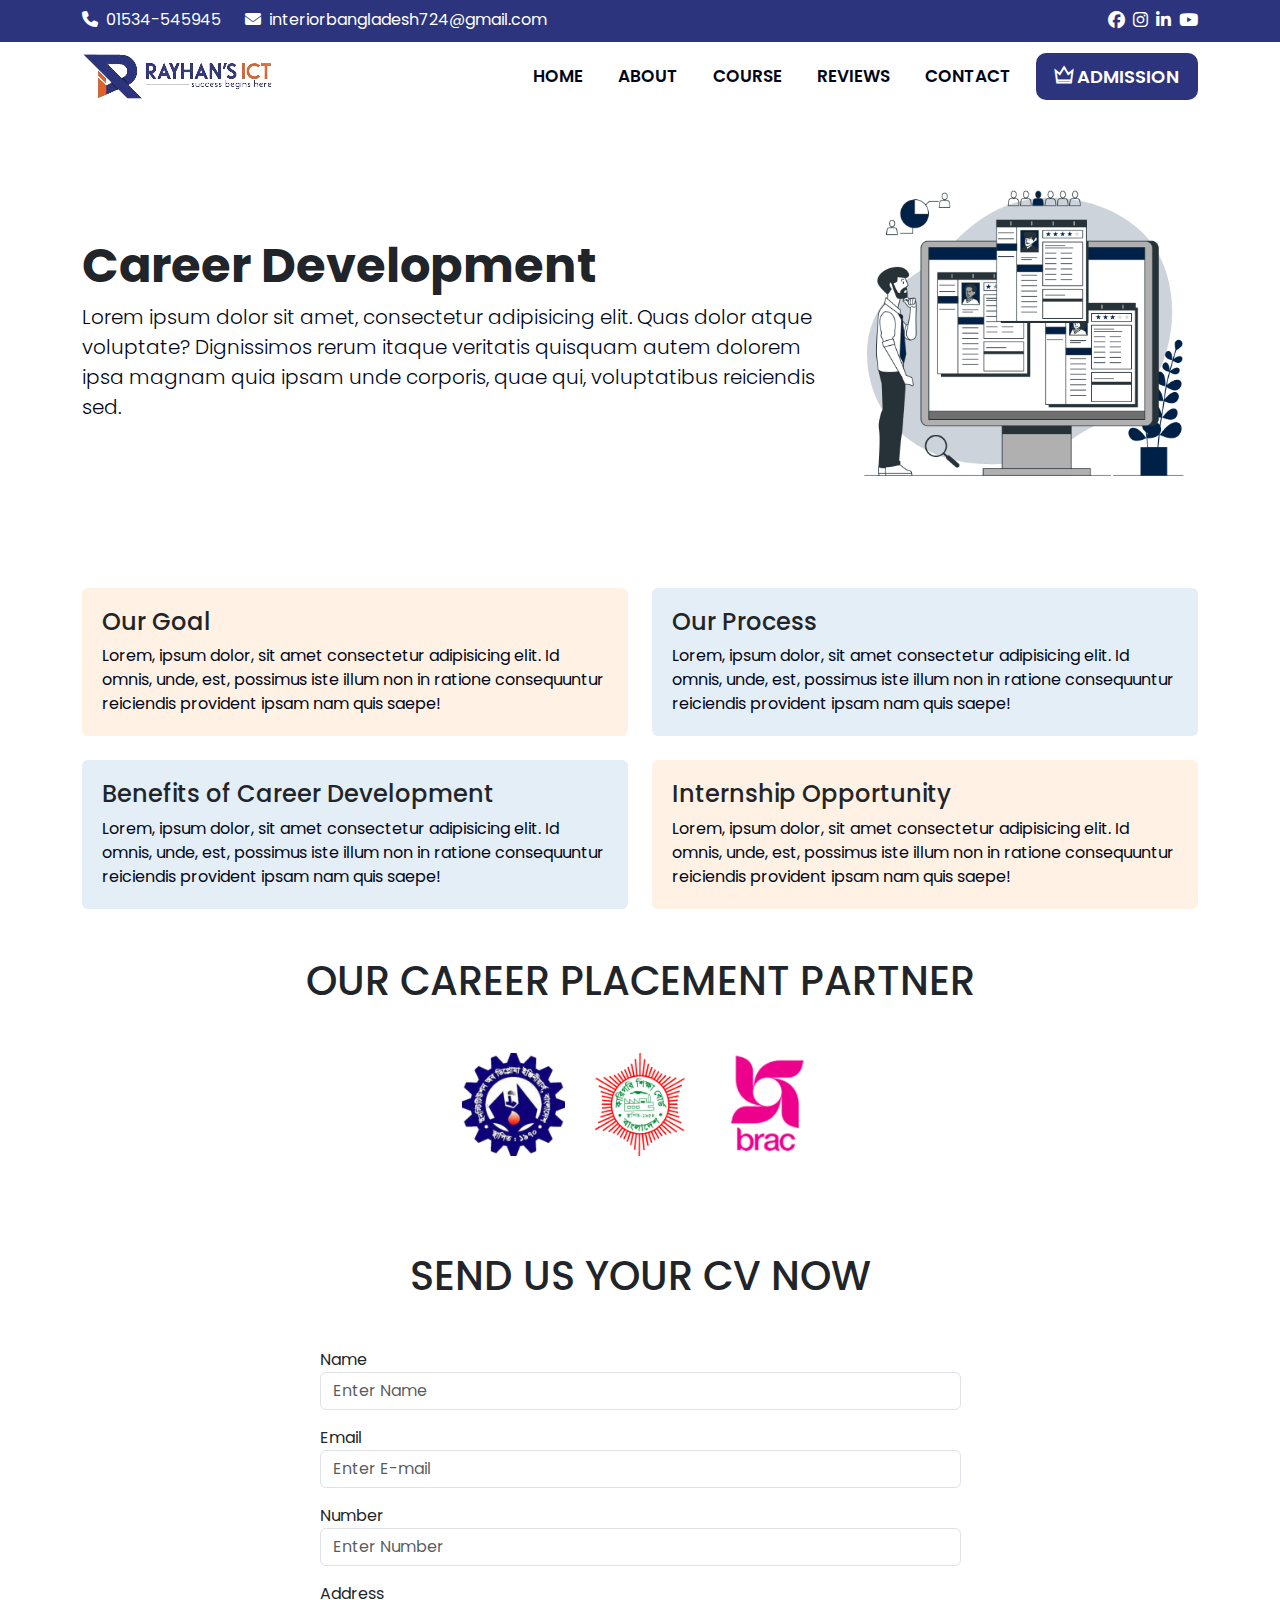
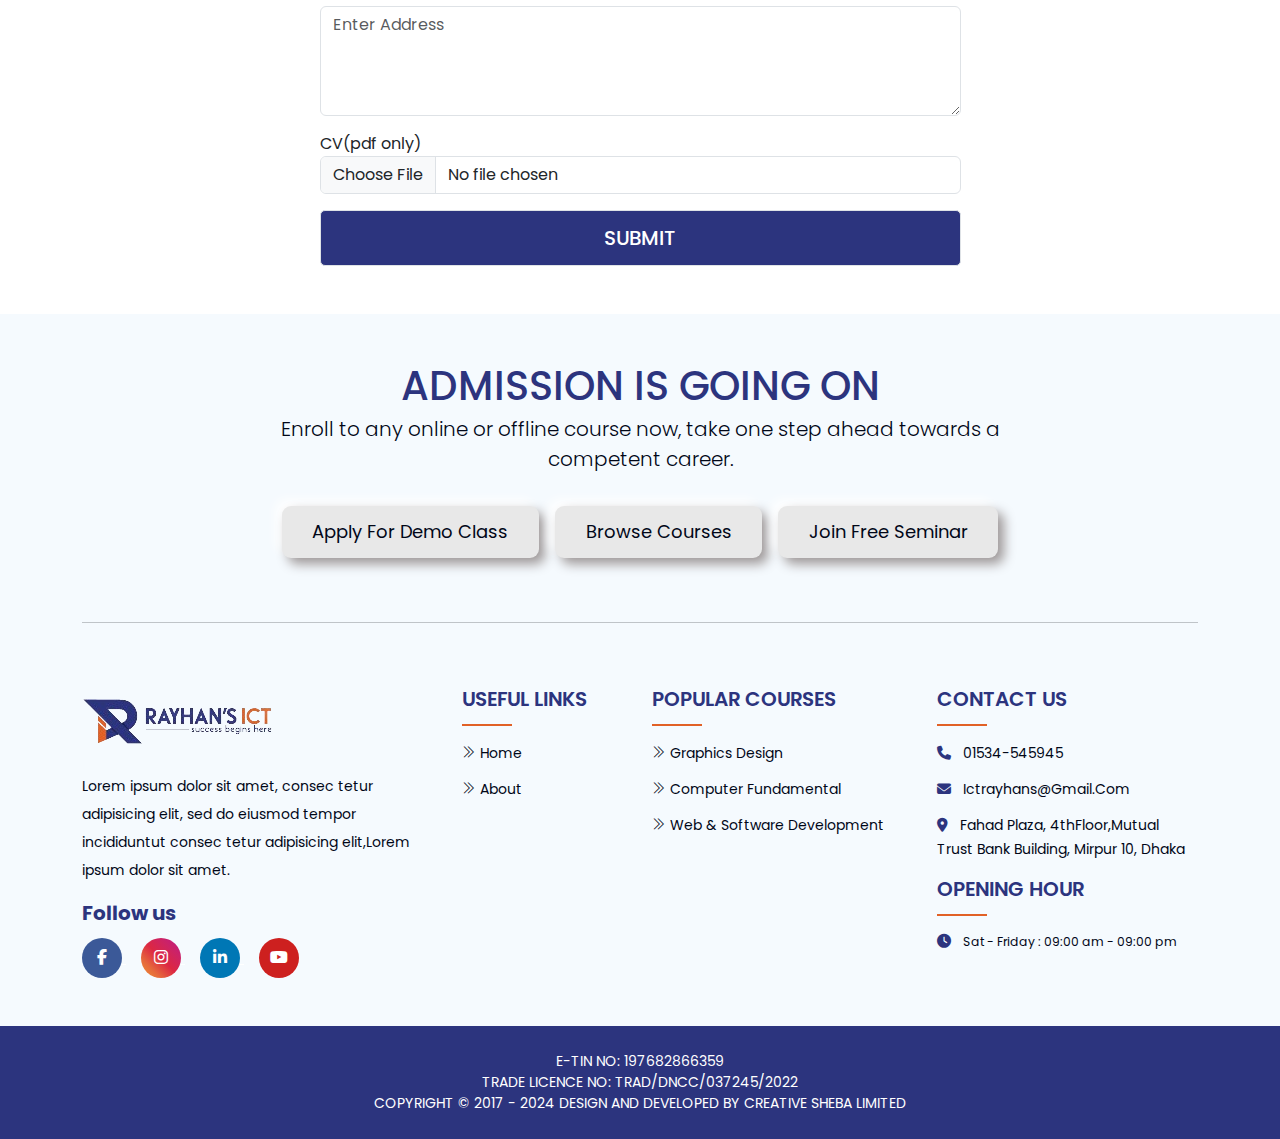
<file: career.html>
<!DOCTYPE html>
<html lang="en">
<head>
	<meta charset="UTF-8">
	<meta name="viewport" content="width=device-width, initial-scale=1.0">
	<title>Professional IT Training Institute in Mirpur 10</title>
	<link rel="icon" href="assets/img/fav.jpg">

	<!-- Google font -->
	<link href="https://fonts.googleapis.com/css2?family=Poppins:ital,wght@0,100;0,200;0,300;0,400;0,500;0,600;0,700;0,800;0,900;1,400;1,600;1,700;1,800;1,900&display=swap" rel="stylesheet">

	<!-- meta tags -->
	<meta name="description" content="Develop your professional &amp; personal skills through Rayhans ICT Institute. We provide Graphic Design, Web Design & Development,Office course, Digital Marketing, Automation Training etc affordable price. Phone + 880 1534-545945 ">
	<meta property="og:image" content="https://rayhansict.com/wp-content/uploads/2021/09/rayhasnsict.jpg">

	<!-- links -->
	<link rel="stylesheet" href="assets/css/themify-icons.css">
	<link rel="stylesheet" href="assets/css/all.min.css">
	<link rel="stylesheet" href="assets/css/fontawesome.min.css">
	<link rel="stylesheet" href="assets/css/bootstrap.min.css">
    <link rel="stylesheet" href="assets/css/owl.carousel.min.css">
    <link rel="stylesheet" href="assets/css/owl.theme.default.min.css">

    <link rel="stylesheet" href="assets/css/slick.css">
    <link rel="stylesheet" href="assets/css/slick-theme.css">
    <link rel="stylesheet" href="assets/css/venobox.min.css">
	<link rel="stylesheet" href="assets/css/style.css">
</head>
<body>
	<div class="py-2 top-nav">
        <div class="container">
            <div class="row">
                <div class="col-12 col-md-7">
                    <ul class="contact-content justify-content-start d-block d-md-flex ps-0 mb-0 text-center text-md-start">
                        <li class="text-white d-block">
                            <a class="tel-no me-4" href="tel:01331062842">
                            	<i class="fa-solid fa-phone me-1"></i>
                            	01534-545945
                            </a>
                        </li>
                        <li class="text-white ml-4 d-block">
                            <a href="mailto:interiorbangladesh724@gmail.com">
                            	<i class="fa-solid fa-envelope me-2"></i>interiorbangladesh724@gmail.com
                            </a>
                        </li>
                    </ul>
                </div>
                <div class="col-12 col-md-5">
                    <div class="ttm-social-links-wrapper list-inline top-lan-icon py-1 py-md-0">
                        <ul class="social-icons d-flex justify-content-center justify-content-md-end mb-0 ps-0">
                            <li class="ms-2">
                            	<a href="">
                            		<i class="fa-brands fa-facebook"></i>
                            	</a>
                            </li>
                            <li class="ms-2">
                            	<a href="#">
                            		<i class="fa-brands fa-instagram"></i>
                            	</a>
                            </li>
                            <li class="ms-2">
                            	<a href="#">
                            		<i class="fa-brands fa-linkedin-in"></i>
                            	</a>
                            </li>
                            <li class="ms-2">
                            	<a href="#">
                            		<i class="fa-brands fa-youtube"></i>
                            	</a>
                            </li>
                        </ul>
                    </div>
                </div>
            </div>
        </div>
    </div>
    <!-- top-nav -->
	<nav>
        <div class="container">
            <div class="nav-bar">
              <i class='ti-menu  sidebarOpen' ></i>
              <span class="logo navLogo">
                <a href="index.html">
                    <img src="assets/img/logo.png" alt="">
                </a>
              </span>

              <div class="menu">
                  <div class="logo-toggle">
                        <a href="#">
                           <img src="assets/img/logo.png" alt="">
                       </a>
                        <i class='ti-close siderbarClose'></i>
                    </div>

                    <ul class="nav-links mb-0">
                      <li><a href="index.html">Home</a></li>
                      <li><a href="about.html">About</a></li>
                      <li><a href="course.html">Course</a></li>
                      <li><a href="review.html">Reviews</a></li>
                      <li><a href="contact.html">Contact</a></li>
                      <li>
                        <a href="#admissionModal" data-bs-toggle="modal" class="admit_btn">
                            <i class="ti-crown fw-bold"></i>
                            Admission
                        </a>
                      </li>
                    </ul>
              </div>
            </div>
        </div>
    </nav>
    <!-- navbar -->
    <section class="career-header py-5">
        <div class="container">
            <div class="row">
                <div class="col-12 col-md-8 align-self-center">
                    <h1 class="display-5 fw-bold">Career Development</h1>
                    <p class="lead">Lorem ipsum dolor sit amet, consectetur adipisicing elit. Quas dolor atque voluptate? Dignissimos rerum itaque veritatis quisquam autem dolorem ipsa magnam quia ipsam unde corporis, quae qui, voluptatibus reiciendis sed.</p>
                </div>
                <div class="col-12 col-md-4 align-self-center">
                    <img src="assets/img/career.png" alt="" class="img-fluid">
                </div>
            </div>
        </div>
    </section>
    <!-- career-header-end -->
    <section class="career-process">
        <div class="container">
            <div class="row">
                <div class="col-12 col-md-6 mt-4 order-1">
                    <div class="card">
                        <h4>Our Goal</h4>
                        <p class="mb-0">Lorem, ipsum dolor, sit amet consectetur adipisicing elit. Id omnis, unde, est, possimus iste illum non in ratione consequuntur reiciendis provident ipsam nam quis saepe!</p>
                    </div>
                </div>
                <div class="col-12 col-md-6 mt-4  order-3">
                    <div class="card">
                        <h4>Benefits of Career Development</h4>
                        <p class="mb-0">Lorem, ipsum dolor, sit amet consectetur adipisicing elit. Id omnis, unde, est, possimus iste illum non in ratione consequuntur reiciendis provident ipsam nam quis saepe!</p>
                    </div>
                </div>
                <div class="col-12 col-md-6 mt-4  order-4">
                    <div class="card">
                        <h4>Internship Opportunity</h4>
                        <p class="mb-0">Lorem, ipsum dolor, sit amet consectetur adipisicing elit. Id omnis, unde, est, possimus iste illum non in ratione consequuntur reiciendis provident ipsam nam quis saepe!</p>
                    </div>
                </div>
                <div class="col-12 col-md-6 mt-4 order-2">
                    <div class="card">
                        <h4>Our Process</h4>
                        <p class="mb-0">Lorem, ipsum dolor, sit amet consectetur adipisicing elit. Id omnis, unde, est, possimus iste illum non in ratione consequuntur reiciendis provident ipsam nam quis saepe!</p>
                    </div>
                </div>
            </div>
        </div>
    </section>
    <!-- career-process-section-end -->
    <section class="brands py-3 py-lg-5">
        <div class="container">
           <div class="row justify-content-center">
                <div class="col-12 col-md-8 text-center">
                    <h2 class="text-uppercase fs-1 mb-5">Our Career Placement Partner</h2>
                </div>
            </div>
            <div class="row justify-content-center">
                <div class="col-12 col-md-4">
                    <div class="row justify-content-center">
                        <div class="col-6 col-md-4 align-self-center text-center mt-4 mt-md-0">
                            <img src="assets/img/1.png" alt="" class="img-fluid">
                        </div>
                        <div class="col-6 col-md-4 align-self-center text-center mt-4 mt-md-0">
                            <img src="assets/img/2.png" alt="" class="img-fluid">
                        </div>
                        <div class="col-6 col-md-4 align-self-center text-center mt-4 mt-md-0">
                            <img src="assets/img/3.png" alt="" class="img-fluid">
                        </div>
                    </div>
                </div>
            </div>
        </div>
    </section>
    <!-- Brands-end -->
    <section class="career_from py-3 py-lg-5">
        <div class="container">
            <div class="row justify-content-center">
                <div class="col-12 col-md-8 text-center">
                    <h2 class="text-uppercase fs-1 mb-5">Send us your CV now</h2>
                </div>
            </div>
            <div class="row justify-content-center">
                <div class="col-12 col-md-7">
                    <form action="" method="" class="text-start">
                        <div>
                            <label for="name">Name</label>
                            <input type="text" class="form-control shadow-none" id="name" placeholder="Enter Name">
                        </div>
                        <div class="mt-3">
                            <label for="email">Email</label>
                            <input type="email" class="form-control shadow-none" id="email" placeholder="Enter E-mail">
                        </div>
                        <div class="mt-3">
                            <label for="number">Number</label>
                            <input type="number" class="form-control shadow-none" id="number" placeholder="Enter Number">
                        </div>
                        <div class="mt-3">
                            <label for="massage">Address</label>
                            <textarea name="massage" id="massage" class="form-control shadow-none" placeholder="Enter Address"></textarea>
                        </div>
                        <div class="mt-3">
                            <label for="file">CV(pdf only)</label>
                            <input type="file" class="form-control shadow-none" id="file" placeholder="Enter E-mail">
                        </div>
                        <div class="mt-3">
                            <input type="submit" class="form-control form-control-lg shadow-none" value="SUBMIT" name="submit">
                        </div>
                    </form>
                </div>
            </div>
        </div>
    </section>
    <footer class="pt-3 pt-lg-5">
        <div class="container">
            <div class="row justify-content-center pb-3 pb-lg-5 top-footer">
                <div class="col-12 col-lg-9">
                    <div class="row">
                        <div class="col-12 text-center">
                            <h2 class="text-uppercase fs-1 mb-0">Admission Is Going on</h2>
                            <p class="mt-1 lead">Enroll to any online or offline course now, take one step ahead towards a competent career.</p>
                        </div>
                    </div>
                    <div class="d-block d-md-flex justify-content-center mt-3 text-center">
                        <div class="mt-2 mt-md-0">
                            <a class="btn demo_class btn-lg" href="">Apply For Demo Class</a>
                        </div>
                        <div class="ms-0 ms-md-3 mt-2 mt-md-0">
                            <a class="btn browse_course btn-primary btn-lg" href="">Browse Courses</a>
                        </div>
                        <div class="ms-0 ms-md-3 mt-2 mt-md-0">
                            <a class="btn free_seminer btn-lg" href="">Join Free Seminar</a>
                        </div>
                    </div>
                </div>
            </div>
            <hr>
            <div class="footer-mid pt-3 pt-lg-5 pb-3 pb-lg-5 text-center text-lg-start">
                <div class="row">
                    <div class="col-xl-4 col-lg-4 col-12 col-md-6 mb-50">
                        <div class="footer-widget">
                            <div class="footer-logo">
                                <a href="index.html">
                                    <img src="assets/img/logo.png" alt="">
                                </a>
                            </div>
                            <div class="footer-text">
                                <p>Lorem ipsum dolor sit amet, consec tetur adipisicing elit, sed do eiusmod tempor incididuntut consec tetur adipisicing
                                elit,Lorem ipsum dolor sit amet.</p>
                            </div>
                            <div class="footer-social-icon">
                                <span>Follow us</span>
                                <a href="#">
                                    <i class="fab fa-facebook-f facebook-bg"></i>
                                </a>
                                <a href="#">
                                    <i class="fa-brands fa-instagram instagram-bg"></i>
                                </a>
                                <a href="#">
                                    <i class="fa-brands fa-linkedin-in linkedin-bg"></i>
                                </a>
                                <a href="#">
                                    <i class="fa-brands fa-youtube youtube-bg"></i>
                                </a>
                            </div>
                        </div>
                    </div>
                    <div class="col-xl-2 col-lg-2 mt-4 mt-lg-0 col-12 col-md-6 mb-30">
                        <div class="footer-widget">
                            <div class="footer-widget-heading">
                                <h3>Useful Links</h3>
                            </div>
                            <ul>
                                <li>
                                    <a href="#">
                                        <i class="ti-angle-double-right"></i>
                                        Home
                                    </a>
                                </li>
                                <li>
                                    <a href="#">
                                        <i class="ti-angle-double-right"></i>
                                        About
                                    </a>
                                </li>
                            </ul>
                        </div>
                    </div>
                    <div class="col-xl-3 col-lg-3 mt-3 mt-lg-0 col-12 col-md-6 mb-50">
                        <div class="footer-widget">
                            <div class="footer-widget-heading">
                                <h3>Popular Courses</h3>
                            </div>
                            <ul>
                                <li>
                                    <a href="#">
                                        <i class="ti-angle-double-right"></i>
                                        Graphics Design
                                    </a>
                                </li>
                                <li>
                                    <a href="#">
                                        <i class="ti-angle-double-right"></i>
                                        Computer Fundamental
                                    </a>
                                </li>
                                <li>
                                    <a href="#">
                                        <i class="ti-angle-double-right"></i>
                                        Web & Software Development
                                    </a
                                ></li>
                            </ul>
                        </div>
                    </div>
                    <div class="col-xl-3 col-lg-3 mt-3 mt-lg-0 col-12 col-md-6 mb-50 contact">
                        <div class="footer-widget">
                            <div class="footer-widget-heading">
                                <h3>Contact us</h3>
                            </div>
                            <ul>
                                <li>
                                    <a href="">
                                        <i class="fa-solid fa-phone me-2"></i>
                                        <span href="#" class="mt-1">01534-545945</span>
                                    </a>
                                </li>
                                <li>
                                    <a href="">
                                        <i class="fa-solid fa-envelope me-2"></i>
                                        <span href="#" class="mt-1">ictrayhans@gmail.com</span>
                                    </a>
                                </li>
                                <li>
                                    <a href="">
                                        <i class="fa-solid fa-location-dot me-2"></i>
                                        <span href="#" class="mt-1">Fahad Plaza, 4thFloor,Mutual Trust Bank Building, Mirpur 10, Dhaka </span>
                                    </a>
                                </li>
                            </ul>
                            <div class="footer-widget-heading">
                                <h3>Opening Hour</h3>
                                <p>
                                    <i class="fa-solid fa-clock me-2"></i>
                                    <small>Sat - Friday : 09:00 am - 09:00 pm </small>
                                </p>
                            </div>
                        </div>
                    </div>
                </div>
            </div>
        </div>
        <div class="copyright-area">
            <div class="container">
                <div class="row">
                    <div class="col-12">
                        <div class="copyright-text text-center">
                            <p class="mb-0 text-uppercase">E-TIN No: 197682866359</p>
                            <p class="mb-0 text-uppercase">Trade Licence No: TRAD/DNCC/037245/2022</p>
                            <p class="mb-0 text-uppercase"> Copyright © 2017 - 2024 DESIGN AND DEVELOPED BY CREATIVE SHEBA LIMITED</p>
                        </div>
                    </div>
                </div>
            </div>
        </div>
    </footer>
    <!-- Footer End -->
    <script src="assets/js/jquery-3.7.1.js"></script>
    <script src="assets/js/jquery-migrate-1.2.1.min.js"></script>
    <script src="assets/js/bootstrap.bundle.min.js"></script>
    <script src="assets/js/owl.carousel.min.js"></script>
    <script src="assets/js/venobox.min.js"></script>
    <script src="assets/js/slick.min.js"></script>
    <script src="assets/js/main.js"></script>
</body>
</html>
</file>
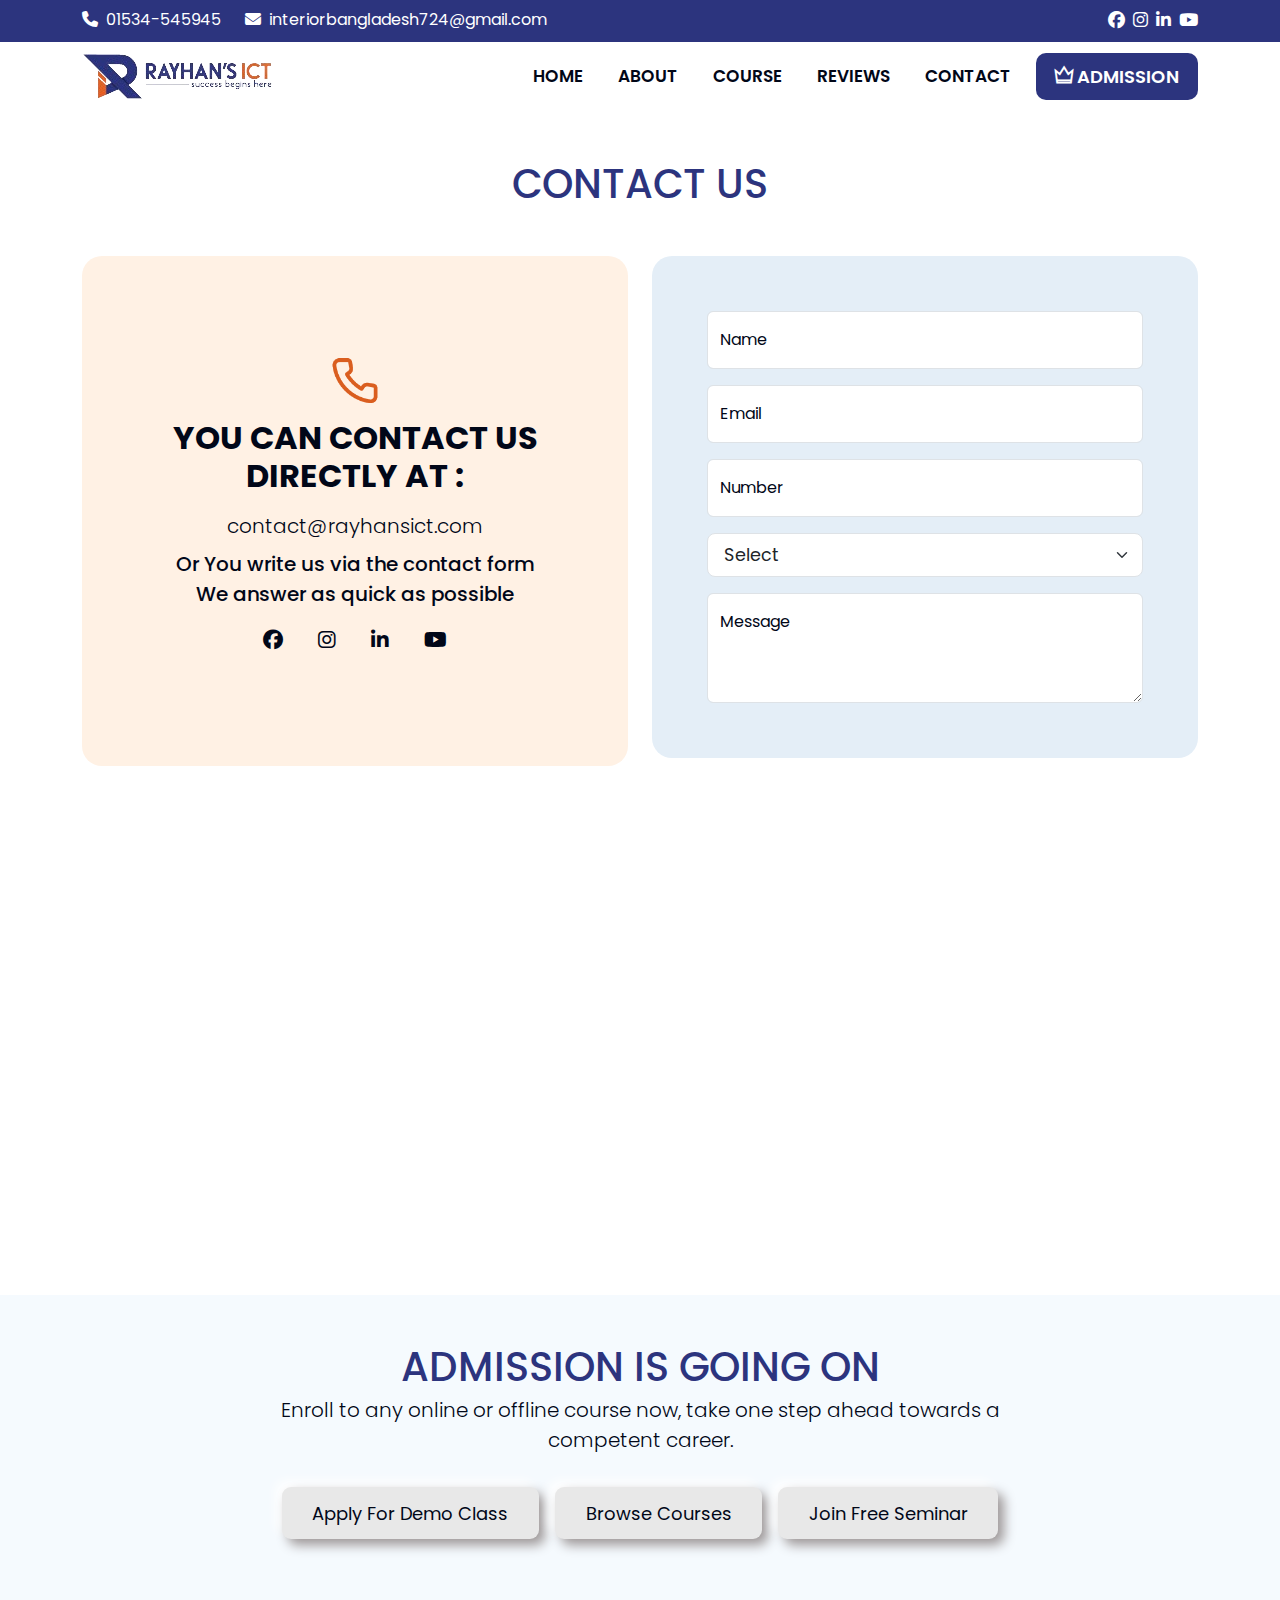
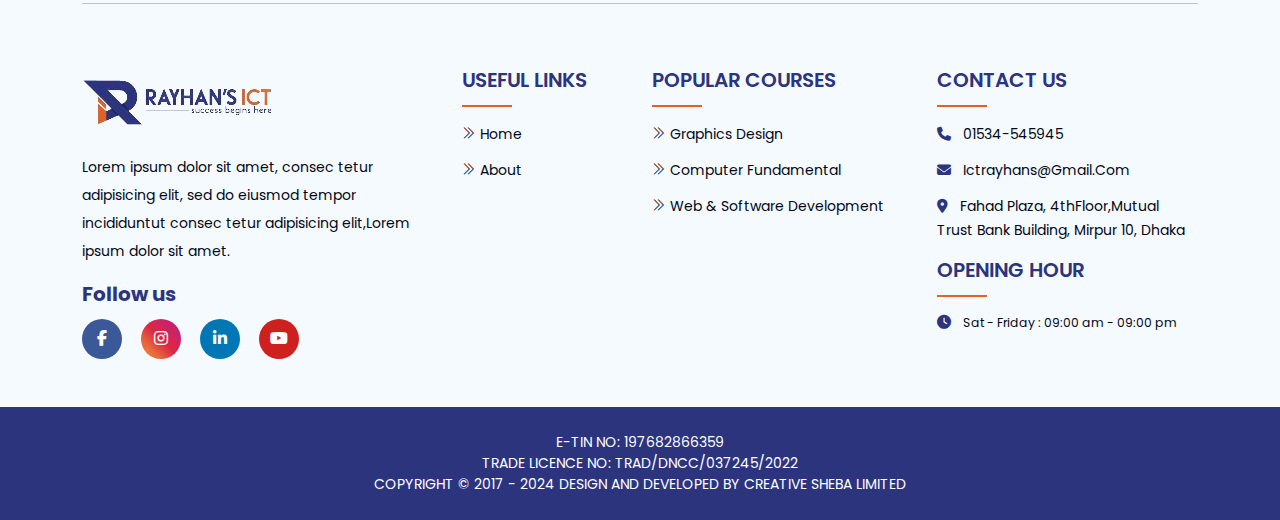
<file: contact.html>
<!DOCTYPE html>
<html lang="en">
<head>
	<meta charset="UTF-8">
	<meta name="viewport" content="width=device-width, initial-scale=1.0">
	<title>Professional IT Training Institute in Mirpur 10</title>
	<link rel="icon" href="assets/img/fav.jpg">

	<!-- Google font -->
	<link href="https://fonts.googleapis.com/css2?family=Poppins:ital,wght@0,100;0,200;0,300;0,400;0,500;0,600;0,700;0,800;0,900;1,400;1,600;1,700;1,800;1,900&display=swap" rel="stylesheet">

	<!-- meta tags -->
	<meta name="description" content="Develop your professional &amp; personal skills through Rayhans ICT Institute. We provide Graphic Design, Web Design & Development,Office course, Digital Marketing, Automation Training etc affordable price. Phone + 880 1534-545945 ">
	<meta property="og:image" content="https://rayhansict.com/wp-content/uploads/2021/09/rayhasnsict.jpg">

	<!-- links -->
	<link rel="stylesheet" href="assets/css/themify-icons.css">
	<link rel="stylesheet" href="assets/css/all.min.css">
	<link rel="stylesheet" href="assets/css/fontawesome.min.css">
	<link rel="stylesheet" href="assets/css/bootstrap.min.css">
    <link rel="stylesheet" href="assets/css/owl.carousel.min.css">
    <link rel="stylesheet" href="assets/css/owl.theme.default.min.css">

    <link rel="stylesheet" href="assets/css/slick.css">
    <link rel="stylesheet" href="assets/css/slick-theme.css">
    <link rel="stylesheet" href="assets/css/venobox.min.css">
	<link rel="stylesheet" href="assets/css/style.css">
</head>
<body>
	<div class="py-2 top-nav">
        <div class="container">
            <div class="row">
                <div class="col-12 col-md-7">
                    <ul class="contact-content justify-content-start d-block d-md-flex ps-0 mb-0 text-center text-md-start">
                        <li class="text-white d-block">
                            <a class="tel-no me-4" href="tel:01331062842">
                            	<i class="fa-solid fa-phone me-1"></i>
                            	01534-545945
                            </a>
                        </li>
                        <li class="text-white ml-4 d-block">
                            <a href="mailto:interiorbangladesh724@gmail.com">
                            	<i class="fa-solid fa-envelope me-2"></i>interiorbangladesh724@gmail.com
                            </a>
                        </li>
                    </ul>
                </div>
                <div class="col-12 col-md-5">
                    <div class="ttm-social-links-wrapper list-inline top-lan-icon py-1 py-md-0">
                        <ul class="social-icons d-flex justify-content-center justify-content-md-end mb-0 ps-0">
                            <li class="ms-2">
                            	<a href="">
                            		<i class="fa-brands fa-facebook"></i>
                            	</a>
                            </li>
                            <li class="ms-2">
                            	<a href="#">
                            		<i class="fa-brands fa-instagram"></i>
                            	</a>
                            </li>
                            <li class="ms-2">
                            	<a href="#">
                            		<i class="fa-brands fa-linkedin-in"></i>
                            	</a>
                            </li>
                            <li class="ms-2">
                            	<a href="#">
                            		<i class="fa-brands fa-youtube"></i>
                            	</a>
                            </li>
                        </ul>
                    </div>
                </div>
            </div>
        </div>
    </div>
    <!-- top-nav -->
	<nav>
        <div class="container">
            <div class="nav-bar">
              <i class='ti-menu  sidebarOpen' ></i>
              <span class="logo navLogo">
                <a href="index.html">
                    <img src="assets/img/logo.png" alt="">
                </a>
              </span>

              <div class="menu">
                  <div class="logo-toggle">
                        <a href="#">
                           <img src="assets/img/logo.png" alt="">
                       </a>
                        <i class='ti-close siderbarClose'></i>
                    </div>

                    <ul class="nav-links mb-0">
                      <li><a href="index.html">Home</a></li>
                      <li><a href="about.html">About</a></li>
                      <li><a href="course.html">Course</a></li>
                      <li><a href="review.html">Reviews</a></li>
                      <li><a href="contact.html">Contact</a></li>
                      <li>
                        <a href="#admissionModal" data-bs-toggle="modal" class="admit_btn">
                            <i class="ti-crown fw-bold"></i>
                            Admission
                        </a>
                      </li>
                    </ul>
              </div>
            </div>
        </div>
    </nav>
    <!-- navbar -->
    <div class="contact py-5">
        <div class="container">
            <div class="row justify-content-center">
                <div class="col-12 col-md-8 text-center section-head">
                    <h2 class="text-uppercase fs-1 mb-3 mb-md-5 text-center">Contact Us</h2>
                </div>
            </div>
            <div class="row">
                <div class="col-12 col-md-6">
                    <div class="card socal-card text-center">
                        <div class="text-center mb-2">
                            <img src="assets/img/call.gif" alt="" >
                        </div>
                        <h3 class="text-uppercase h2 fw-bold">You Can Contact us directly at :</h3>
                        <p class="lead my-2 mail">
                            <a href="mailto:ictrayhans@gmail.com">contact@rayhansict.com</a>
                        </p>
                        <p class="lead mb-0 small-title">Or You write us via the contact form</p>
                        <p class="lead small-title">We answer as quick as possible</p>
                        <div class="d-flex justify-content-center">
                            <div class="d-flex justify-content-around w-50 socal-icon">
                                <p class="lead">
                                    <a href="">
                                        <i class="fa-brands fa-facebook"></i>
                                    </a>
                                </p>
                                <p class="lead">
                                    <a href="">
                                        <i class="fa-brands fa-instagram"></i>
                                    </a>
                                </p>
                                <p class="lead">
                                    <a href="">
                                        <i class="fa-brands fa-linkedin-in"></i>
                                    </a>
                                </p>
                                <p class="lead">
                                    <a href="">
                                        <i class="fa-brands fa-youtube"></i>
                                    </a>
                                </p>
                            </div>
                        </div>
                    </div>
                </div>
                <div class="col-12 col-md-6 mt-4 mt-md-0">
                    <div class="card contact-card">
                        <form action="" method="" class="text-start">
                            <div class="form-floating">
                                <input type="text" class="form-control shadow-none" id="name" placeholder="Enter Name">
                                <label for="name">Name</label>
                            </div>
                            <div class="form-floating mt-3">
                                <input type="email" class="form-control shadow-none" id="email" placeholder="Enter E-mail">
                                <label for="email">Email</label>
                            </div>
                            <div class="form-floating mt-3">
                                <input type="number" class="form-control shadow-none" id="number" placeholder="Enter Number">
                                <label for="number">Number</label>
                            </div>
                            <div class="mt-3">
                                <select name="subject" id="subject" class="form-select shadow-none form-select-lg">
                                    <option value="Select One">Select</option>
                                </select>
                            </div>
                            <div class="form-floating mt-3">
                                <textarea name="massage" id="massage" class="form-control shadow-none" placeholder="Enter Massage"></textarea>
                                <label for="massage">Message</label>
                            </div>
                        </form>
                    </div>
                </div>
            </div>
            <div class="row">
                <div class="col-12 mt-4">
                    <iframe src="https://maps.google.com/maps?q=dhaka&output=embed" width="100%" height="450" style="border:0;" allowfullscreen="" loading="lazy" referrerpolicy="no-referrer-when-downgrade"></iframe>
                </div>
            </div>
        </div>
    </div>
    <!-- contact-section -->
    <footer class="pt-3 pt-lg-5">
        <div class="container">
            <div class="row justify-content-center pb-3 pb-lg-5 top-footer">
                <div class="col-12 col-lg-9">
                    <div class="row">
                        <div class="col-12 text-center">
                            <h2 class="text-uppercase fs-1 mb-0">Admission Is Going on</h2>
                            <p class="mt-1 lead">Enroll to any online or offline course now, take one step ahead towards a competent career.</p>
                        </div>
                    </div>
                    <div class="d-block d-md-flex justify-content-center mt-3 text-center">
                        <div class="mt-2 mt-md-0">
                            <a class="btn demo_class btn-lg" href="">Apply For Demo Class</a>
                        </div>
                        <div class="ms-0 ms-md-3 mt-2 mt-md-0">
                            <a class="btn browse_course btn-primary btn-lg" href="">Browse Courses</a>
                        </div>
                        <div class="ms-0 ms-md-3 mt-2 mt-md-0">
                            <a class="btn free_seminer btn-lg" href="">Join Free Seminar</a>
                        </div>
                    </div>
                </div>
            </div>
            <hr>
            <div class="footer-mid pt-3 pt-lg-5 pb-3 pb-lg-5 text-center text-lg-start">
                <div class="row">
                    <div class="col-xl-4 col-lg-4 col-12 col-md-6 mb-50">
                        <div class="footer-widget">
                            <div class="footer-logo">
                                <a href="index.html">
                                    <img src="assets/img/logo.png" alt="">
                                </a>
                            </div>
                            <div class="footer-text">
                                <p>Lorem ipsum dolor sit amet, consec tetur adipisicing elit, sed do eiusmod tempor incididuntut consec tetur adipisicing
                                elit,Lorem ipsum dolor sit amet.</p>
                            </div>
                            <div class="footer-social-icon">
                                <span>Follow us</span>
                                <a href="#">
                                    <i class="fab fa-facebook-f facebook-bg"></i>
                                </a>
                                <a href="#">
                                    <i class="fa-brands fa-instagram instagram-bg"></i>
                                </a>
                                <a href="#">
                                    <i class="fa-brands fa-linkedin-in linkedin-bg"></i>
                                </a>
                                <a href="#">
                                    <i class="fa-brands fa-youtube youtube-bg"></i>
                                </a>
                            </div>
                        </div>
                    </div>
                    <div class="col-xl-2 col-lg-2 mt-4 mt-lg-0 col-12 col-md-6 mb-30">
                        <div class="footer-widget">
                            <div class="footer-widget-heading">
                                <h3>Useful Links</h3>
                            </div>
                            <ul>
                                <li>
                                    <a href="#">
                                        <i class="ti-angle-double-right"></i>
                                        Home
                                    </a>
                                </li>
                                <li>
                                    <a href="#">
                                        <i class="ti-angle-double-right"></i>
                                        About
                                    </a>
                                </li>
                            </ul>
                        </div>
                    </div>
                    <div class="col-xl-3 col-lg-3 mt-3 mt-lg-0 col-12 col-md-6 mb-50">
                        <div class="footer-widget">
                            <div class="footer-widget-heading">
                                <h3>Popular Courses</h3>
                            </div>
                            <ul>
                                <li>
                                    <a href="#">
                                        <i class="ti-angle-double-right"></i>
                                        Graphics Design
                                    </a>
                                </li>
                                <li>
                                    <a href="#">
                                        <i class="ti-angle-double-right"></i>
                                        Computer Fundamental
                                    </a>
                                </li>
                                <li>
                                    <a href="#">
                                        <i class="ti-angle-double-right"></i>
                                        Web & Software Development
                                    </a
                                ></li>
                            </ul>
                        </div>
                    </div>
                    <div class="col-xl-3 col-lg-3 mt-3 mt-lg-0 col-12 col-md-6 mb-50 contact">
                        <div class="footer-widget">
                            <div class="footer-widget-heading">
                                <h3>Contact us</h3>
                            </div>
                            <ul>
                                <li>
                                    <a href="">
                                        <i class="fa-solid fa-phone me-2"></i>
                                        <span href="#" class="mt-1">01534-545945</span>
                                    </a>
                                </li>
                                <li>
                                    <a href="">
                                        <i class="fa-solid fa-envelope me-2"></i>
                                        <span href="#" class="mt-1">ictrayhans@gmail.com</span>
                                    </a>
                                </li>
                                <li>
                                    <a href="">
                                        <i class="fa-solid fa-location-dot me-2"></i>
                                        <span href="#" class="mt-1">Fahad Plaza, 4thFloor,Mutual Trust Bank Building, Mirpur 10, Dhaka </span>
                                    </a>
                                </li>
                            </ul>
                            <div class="footer-widget-heading">
                                <h3>Opening Hour</h3>
                                <p>
                                    <i class="fa-solid fa-clock me-2"></i>
                                    <small>Sat - Friday : 09:00 am - 09:00 pm </small>
                                </p>
                            </div>
                        </div>
                    </div>
                </div>
            </div>
        </div>
        <div class="copyright-area">
            <div class="container">
                <div class="row">
                    <div class="col-12">
                        <div class="copyright-text text-center">
                            <p class="mb-0 text-uppercase">E-TIN No: 197682866359</p>
                            <p class="mb-0 text-uppercase">Trade Licence No: TRAD/DNCC/037245/2022</p>
                            <p class="mb-0 text-uppercase"> Copyright © 2017 - 2024 DESIGN AND DEVELOPED BY CREATIVE SHEBA LIMITED</p>
                        </div>
                    </div>
                </div>
            </div>
        </div>
    </footer>
    <!-- Footer End -->
    <script src="assets/js/jquery-3.7.1.js"></script>
    <script src="assets/js/jquery-migrate-1.2.1.min.js"></script>
    <script src="assets/js/bootstrap.bundle.min.js"></script>
    <script src="assets/js/owl.carousel.min.js"></script>
    <script src="assets/js/venobox.min.js"></script>
    <script src="assets/js/slick.min.js"></script>
    <script src="assets/js/main.js"></script>
</body>
</html>
</file>
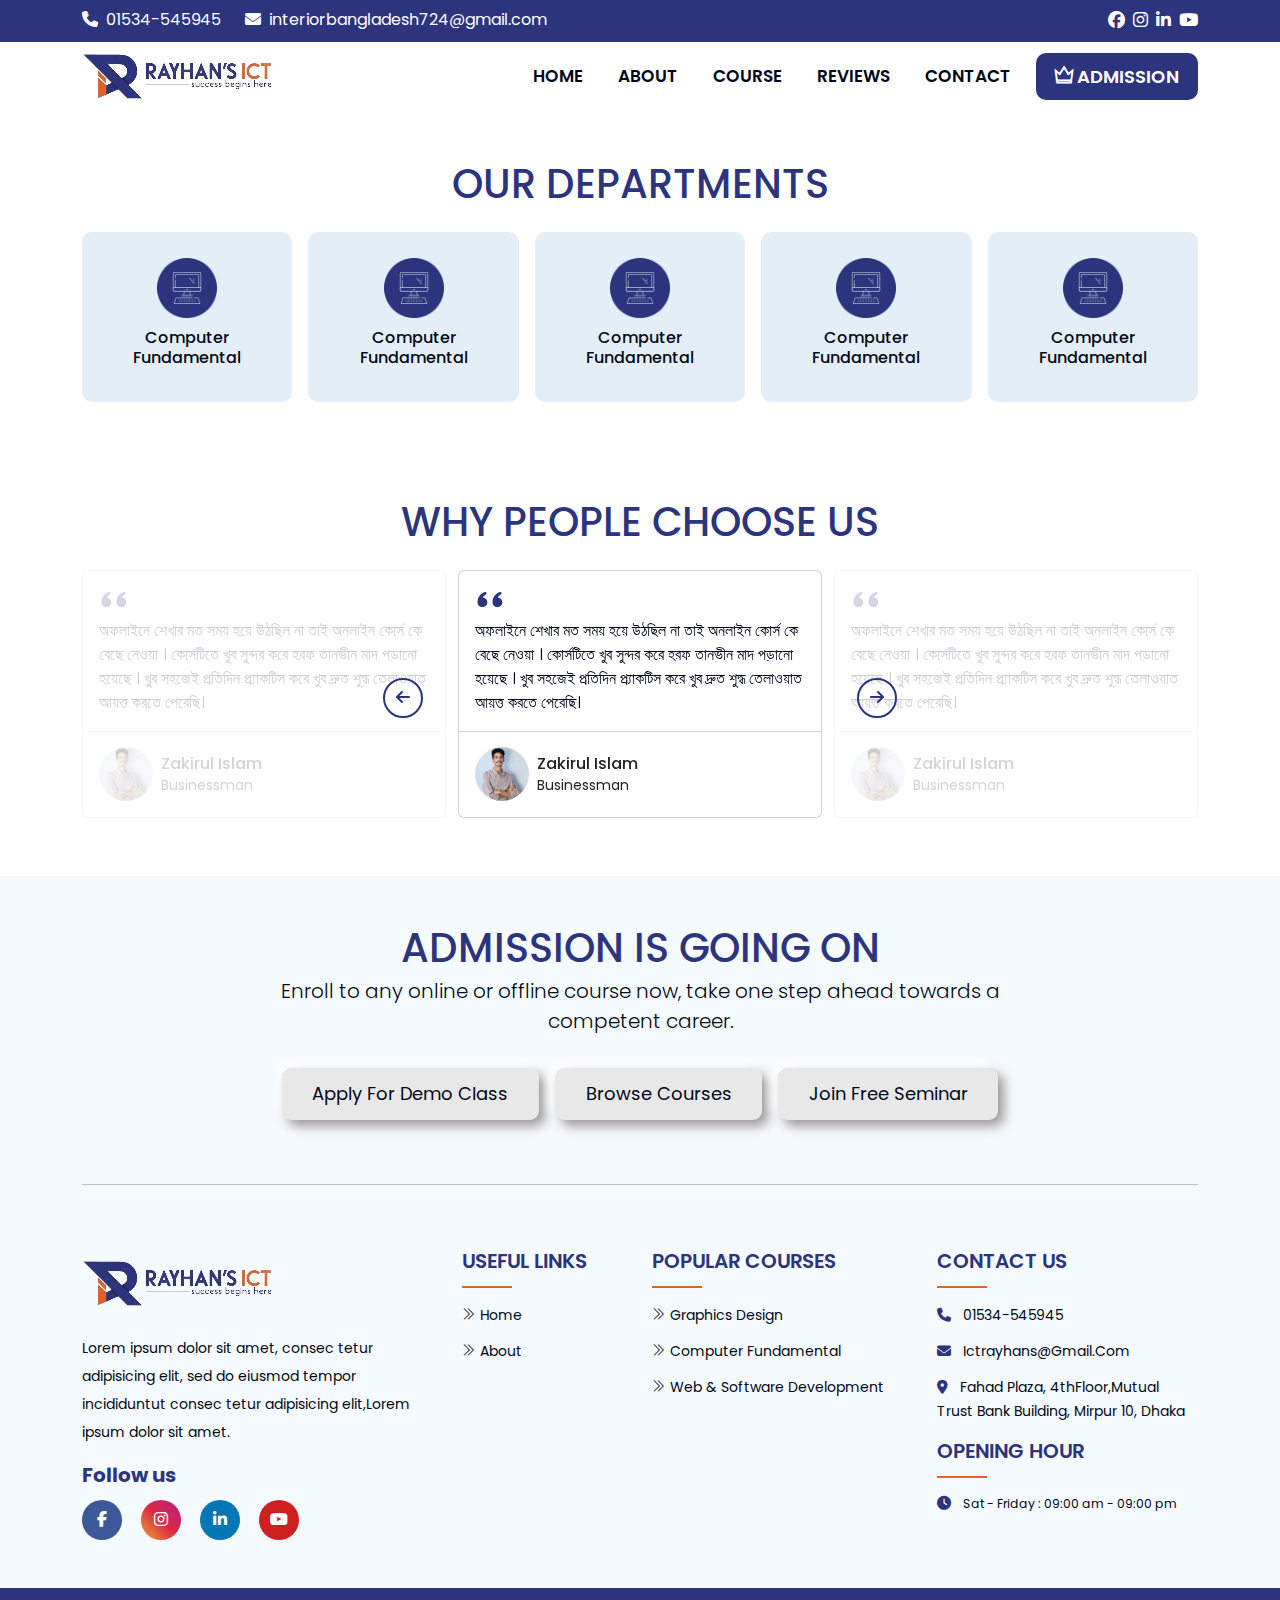
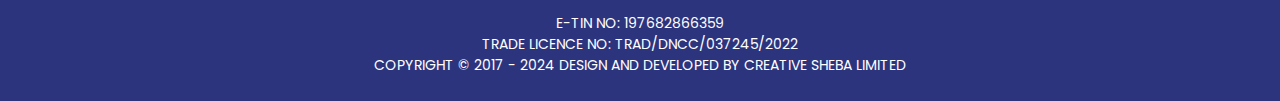
<file: course.html>
<!DOCTYPE html>
<html lang="en">
<head>
	<meta charset="UTF-8">
	<meta name="viewport" content="width=device-width, initial-scale=1.0">
	<title>Professional IT Training Institute in Mirpur 10</title>
	<link rel="icon" href="assets/img/fav.jpg">

	<!-- Google font -->
	<link href="https://fonts.googleapis.com/css2?family=Poppins:ital,wght@0,100;0,200;0,300;0,400;0,500;0,600;0,700;0,800;0,900;1,400;1,600;1,700;1,800;1,900&display=swap" rel="stylesheet">

	<!-- meta tags -->
	<meta name="description" content="Develop your professional &amp; personal skills through Rayhans ICT Institute. We provide Graphic Design, Web Design & Development,Office course, Digital Marketing, Automation Training etc affordable price. Phone + 880 1534-545945 ">
	<meta property="og:image" content="https://rayhansict.com/wp-content/uploads/2021/09/rayhasnsict.jpg">

	<!-- links -->
	<link rel="stylesheet" href="assets/css/themify-icons.css">
	<link rel="stylesheet" href="assets/css/all.min.css">
	<link rel="stylesheet" href="assets/css/fontawesome.min.css">
	<link rel="stylesheet" href="assets/css/bootstrap.min.css">
    <link rel="stylesheet" href="assets/css/owl.carousel.min.css">
    <link rel="stylesheet" href="assets/css/owl.theme.default.min.css">

    <link rel="stylesheet" href="assets/css/slick.css">
    <link rel="stylesheet" href="assets/css/slick-theme.css">
    <link rel="stylesheet" href="assets/css/venobox.min.css">
	<link rel="stylesheet" href="assets/css/style.css">
</head>
<body>
	<div class="py-2 top-nav">
        <div class="container">
            <div class="row">
                <div class="col-12 col-md-7">
                    <ul class="contact-content justify-content-start d-block d-md-flex ps-0 mb-0 text-center text-md-start">
                        <li class="text-white d-block">
                            <a class="tel-no me-4" href="tel:01331062842">
                            	<i class="fa-solid fa-phone me-1"></i>
                            	01534-545945
                            </a>
                        </li>
                        <li class="text-white ml-4 d-block">
                            <a href="mailto:interiorbangladesh724@gmail.com">
                            	<i class="fa-solid fa-envelope me-2"></i>interiorbangladesh724@gmail.com
                            </a>
                        </li>
                    </ul>
                </div>
                <div class="col-12 col-md-5">
                    <div class="ttm-social-links-wrapper list-inline top-lan-icon py-1 py-md-0">
                        <ul class="social-icons d-flex justify-content-center justify-content-md-end mb-0 ps-0">
                            <li class="ms-2">
                            	<a href="">
                            		<i class="fa-brands fa-facebook"></i>
                            	</a>
                            </li>
                            <li class="ms-2">
                            	<a href="#">
                            		<i class="fa-brands fa-instagram"></i>
                            	</a>
                            </li>
                            <li class="ms-2">
                            	<a href="#">
                            		<i class="fa-brands fa-linkedin-in"></i>
                            	</a>
                            </li>
                            <li class="ms-2">
                            	<a href="#">
                            		<i class="fa-brands fa-youtube"></i>
                            	</a>
                            </li>
                        </ul>
                    </div>
                </div>
            </div>
        </div>
    </div>
    <!-- top-nav -->
	<nav>
        <div class="container">
            <div class="nav-bar">
              <i class='ti-menu  sidebarOpen' ></i>
              <span class="logo navLogo">
                <a href="index.html">
                    <img src="assets/img/logo.png" alt="">
                </a>
              </span>

              <div class="menu">
                  <div class="logo-toggle">
                        <a href="#">
                           <img src="assets/img/logo.png" alt="">
                       </a>
                        <i class='ti-close siderbarClose'></i>
                    </div>

                    <ul class="nav-links mb-0">
                      <li><a href="index.html">Home</a></li>
                      <li><a href="about.html">About</a></li>
                      <li><a href="course.html">Course</a></li>
                      <li><a href="review.html">Reviews</a></li>
                      <li><a href="contact.html">Contact</a></li>
                      <li>
                        <a href="#admissionModal" data-bs-toggle="modal" class="admit_btn">
                            <i class="ti-crown fw-bold"></i>
                            Admission
                        </a>
                      </li>
                    </ul>
              </div>
            </div>
        </div>
    </nav>
    <!-- navbar -->
    <section class="courses py-5">
        <div class="container">
            <div class="row justify-content-center">
                <div class="col-12 col-md-8 text-center section-head">
                    <h2 class="text-uppercase fs-1 mb-0 mb-4">Our Departments</h2>
                </div>
            </div>
            <div class="justify-content-center gap-3 d-none d-md-flex">
                <div class="card">
                    <a href="single_department.html">
                        <img src="assets/img/basic.png" alt="">
                        <h6>Computer Fundamental</h6>
                    </a>
                </div>
                <div class="card">
                    <a href="single_department.html">
                        <img src="assets/img/basic.png" alt="">
                        <h6>Computer Fundamental</h6>
                    </a>
                </div>
                <div class="card">
                    <a href="single_department.html">
                        <img src="assets/img/basic.png" alt="">
                        <h6>Computer Fundamental</h6>
                    </a>
                </div>
                <div class="card">
                    <a href="single_department.html">
                        <img src="assets/img/basic.png" alt="">
                        <h6>Computer Fundamental</h6>
                    </a>
                </div>
                <div class="card">
                    <a href="single_department.html">
                        <img src="assets/img/basic.png" alt="">
                        <h6>Computer Fundamental</h6>
                    </a>
                </div>
            </div>
            <div class="row d-flex d-md-none">
                <div class="col-6 col-md-2 mt-3">
                    <div class="card">
                        <a href="single_department.html">
                            <img src="assets/img/basic.png" alt="">
                            <h6>Computer Fundamental</h6>
                        </a>
                    </div>
                </div>
                <div class="col-6 col-md-2 mt-3">
                    <div class="card">
                        <a href="single_department.html">
                            <img src="assets/img/basic.png" alt="">
                            <h6>Computer Fundamental</h6>
                        </a>
                    </div>
                </div>
                <div class="col-6 col-md-2 mt-3">
                    <div class="card">
                        <a href="single_department.html">
                            <img src="assets/img/basic.png" alt="">
                            <h6>Computer Fundamental</h6>
                        </a>
                    </div>
                </div>
                <div class="col-6 col-md-2 mt-3">
                    <div class="card">
                        <a href="single_department.html">
                            <img src="assets/img/basic.png" alt="">
                            <h6>Computer Fundamental</h6>
                        </a>
                    </div>
                </div>
                <div class="col-6 col-md-2 mt-3">
                    <div class="card">
                        <a href="single_department.html">
                            <img src="assets/img/basic.png" alt="">
                            <h6>Computer Fundamental</h6>
                        </a>
                    </div>
                </div>
            </div>
        </div>
    </section>
    <!-- courses-section-end -->
    <section class="Reviews py-3 py-lg-5">
        <div class="container">
            <div class="row justify-content-center">
                <div class="col-12 col-md-8 text-center section-head">
                    <h2 class="text-uppercase fs-1 mb-4">Why People Choose Us</h2>
                </div>
            </div>
            <div class="row review">
                <div class="owl-carousel owl-theme review-carosel">
                    <div class="col">
                        <div class="card">
                            <div class="text px-3 pt-3">
                                <div class="mb-2 d-flex justify-content-start">
                                    <div>
                                        <svg xmlns="http://www.w3.org/2000/svg" width="15" height="15" fill="none" viewBox="0 0 20 30"><path fill="#2C347E" d="M10.699 10.753c1.019-1.82 2.871-3.777 6.021-5.642.88-.5 1.436-1.41 1.436-2.366 0-1.957-2.038-3.322-3.89-2.503C8.938 2.562 0 8.342 0 20.308 0 25.677 4.4 30 9.819 30c5.419 0 9.865-4.323 9.865-9.692 0-5.005-3.937-9.1-8.985-9.555z"></path></svg>
                                    </div>
                                    <div>
                                        <svg xmlns="http://www.w3.org/2000/svg" width="15" height="15" fill="none" viewBox="0 0 20 30"><path fill="#2C347E" d="M10.699 10.753c1.019-1.82 2.871-3.777 6.021-5.642.88-.5 1.436-1.41 1.436-2.366 0-1.957-2.038-3.322-3.89-2.503C8.938 2.562 0 8.342 0 20.308 0 25.677 4.4 30 9.819 30c5.419 0 9.865-4.323 9.865-9.692 0-5.005-3.937-9.1-8.985-9.555z"></path></svg>
                                    </div>
                                </div>
                                <p>অফলাইনে শেখার মত সময় হয়ে উঠছিল না তাই অনলাইন কোর্স কে বেছে নেওয়া । কোর্সটিতে খুব সুন্দর করে হরফ তানভীন মাদ পড়ানো হয়েছে । খুব সহজেই প্রতিদিন প্র্যাকটিস করে খুব দ্রুত শুদ্ধ তেলাওয়াত আয়ত্ত করতে পেরেছি।</p>
                            </div>
                            <div class="card-footer d-flex justify-content-between align-items-center p-3">
                                <div class="imgNamePosition d-flex justify-content-start  align-items-center">
                                    <div class="img">
                                        <img src="assets/img/rhishi.jpeg" alt="">
                                    </div>
                                    <div class="n%p ms-2 mt-1">
                                        <h6 class="mb-0">Zakirul Islam</h6>
                                        <small>Businessman</small>
                                    </div>
                                </div>
                                <div class="video-review p-3">
                                    <a href="">
                                        <div class="play">
                                            <i class="fa-solid fa-play"></i>
                                        </div>
                                        <p class="mb-0 ms-3">Watch Review</p>
                                    </a>
                                </div>
                            </div>
                        </div>
                    </div>
                    <div class="col">
                        <div class="card">
                            <div class="text px-3 pt-3">
                                <div class="mb-2 d-flex justify-content-start">
                                    <div>
                                        <svg xmlns="http://www.w3.org/2000/svg" width="15" height="15" fill="none" viewBox="0 0 20 30"><path fill="#2C347E" d="M10.699 10.753c1.019-1.82 2.871-3.777 6.021-5.642.88-.5 1.436-1.41 1.436-2.366 0-1.957-2.038-3.322-3.89-2.503C8.938 2.562 0 8.342 0 20.308 0 25.677 4.4 30 9.819 30c5.419 0 9.865-4.323 9.865-9.692 0-5.005-3.937-9.1-8.985-9.555z"></path></svg>
                                    </div>
                                    <div>
                                        <svg xmlns="http://www.w3.org/2000/svg" width="15" height="15" fill="none" viewBox="0 0 20 30"><path fill="#2C347E" d="M10.699 10.753c1.019-1.82 2.871-3.777 6.021-5.642.88-.5 1.436-1.41 1.436-2.366 0-1.957-2.038-3.322-3.89-2.503C8.938 2.562 0 8.342 0 20.308 0 25.677 4.4 30 9.819 30c5.419 0 9.865-4.323 9.865-9.692 0-5.005-3.937-9.1-8.985-9.555z"></path></svg>
                                    </div>
                                </div>
                                <p>অফলাইনে শেখার মত সময় হয়ে উঠছিল না তাই অনলাইন কোর্স কে বেছে নেওয়া । কোর্সটিতে খুব সুন্দর করে হরফ তানভীন মাদ পড়ানো হয়েছে । খুব সহজেই প্রতিদিন প্র্যাকটিস করে খুব দ্রুত শুদ্ধ তেলাওয়াত আয়ত্ত করতে পেরেছি।</p>
                            </div>
                            <div class="card-footer d-flex justify-content-between align-items-center p-3">
                                <div class="imgNamePosition d-flex justify-content-start  align-items-center">
                                    <div class="img">
                                        <img src="assets/img/rhishi.jpeg" alt="">
                                    </div>
                                    <div class="n%p ms-2 mt-1">
                                        <h6 class="mb-0">Zakirul Islam</h6>
                                        <small>Businessman</small>
                                    </div>
                                </div>
                                <div class="video-review p-3">
                                    <a href="">
                                        <div class="play">
                                            <i class="fa-solid fa-play"></i>
                                        </div>
                                        <p class="mb-0 ms-3">Watch Review</p>
                                    </a>
                                </div>
                            </div>
                        </div>
                    </div>
                    <div class="col">
                        <div class="card">
                            <div class="text px-3 pt-3">
                                <div class="mb-2 d-flex justify-content-start">
                                    <div>
                                        <svg xmlns="http://www.w3.org/2000/svg" width="15" height="15" fill="none" viewBox="0 0 20 30"><path fill="#2C347E" d="M10.699 10.753c1.019-1.82 2.871-3.777 6.021-5.642.88-.5 1.436-1.41 1.436-2.366 0-1.957-2.038-3.322-3.89-2.503C8.938 2.562 0 8.342 0 20.308 0 25.677 4.4 30 9.819 30c5.419 0 9.865-4.323 9.865-9.692 0-5.005-3.937-9.1-8.985-9.555z"></path></svg>
                                    </div>
                                    <div>
                                        <svg xmlns="http://www.w3.org/2000/svg" width="15" height="15" fill="none" viewBox="0 0 20 30"><path fill="#2C347E" d="M10.699 10.753c1.019-1.82 2.871-3.777 6.021-5.642.88-.5 1.436-1.41 1.436-2.366 0-1.957-2.038-3.322-3.89-2.503C8.938 2.562 0 8.342 0 20.308 0 25.677 4.4 30 9.819 30c5.419 0 9.865-4.323 9.865-9.692 0-5.005-3.937-9.1-8.985-9.555z"></path></svg>
                                    </div>
                                </div>
                                <p>অফলাইনে শেখার মত সময় হয়ে উঠছিল না তাই অনলাইন কোর্স কে বেছে নেওয়া । কোর্সটিতে খুব সুন্দর করে হরফ তানভীন মাদ পড়ানো হয়েছে । খুব সহজেই প্রতিদিন প্র্যাকটিস করে খুব দ্রুত শুদ্ধ তেলাওয়াত আয়ত্ত করতে পেরেছি।</p>
                            </div>
                            <div class="card-footer d-flex justify-content-between align-items-center p-3">
                                <div class="imgNamePosition d-flex justify-content-start  align-items-center">
                                    <div class="img">
                                        <img src="assets/img/rhishi.jpeg" alt="">
                                    </div>
                                    <div class="n%p ms-2 mt-1">
                                        <h6 class="mb-0">Zakirul Islam</h6>
                                        <small>Businessman</small>
                                    </div>
                                </div>
                                <div class="video-review p-3">
                                    <a href="">
                                        <div class="play">
                                            <i class="fa-solid fa-play"></i>
                                        </div>
                                        <p class="mb-0 ms-3">Watch Review</p>
                                    </a>
                                </div>
                            </div>
                        </div>
                    </div>
                    <div class="col">
                        <div class="card">
                            <div class="text px-3 pt-3">
                                <div class="mb-2 d-flex justify-content-start">
                                    <div>
                                        <svg xmlns="http://www.w3.org/2000/svg" width="15" height="15" fill="none" viewBox="0 0 20 30"><path fill="#2C347E" d="M10.699 10.753c1.019-1.82 2.871-3.777 6.021-5.642.88-.5 1.436-1.41 1.436-2.366 0-1.957-2.038-3.322-3.89-2.503C8.938 2.562 0 8.342 0 20.308 0 25.677 4.4 30 9.819 30c5.419 0 9.865-4.323 9.865-9.692 0-5.005-3.937-9.1-8.985-9.555z"></path></svg>
                                    </div>
                                    <div>
                                        <svg xmlns="http://www.w3.org/2000/svg" width="15" height="15" fill="none" viewBox="0 0 20 30"><path fill="#2C347E" d="M10.699 10.753c1.019-1.82 2.871-3.777 6.021-5.642.88-.5 1.436-1.41 1.436-2.366 0-1.957-2.038-3.322-3.89-2.503C8.938 2.562 0 8.342 0 20.308 0 25.677 4.4 30 9.819 30c5.419 0 9.865-4.323 9.865-9.692 0-5.005-3.937-9.1-8.985-9.555z"></path></svg>
                                    </div>
                                </div>
                                <p>অফলাইনে শেখার মত সময় হয়ে উঠছিল না তাই অনলাইন কোর্স কে বেছে নেওয়া । কোর্সটিতে খুব সুন্দর করে হরফ তানভীন মাদ পড়ানো হয়েছে । খুব সহজেই প্রতিদিন প্র্যাকটিস করে খুব দ্রুত শুদ্ধ তেলাওয়াত আয়ত্ত করতে পেরেছি।</p>
                            </div>
                            <div class="card-footer d-flex justify-content-between align-items-center p-3">
                                <div class="imgNamePosition d-flex justify-content-start  align-items-center">
                                    <div class="img">
                                        <img src="assets/img/rhishi.jpeg" alt="">
                                    </div>
                                    <div class="n%p ms-2 mt-1">
                                        <h6 class="mb-0">Zakirul Islam</h6>
                                        <small>Businessman</small>
                                    </div>
                                </div>
                                <div class="video-review p-3">
                                    <a href="">
                                        <div class="play">
                                            <i class="fa-solid fa-play"></i>
                                        </div>
                                        <p class="mb-0 ms-3">Watch Review</p>
                                    </a>
                                </div>
                            </div>
                        </div>
                    </div>
                </div>
            </div>
        </div>
    </section>
    <!-- Reviews-end -->
    <footer class="pt-3 pt-lg-5">
        <div class="container">
            <div class="row justify-content-center pb-3 pb-lg-5 top-footer">
                <div class="col-12 col-lg-9">
                    <div class="row">
                        <div class="col-12 text-center">
                            <h2 class="text-uppercase fs-1 mb-0">Admission Is Going on</h2>
                            <p class="mt-1 lead">Enroll to any online or offline course now, take one step ahead towards a competent career.</p>
                        </div>
                    </div>
                    <div class="d-block d-md-flex justify-content-center mt-3 text-center">
                        <div class="mt-2 mt-md-0">
                            <a class="btn demo_class btn-lg" href="">Apply For Demo Class</a>
                        </div>
                        <div class="ms-0 ms-md-3 mt-2 mt-md-0">
                            <a class="btn browse_course btn-primary btn-lg" href="">Browse Courses</a>
                        </div>
                        <div class="ms-0 ms-md-3 mt-2 mt-md-0">
                            <a class="btn free_seminer btn-lg" href="">Join Free Seminar</a>
                        </div>
                    </div>
                </div>
            </div>
            <hr>
            <div class="footer-mid pt-3 pt-lg-5 pb-3 pb-lg-5 text-center text-lg-start">
                <div class="row">
                    <div class="col-xl-4 col-lg-4 col-12 col-md-6 mb-50">
                        <div class="footer-widget">
                            <div class="footer-logo">
                                <a href="index.html">
                                    <img src="assets/img/logo.png" alt="">
                                </a>
                            </div>
                            <div class="footer-text">
                                <p>Lorem ipsum dolor sit amet, consec tetur adipisicing elit, sed do eiusmod tempor incididuntut consec tetur adipisicing
                                elit,Lorem ipsum dolor sit amet.</p>
                            </div>
                            <div class="footer-social-icon">
                                <span>Follow us</span>
                                <a href="#">
                                    <i class="fab fa-facebook-f facebook-bg"></i>
                                </a>
                                <a href="#">
                                    <i class="fa-brands fa-instagram instagram-bg"></i>
                                </a>
                                <a href="#">
                                    <i class="fa-brands fa-linkedin-in linkedin-bg"></i>
                                </a>
                                <a href="#">
                                    <i class="fa-brands fa-youtube youtube-bg"></i>
                                </a>
                            </div>
                        </div>
                    </div>
                    <div class="col-xl-2 col-lg-2 mt-4 mt-lg-0 col-12 col-md-6 mb-30">
                        <div class="footer-widget">
                            <div class="footer-widget-heading">
                                <h3>Useful Links</h3>
                            </div>
                            <ul>
                                <li>
                                    <a href="#">
                                        <i class="ti-angle-double-right"></i>
                                        Home
                                    </a>
                                </li>
                                <li>
                                    <a href="#">
                                        <i class="ti-angle-double-right"></i>
                                        About
                                    </a>
                                </li>
                            </ul>
                        </div>
                    </div>
                    <div class="col-xl-3 col-lg-3 mt-3 mt-lg-0 col-12 col-md-6 mb-50">
                        <div class="footer-widget">
                            <div class="footer-widget-heading">
                                <h3>Popular Courses</h3>
                            </div>
                            <ul>
                                <li>
                                    <a href="#">
                                        <i class="ti-angle-double-right"></i>
                                        Graphics Design
                                    </a>
                                </li>
                                <li>
                                    <a href="#">
                                        <i class="ti-angle-double-right"></i>
                                        Computer Fundamental
                                    </a>
                                </li>
                                <li>
                                    <a href="#">
                                        <i class="ti-angle-double-right"></i>
                                        Web & Software Development
                                    </a
                                ></li>
                            </ul>
                        </div>
                    </div>
                    <div class="col-xl-3 col-lg-3 mt-3 mt-lg-0 col-12 col-md-6 mb-50 contact">
                        <div class="footer-widget">
                            <div class="footer-widget-heading">
                                <h3>Contact us</h3>
                            </div>
                            <ul>
                                <li>
                                    <a href="">
                                        <i class="fa-solid fa-phone me-2"></i>
                                        <span href="#" class="mt-1">01534-545945</span>
                                    </a>
                                </li>
                                <li>
                                    <a href="">
                                        <i class="fa-solid fa-envelope me-2"></i>
                                        <span href="#" class="mt-1">ictrayhans@gmail.com</span>
                                    </a>
                                </li>
                                <li>
                                    <a href="">
                                        <i class="fa-solid fa-location-dot me-2"></i>
                                        <span href="#" class="mt-1">Fahad Plaza, 4thFloor,Mutual Trust Bank Building, Mirpur 10, Dhaka </span>
                                    </a>
                                </li>
                            </ul>
                            <div class="footer-widget-heading">
                                <h3>Opening Hour</h3>
                                <p>
                                    <i class="fa-solid fa-clock me-2"></i>
                                    <small>Sat - Friday : 09:00 am - 09:00 pm </small>
                                </p>
                            </div>
                        </div>
                    </div>
                </div>
            </div>
        </div>
        <div class="copyright-area">
            <div class="container">
                <div class="row">
                    <div class="col-12">
                        <div class="copyright-text text-center">
                            <p class="mb-0 text-uppercase">E-TIN No: 197682866359</p>
                            <p class="mb-0 text-uppercase">Trade Licence No: TRAD/DNCC/037245/2022</p>
                            <p class="mb-0 text-uppercase"> Copyright © 2017 - 2024 DESIGN AND DEVELOPED BY CREATIVE SHEBA LIMITED</p>
                        </div>
                    </div>
                </div>
            </div>
        </div>
    </footer>
    <!-- Footer End -->
    <script src="assets/js/jquery-3.7.1.js"></script>
    <script src="assets/js/jquery-migrate-1.2.1.min.js"></script>
    <script src="assets/js/bootstrap.bundle.min.js"></script>
    <script src="assets/js/owl.carousel.min.js"></script>
    <script src="assets/js/venobox.min.js"></script>
    <script src="assets/js/slick.min.js"></script>
    <script src="assets/js/main.js"></script>
</body>
</html>
</file>
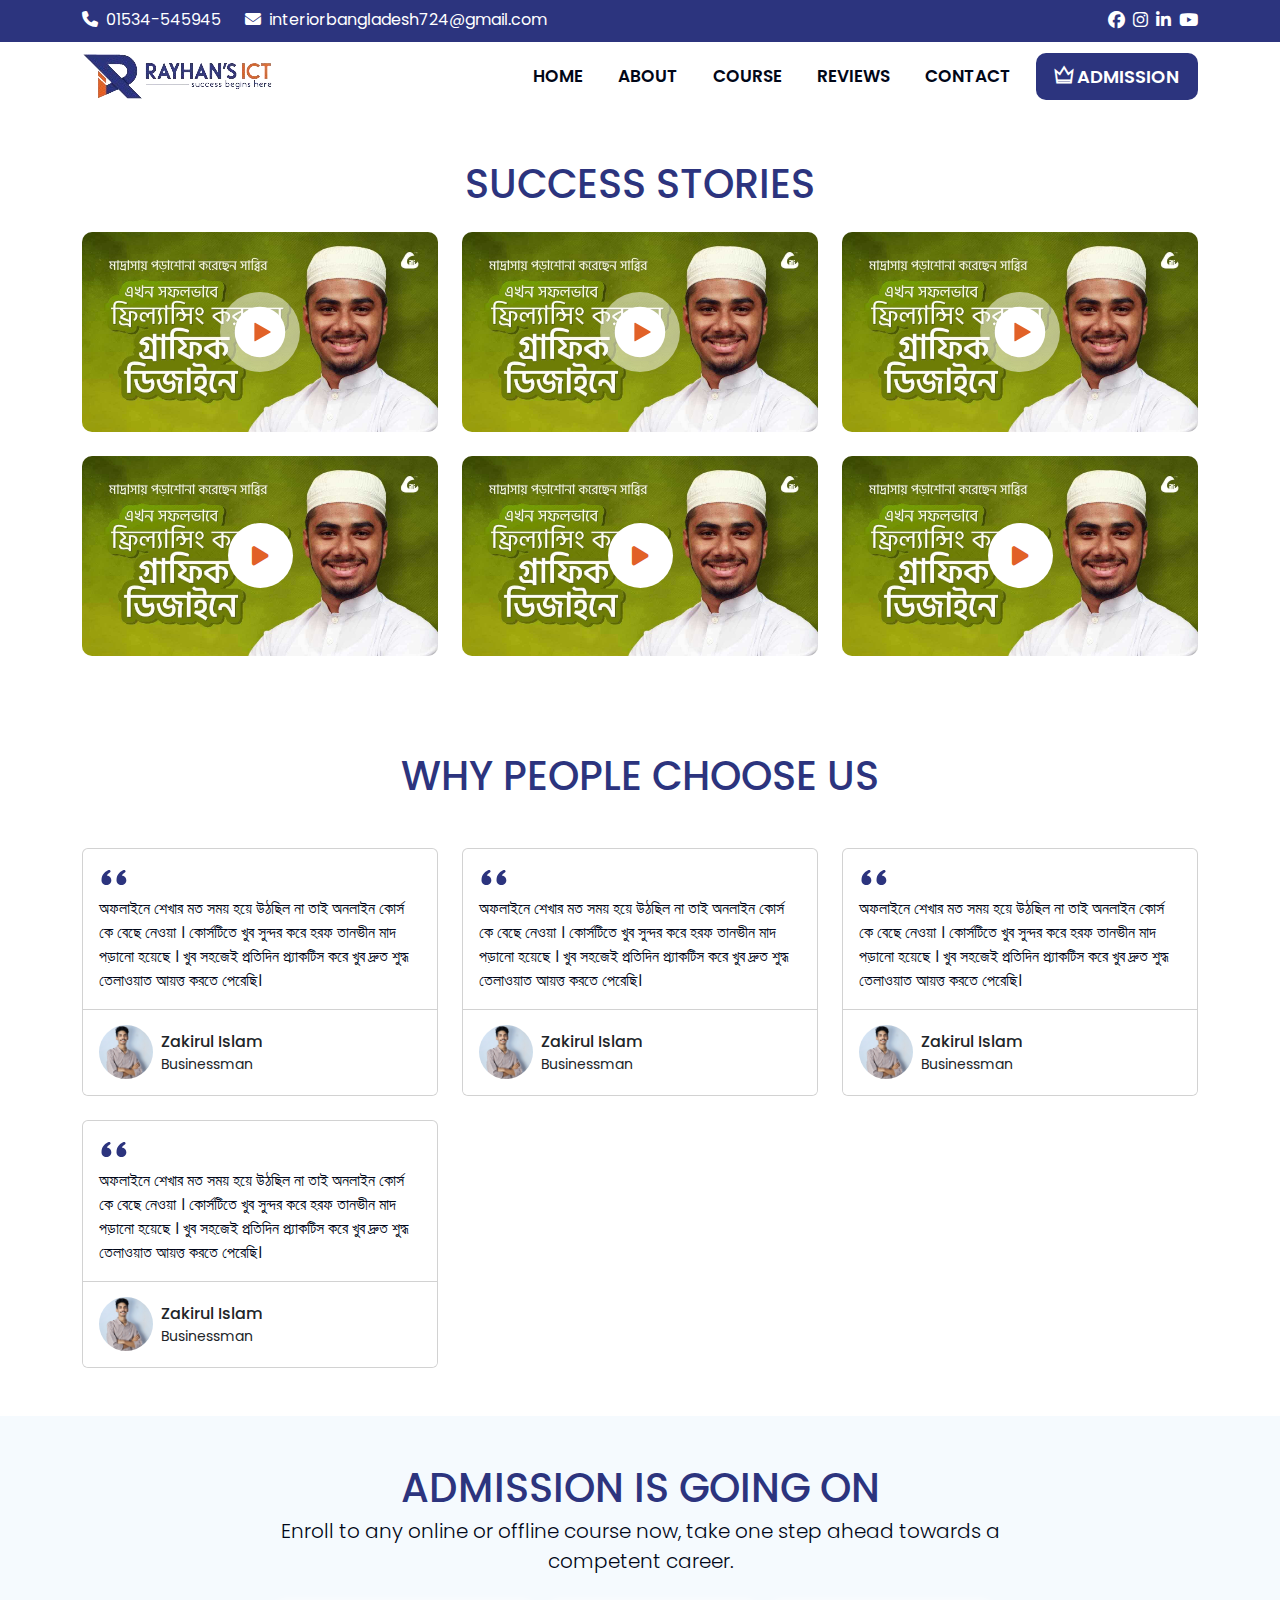
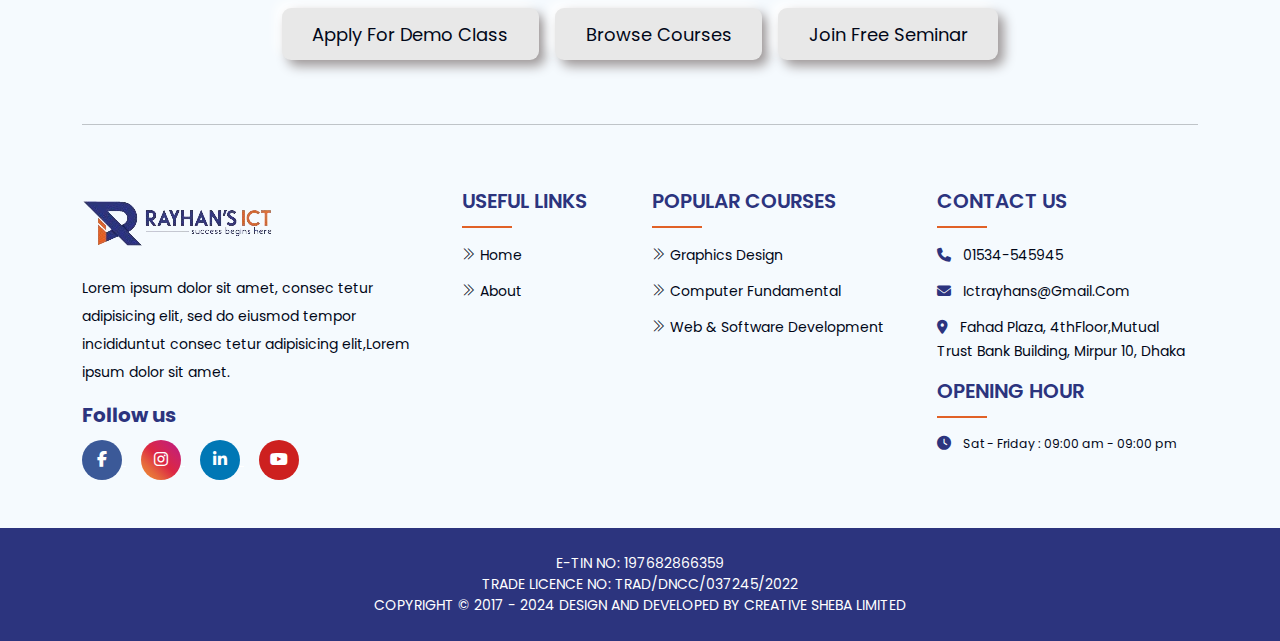
<file: review.html>
<!DOCTYPE html>
<html lang="en">
<head>
	<meta charset="UTF-8">
	<meta name="viewport" content="width=device-width, initial-scale=1.0">
	<title>Professional IT Training Institute in Mirpur 10</title>
	<link rel="icon" href="assets/img/fav.jpg">

	<!-- Google font -->
	<link href="https://fonts.googleapis.com/css2?family=Poppins:ital,wght@0,100;0,200;0,300;0,400;0,500;0,600;0,700;0,800;0,900;1,400;1,600;1,700;1,800;1,900&display=swap" rel="stylesheet">

	<!-- meta tags -->
	<meta name="description" content="Develop your professional &amp; personal skills through Rayhans ICT Institute. We provide Graphic Design, Web Design & Development,Office course, Digital Marketing, Automation Training etc affordable price. Phone + 880 1534-545945 ">
	<meta property="og:image" content="https://rayhansict.com/wp-content/uploads/2021/09/rayhasnsict.jpg">

	<!-- links -->
	<link rel="stylesheet" href="assets/css/themify-icons.css">
	<link rel="stylesheet" href="assets/css/all.min.css">
	<link rel="stylesheet" href="assets/css/fontawesome.min.css">
	<link rel="stylesheet" href="assets/css/bootstrap.min.css">
    <link rel="stylesheet" href="assets/css/owl.carousel.min.css">
    <link rel="stylesheet" href="assets/css/owl.theme.default.min.css">

    <link rel="stylesheet" href="assets/css/slick.css">
    <link rel="stylesheet" href="assets/css/slick-theme.css">
    <link rel="stylesheet" href="assets/css/venobox.min.css">
	<link rel="stylesheet" href="assets/css/style.css">
</head>
<body>
	<div class="py-2 top-nav">
        <div class="container">
            <div class="row">
                <div class="col-12 col-md-7">
                    <ul class="contact-content justify-content-start d-block d-md-flex ps-0 mb-0 text-center text-md-start">
                        <li class="text-white d-block">
                            <a class="tel-no me-4" href="tel:01331062842">
                            	<i class="fa-solid fa-phone me-1"></i>
                            	01534-545945
                            </a>
                        </li>
                        <li class="text-white ml-4 d-block">
                            <a href="mailto:interiorbangladesh724@gmail.com">
                            	<i class="fa-solid fa-envelope me-2"></i>interiorbangladesh724@gmail.com
                            </a>
                        </li>
                    </ul>
                </div>
                <div class="col-12 col-md-5">
                    <div class="ttm-social-links-wrapper list-inline top-lan-icon py-1 py-md-0">
                        <ul class="social-icons d-flex justify-content-center justify-content-md-end mb-0 ps-0">
                            <li class="ms-2">
                            	<a href="">
                            		<i class="fa-brands fa-facebook"></i>
                            	</a>
                            </li>
                            <li class="ms-2">
                            	<a href="#">
                            		<i class="fa-brands fa-instagram"></i>
                            	</a>
                            </li>
                            <li class="ms-2">
                            	<a href="#">
                            		<i class="fa-brands fa-linkedin-in"></i>
                            	</a>
                            </li>
                            <li class="ms-2">
                            	<a href="#">
                            		<i class="fa-brands fa-youtube"></i>
                            	</a>
                            </li>
                        </ul>
                    </div>
                </div>
            </div>
        </div>
    </div>
    <!-- top-nav -->
	<nav>
        <div class="container">
            <div class="nav-bar">
              <i class='ti-menu  sidebarOpen' ></i>
              <span class="logo navLogo">
                <a href="index.html">
                    <img src="assets/img/logo.png" alt="">
                </a>
              </span>

              <div class="menu">
                  <div class="logo-toggle">
                        <a href="#">
                           <img src="assets/img/logo.png" alt="">
                       </a>
                        <i class='ti-close siderbarClose'></i>
                    </div>

                    <ul class="nav-links mb-0">
                      <li><a href="index.html">Home</a></li>
                      <li><a href="about.html">About</a></li>
                      <li><a href="course.html">Course</a></li>
                      <li><a href="review.html">Reviews</a></li>
                      <li><a href="contact.html">Contact</a></li>
                      <li>
                        <a href="#admissionModal" data-bs-toggle="modal" class="admit_btn">
                            <i class="ti-crown fw-bold"></i>
                            Admission
                        </a>
                      </li>
                    </ul>
              </div>
            </div>
        </div>
    </nav>
    <!-- navbar -->
    <section class="success_story py-5">
        <div class="container">
            <div class="row justify-content-center">
                <div class="col-12 col-md-8 text-center section-head">
                    <h2 class="text-uppercase fs-1 mb-0">Success Stories</h2>
                </div>
            </div>
            <div class="row">
                <div class="col-12 col-md-6 col-lg-4 mt-4">
                    <div class="banner">
                        <img src="assets/img/success-story.jpg" alt="" class="img-fluid">
                        <a href="https://youtu.be/nyiJ3WHNrB4?si=cnCrfoANMzHrmOLJ" data-autoplay="true" data-vbtype="video" class="RICT_Videos">
                            <svg width="80" height="80" viewBox="0 0 65 65" fill="none" xmlns="http://www.w3.org/2000/svg">
                                <circle cx="32.5" cy="32.5" r="32.5" fill="white" fill-opacity="0.5"/>
                                <ellipse cx="32.4991" cy="32.5011" rx="20.546" ry="20.546" fill="white"/>
                                <path d="M41.0035 32.128C41.2901 32.2935 41.2901 32.7072 41.0035 32.8727L28.5673 40.0527C28.2807 40.2182 27.9223 40.0114 27.9223 39.6803L27.9223 25.3203C27.9223 24.9893 28.2807 24.7824 28.5673 24.9479L41.0035 32.128Z" fill="#E16127"/>
                            </svg>
                        </a>
                    </div>
                </div>
                <div class="col-12 col-md-6 col-lg-4 mt-4">
                    <div class="banner">
                        <img src="assets/img/success-story.jpg" alt="" class="img-fluid">
                        <a href="">
                            <svg width="80" height="80" viewBox="0 0 65 65" fill="none" xmlns="http://www.w3.org/2000/svg">
                                <circle cx="32.5" cy="32.5" r="32.5" fill="white" fill-opacity="0.5"/>
                                <ellipse cx="32.4991" cy="32.5011" rx="20.546" ry="20.546" fill="white"/>
                                <path d="M41.0035 32.128C41.2901 32.2935 41.2901 32.7072 41.0035 32.8727L28.5673 40.0527C28.2807 40.2182 27.9223 40.0114 27.9223 39.6803L27.9223 25.3203C27.9223 24.9893 28.2807 24.7824 28.5673 24.9479L41.0035 32.128Z" fill="#E16127"/>
                            </svg>
                        </a>
                    </div>
                </div>
                <div class="col-12 col-md-6 col-lg-4 mt-4">
                    <div class="banner">
                        <img src="assets/img/success-story.jpg" alt="" class="img-fluid">
                        <a href="">
                            <svg width="80" height="80" viewBox="0 0 65 65" fill="none" xmlns="http://www.w3.org/2000/svg">
                                <circle cx="32.5" cy="32.5" r="32.5" fill="white" fill-opacity="0.5"/>
                                <ellipse cx="32.4991" cy="32.5011" rx="20.546" ry="20.546" fill="white"/>
                                <path d="M41.0035 32.128C41.2901 32.2935 41.2901 32.7072 41.0035 32.8727L28.5673 40.0527C28.2807 40.2182 27.9223 40.0114 27.9223 39.6803L27.9223 25.3203C27.9223 24.9893 28.2807 24.7824 28.5673 24.9479L41.0035 32.128Z" fill="#E16127"/>
                            </svg>
                        </a>
                    </div>
                </div>
                <div class="col-12 col-md-6 col-lg-4 mt-4">
                    <div class="banner">
                        <img src="assets/img/success-story.jpg" alt="" class="img-fluid">
                        <a href="">
                            <span>
                                <i class="fa-solid fa-play"></i>
                            </span>
                        </a>
                    </div>
                </div>
                <div class="col-12 col-md-6 col-lg-4 mt-4">
                    <div class="banner">
                        <img src="assets/img/success-story.jpg" alt="" class="img-fluid">
                        <a href="">
                            <span>
                                <i class="fa-solid fa-play"></i>
                            </span>
                        </a>
                    </div>
                </div>
                <div class="col-12 col-md-6 col-lg-4 mt-4">
                    <div class="banner">
                        <img src="assets/img/success-story.jpg" alt="" class="img-fluid">
                        <a href="">
                            <span>
                                <i class="fa-solid fa-play"></i>
                            </span>
                        </a>
                    </div>
                </div>
            </div>
        </div>
    </section>
    <!-- success_story-end -->
    <section class="Reviews py-3 py-lg-5">
        <div class="container">
            <div class="row justify-content-center">
                <div class="col-12 col-md-8 text-center section-head">
                    <h2 class="text-uppercase fs-1 mb-4">Why People Choose Us</h2>
                </div>
            </div>
            <div class="row review">
                <div class="col-12 col-md-4 mt-4">
                    <div class="card">
                        <div class="text px-3 pt-3">
                            <div class="mb-2 d-flex justify-content-start">
                                <div>
                                    <svg xmlns="http://www.w3.org/2000/svg" width="15" height="15" fill="none" viewBox="0 0 20 30"><path fill="#2C347E" d="M10.699 10.753c1.019-1.82 2.871-3.777 6.021-5.642.88-.5 1.436-1.41 1.436-2.366 0-1.957-2.038-3.322-3.89-2.503C8.938 2.562 0 8.342 0 20.308 0 25.677 4.4 30 9.819 30c5.419 0 9.865-4.323 9.865-9.692 0-5.005-3.937-9.1-8.985-9.555z"></path></svg>
                                </div>
                                <div>
                                    <svg xmlns="http://www.w3.org/2000/svg" width="15" height="15" fill="none" viewBox="0 0 20 30"><path fill="#2C347E" d="M10.699 10.753c1.019-1.82 2.871-3.777 6.021-5.642.88-.5 1.436-1.41 1.436-2.366 0-1.957-2.038-3.322-3.89-2.503C8.938 2.562 0 8.342 0 20.308 0 25.677 4.4 30 9.819 30c5.419 0 9.865-4.323 9.865-9.692 0-5.005-3.937-9.1-8.985-9.555z"></path></svg>
                                </div>
                            </div>
                            <p>অফলাইনে শেখার মত সময় হয়ে উঠছিল না তাই অনলাইন কোর্স কে বেছে নেওয়া । কোর্সটিতে খুব সুন্দর করে হরফ তানভীন মাদ পড়ানো হয়েছে । খুব সহজেই প্রতিদিন প্র্যাকটিস করে খুব দ্রুত শুদ্ধ তেলাওয়াত আয়ত্ত করতে পেরেছি।</p>
                        </div>
                        <div class="card-footer d-flex justify-content-between align-items-center p-3">
                            <div class="imgNamePosition d-flex justify-content-start  align-items-center">
                                <div class="img">
                                    <img src="assets/img/rhishi.jpeg" alt="">
                                </div>
                                <div class="n%p ms-2 mt-1">
                                    <h6 class="mb-0">Zakirul Islam</h6>
                                    <small>Businessman</small>
                                </div>
                            </div>
                            <div class="video-review p-3">
                                <a href="">
                                    <div class="play">
                                        <i class="fa-solid fa-play"></i>
                                    </div>
                                    <p class="mb-0 ms-3">Watch Review</p>
                                </a>
                            </div>
                        </div>
                    </div>
                </div>
                <div class="col-12 col-md-4 mt-4">
                    <div class="card">
                        <div class="text px-3 pt-3">
                            <div class="mb-2 d-flex justify-content-start">
                                <div>
                                    <svg xmlns="http://www.w3.org/2000/svg" width="15" height="15" fill="none" viewBox="0 0 20 30"><path fill="#2C347E" d="M10.699 10.753c1.019-1.82 2.871-3.777 6.021-5.642.88-.5 1.436-1.41 1.436-2.366 0-1.957-2.038-3.322-3.89-2.503C8.938 2.562 0 8.342 0 20.308 0 25.677 4.4 30 9.819 30c5.419 0 9.865-4.323 9.865-9.692 0-5.005-3.937-9.1-8.985-9.555z"></path></svg>
                                </div>
                                <div>
                                    <svg xmlns="http://www.w3.org/2000/svg" width="15" height="15" fill="none" viewBox="0 0 20 30"><path fill="#2C347E" d="M10.699 10.753c1.019-1.82 2.871-3.777 6.021-5.642.88-.5 1.436-1.41 1.436-2.366 0-1.957-2.038-3.322-3.89-2.503C8.938 2.562 0 8.342 0 20.308 0 25.677 4.4 30 9.819 30c5.419 0 9.865-4.323 9.865-9.692 0-5.005-3.937-9.1-8.985-9.555z"></path></svg>
                                </div>
                            </div>
                            <p>অফলাইনে শেখার মত সময় হয়ে উঠছিল না তাই অনলাইন কোর্স কে বেছে নেওয়া । কোর্সটিতে খুব সুন্দর করে হরফ তানভীন মাদ পড়ানো হয়েছে । খুব সহজেই প্রতিদিন প্র্যাকটিস করে খুব দ্রুত শুদ্ধ তেলাওয়াত আয়ত্ত করতে পেরেছি।</p>
                        </div>
                        <div class="card-footer d-flex justify-content-between align-items-center p-3">
                            <div class="imgNamePosition d-flex justify-content-start  align-items-center">
                                <div class="img">
                                    <img src="assets/img/rhishi.jpeg" alt="">
                                </div>
                                <div class="n%p ms-2 mt-1">
                                    <h6 class="mb-0">Zakirul Islam</h6>
                                    <small>Businessman</small>
                                </div>
                            </div>
                            <div class="video-review p-3">
                                <a href="">
                                    <div class="play">
                                        <i class="fa-solid fa-play"></i>
                                    </div>
                                    <p class="mb-0 ms-3">Watch Review</p>
                                </a>
                            </div>
                        </div>
                    </div>
                </div>
                <div class="col-12 col-md-4 mt-4">
                    <div class="card">
                        <div class="text px-3 pt-3">
                            <div class="mb-2 d-flex justify-content-start">
                                <div>
                                    <svg xmlns="http://www.w3.org/2000/svg" width="15" height="15" fill="none" viewBox="0 0 20 30"><path fill="#2C347E" d="M10.699 10.753c1.019-1.82 2.871-3.777 6.021-5.642.88-.5 1.436-1.41 1.436-2.366 0-1.957-2.038-3.322-3.89-2.503C8.938 2.562 0 8.342 0 20.308 0 25.677 4.4 30 9.819 30c5.419 0 9.865-4.323 9.865-9.692 0-5.005-3.937-9.1-8.985-9.555z"></path></svg>
                                </div>
                                <div>
                                    <svg xmlns="http://www.w3.org/2000/svg" width="15" height="15" fill="none" viewBox="0 0 20 30"><path fill="#2C347E" d="M10.699 10.753c1.019-1.82 2.871-3.777 6.021-5.642.88-.5 1.436-1.41 1.436-2.366 0-1.957-2.038-3.322-3.89-2.503C8.938 2.562 0 8.342 0 20.308 0 25.677 4.4 30 9.819 30c5.419 0 9.865-4.323 9.865-9.692 0-5.005-3.937-9.1-8.985-9.555z"></path></svg>
                                </div>
                            </div>
                            <p>অফলাইনে শেখার মত সময় হয়ে উঠছিল না তাই অনলাইন কোর্স কে বেছে নেওয়া । কোর্সটিতে খুব সুন্দর করে হরফ তানভীন মাদ পড়ানো হয়েছে । খুব সহজেই প্রতিদিন প্র্যাকটিস করে খুব দ্রুত শুদ্ধ তেলাওয়াত আয়ত্ত করতে পেরেছি।</p>
                        </div>
                        <div class="card-footer d-flex justify-content-between align-items-center p-3">
                            <div class="imgNamePosition d-flex justify-content-start  align-items-center">
                                <div class="img">
                                    <img src="assets/img/rhishi.jpeg" alt="">
                                </div>
                                <div class="n%p ms-2 mt-1">
                                    <h6 class="mb-0">Zakirul Islam</h6>
                                    <small>Businessman</small>
                                </div>
                            </div>
                            <div class="video-review p-3">
                                <a href="">
                                    <div class="play">
                                        <i class="fa-solid fa-play"></i>
                                    </div>
                                    <p class="mb-0 ms-3">Watch Review</p>
                                </a>
                            </div>
                        </div>
                    </div>
                </div>
                <div class="col-12 col-md-4 mt-4">
                    <div class="card">
                        <div class="text px-3 pt-3">
                            <div class="mb-2 d-flex justify-content-start">
                                <div>
                                    <svg xmlns="http://www.w3.org/2000/svg" width="15" height="15" fill="none" viewBox="0 0 20 30"><path fill="#2C347E" d="M10.699 10.753c1.019-1.82 2.871-3.777 6.021-5.642.88-.5 1.436-1.41 1.436-2.366 0-1.957-2.038-3.322-3.89-2.503C8.938 2.562 0 8.342 0 20.308 0 25.677 4.4 30 9.819 30c5.419 0 9.865-4.323 9.865-9.692 0-5.005-3.937-9.1-8.985-9.555z"></path></svg>
                                </div>
                                <div>
                                    <svg xmlns="http://www.w3.org/2000/svg" width="15" height="15" fill="none" viewBox="0 0 20 30"><path fill="#2C347E" d="M10.699 10.753c1.019-1.82 2.871-3.777 6.021-5.642.88-.5 1.436-1.41 1.436-2.366 0-1.957-2.038-3.322-3.89-2.503C8.938 2.562 0 8.342 0 20.308 0 25.677 4.4 30 9.819 30c5.419 0 9.865-4.323 9.865-9.692 0-5.005-3.937-9.1-8.985-9.555z"></path></svg>
                                </div>
                            </div>
                            <p>অফলাইনে শেখার মত সময় হয়ে উঠছিল না তাই অনলাইন কোর্স কে বেছে নেওয়া । কোর্সটিতে খুব সুন্দর করে হরফ তানভীন মাদ পড়ানো হয়েছে । খুব সহজেই প্রতিদিন প্র্যাকটিস করে খুব দ্রুত শুদ্ধ তেলাওয়াত আয়ত্ত করতে পেরেছি।</p>
                        </div>
                        <div class="card-footer d-flex justify-content-between align-items-center p-3">
                            <div class="imgNamePosition d-flex justify-content-start  align-items-center">
                                <div class="img">
                                    <img src="assets/img/rhishi.jpeg" alt="">
                                </div>
                                <div class="n%p ms-2 mt-1">
                                    <h6 class="mb-0">Zakirul Islam</h6>
                                    <small>Businessman</small>
                                </div>
                            </div>
                            <div class="video-review p-3">
                                <a href="">
                                    <div class="play">
                                        <i class="fa-solid fa-play"></i>
                                    </div>
                                    <p class="mb-0 ms-3">Watch Review</p>
                                </a>
                            </div>
                        </div>
                    </div>
                </div>
            </div>
        </div>
    </section>
    <!-- Reviews-end -->
    <footer class="pt-3 pt-lg-5">
        <div class="container">
            <div class="row justify-content-center pb-3 pb-lg-5 top-footer">
                <div class="col-12 col-lg-9">
                    <div class="row">
                        <div class="col-12 text-center">
                            <h2 class="text-uppercase fs-1 mb-0">Admission Is Going on</h2>
                            <p class="mt-1 lead">Enroll to any online or offline course now, take one step ahead towards a competent career.</p>
                        </div>
                    </div>
                    <div class="d-block d-md-flex justify-content-center mt-3 text-center">
                        <div class="mt-2 mt-md-0">
                            <a class="btn demo_class btn-lg" href="">Apply For Demo Class</a>
                        </div>
                        <div class="ms-0 ms-md-3 mt-2 mt-md-0">
                            <a class="btn browse_course btn-primary btn-lg" href="">Browse Courses</a>
                        </div>
                        <div class="ms-0 ms-md-3 mt-2 mt-md-0">
                            <a class="btn free_seminer btn-lg" href="">Join Free Seminar</a>
                        </div>
                    </div>
                </div>
            </div>
            <hr>
            <div class="footer-mid pt-3 pt-lg-5 pb-3 pb-lg-5 text-center text-lg-start">
                <div class="row">
                    <div class="col-xl-4 col-lg-4 col-12 col-md-6 mb-50">
                        <div class="footer-widget">
                            <div class="footer-logo">
                                <a href="index.html">
                                    <img src="assets/img/logo.png" alt="">
                                </a>
                            </div>
                            <div class="footer-text">
                                <p>Lorem ipsum dolor sit amet, consec tetur adipisicing elit, sed do eiusmod tempor incididuntut consec tetur adipisicing
                                elit,Lorem ipsum dolor sit amet.</p>
                            </div>
                            <div class="footer-social-icon">
                                <span>Follow us</span>
                                <a href="#">
                                    <i class="fab fa-facebook-f facebook-bg"></i>
                                </a>
                                <a href="#">
                                    <i class="fa-brands fa-instagram instagram-bg"></i>
                                </a>
                                <a href="#">
                                    <i class="fa-brands fa-linkedin-in linkedin-bg"></i>
                                </a>
                                <a href="#">
                                    <i class="fa-brands fa-youtube youtube-bg"></i>
                                </a>
                            </div>
                        </div>
                    </div>
                    <div class="col-xl-2 col-lg-2 mt-4 mt-lg-0 col-12 col-md-6 mb-30">
                        <div class="footer-widget">
                            <div class="footer-widget-heading">
                                <h3>Useful Links</h3>
                            </div>
                            <ul>
                                <li>
                                    <a href="#">
                                        <i class="ti-angle-double-right"></i>
                                        Home
                                    </a>
                                </li>
                                <li>
                                    <a href="#">
                                        <i class="ti-angle-double-right"></i>
                                        About
                                    </a>
                                </li>
                            </ul>
                        </div>
                    </div>
                    <div class="col-xl-3 col-lg-3 mt-3 mt-lg-0 col-12 col-md-6 mb-50">
                        <div class="footer-widget">
                            <div class="footer-widget-heading">
                                <h3>Popular Courses</h3>
                            </div>
                            <ul>
                                <li>
                                    <a href="#">
                                        <i class="ti-angle-double-right"></i>
                                        Graphics Design
                                    </a>
                                </li>
                                <li>
                                    <a href="#">
                                        <i class="ti-angle-double-right"></i>
                                        Computer Fundamental
                                    </a>
                                </li>
                                <li>
                                    <a href="#">
                                        <i class="ti-angle-double-right"></i>
                                        Web & Software Development
                                    </a
                                ></li>
                            </ul>
                        </div>
                    </div>
                    <div class="col-xl-3 col-lg-3 mt-3 mt-lg-0 col-12 col-md-6 mb-50 contact">
                        <div class="footer-widget">
                            <div class="footer-widget-heading">
                                <h3>Contact us</h3>
                            </div>
                            <ul>
                                <li>
                                    <a href="">
                                        <i class="fa-solid fa-phone me-2"></i>
                                        <span href="#" class="mt-1">01534-545945</span>
                                    </a>
                                </li>
                                <li>
                                    <a href="">
                                        <i class="fa-solid fa-envelope me-2"></i>
                                        <span href="#" class="mt-1">ictrayhans@gmail.com</span>
                                    </a>
                                </li>
                                <li>
                                    <a href="">
                                        <i class="fa-solid fa-location-dot me-2"></i>
                                        <span href="#" class="mt-1">Fahad Plaza, 4thFloor,Mutual Trust Bank Building, Mirpur 10, Dhaka </span>
                                    </a>
                                </li>
                            </ul>
                            <div class="footer-widget-heading">
                                <h3>Opening Hour</h3>
                                <p>
                                    <i class="fa-solid fa-clock me-2"></i>
                                    <small>Sat - Friday : 09:00 am - 09:00 pm </small>
                                </p>
                            </div>
                        </div>
                    </div>
                </div>
            </div>
        </div>
        <div class="copyright-area">
            <div class="container">
                <div class="row">
                    <div class="col-12">
                        <div class="copyright-text text-center">
                            <p class="mb-0 text-uppercase">E-TIN No: 197682866359</p>
                            <p class="mb-0 text-uppercase">Trade Licence No: TRAD/DNCC/037245/2022</p>
                            <p class="mb-0 text-uppercase"> Copyright © 2017 - 2024 DESIGN AND DEVELOPED BY CREATIVE SHEBA LIMITED</p>
                        </div>
                    </div>
                </div>
            </div>
        </div>
    </footer>
    <!-- Footer End -->
    <script src="assets/js/jquery-3.7.1.js"></script>
    <script src="assets/js/jquery-migrate-1.2.1.min.js"></script>
    <script src="assets/js/bootstrap.bundle.min.js"></script>
    <script src="assets/js/owl.carousel.min.js"></script>
    <script src="assets/js/venobox.min.js"></script>
    <script src="assets/js/slick.min.js"></script>
    <script src="assets/js/main.js"></script>
</body>
</html>
</file>
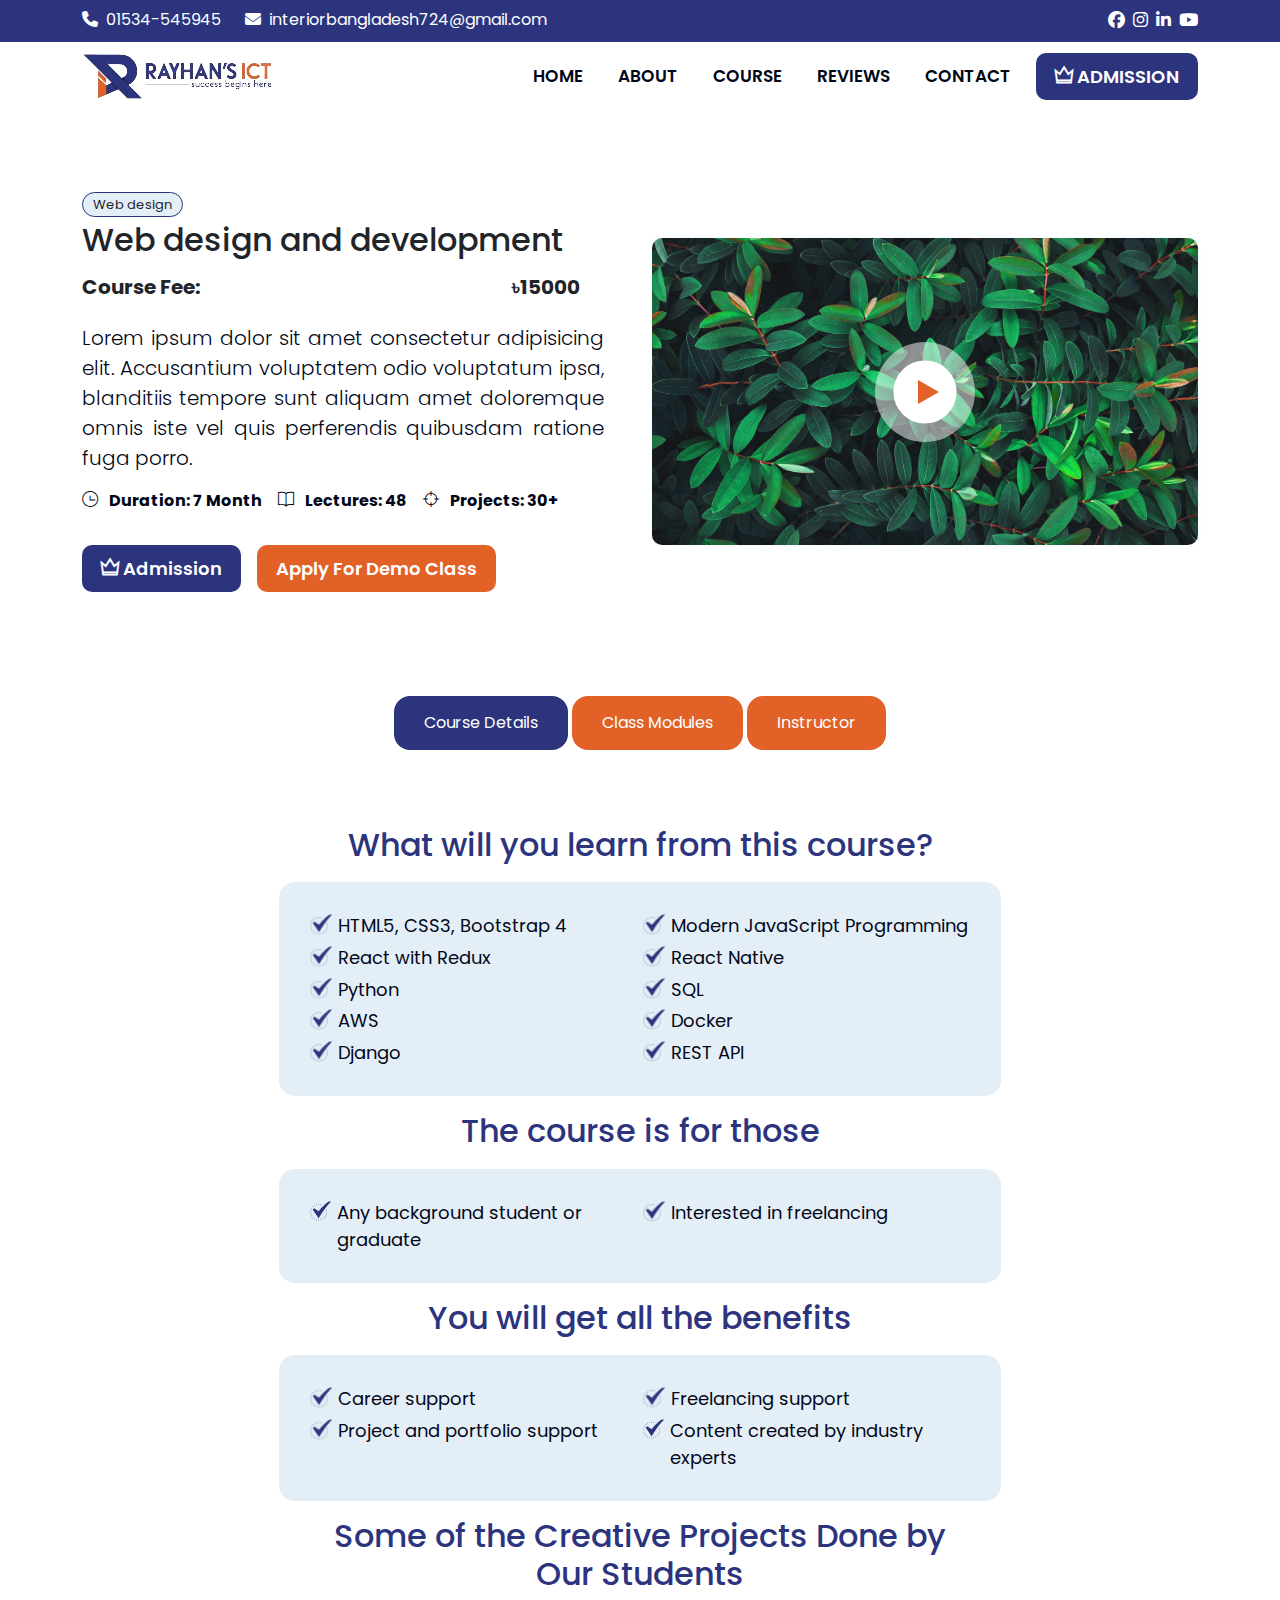
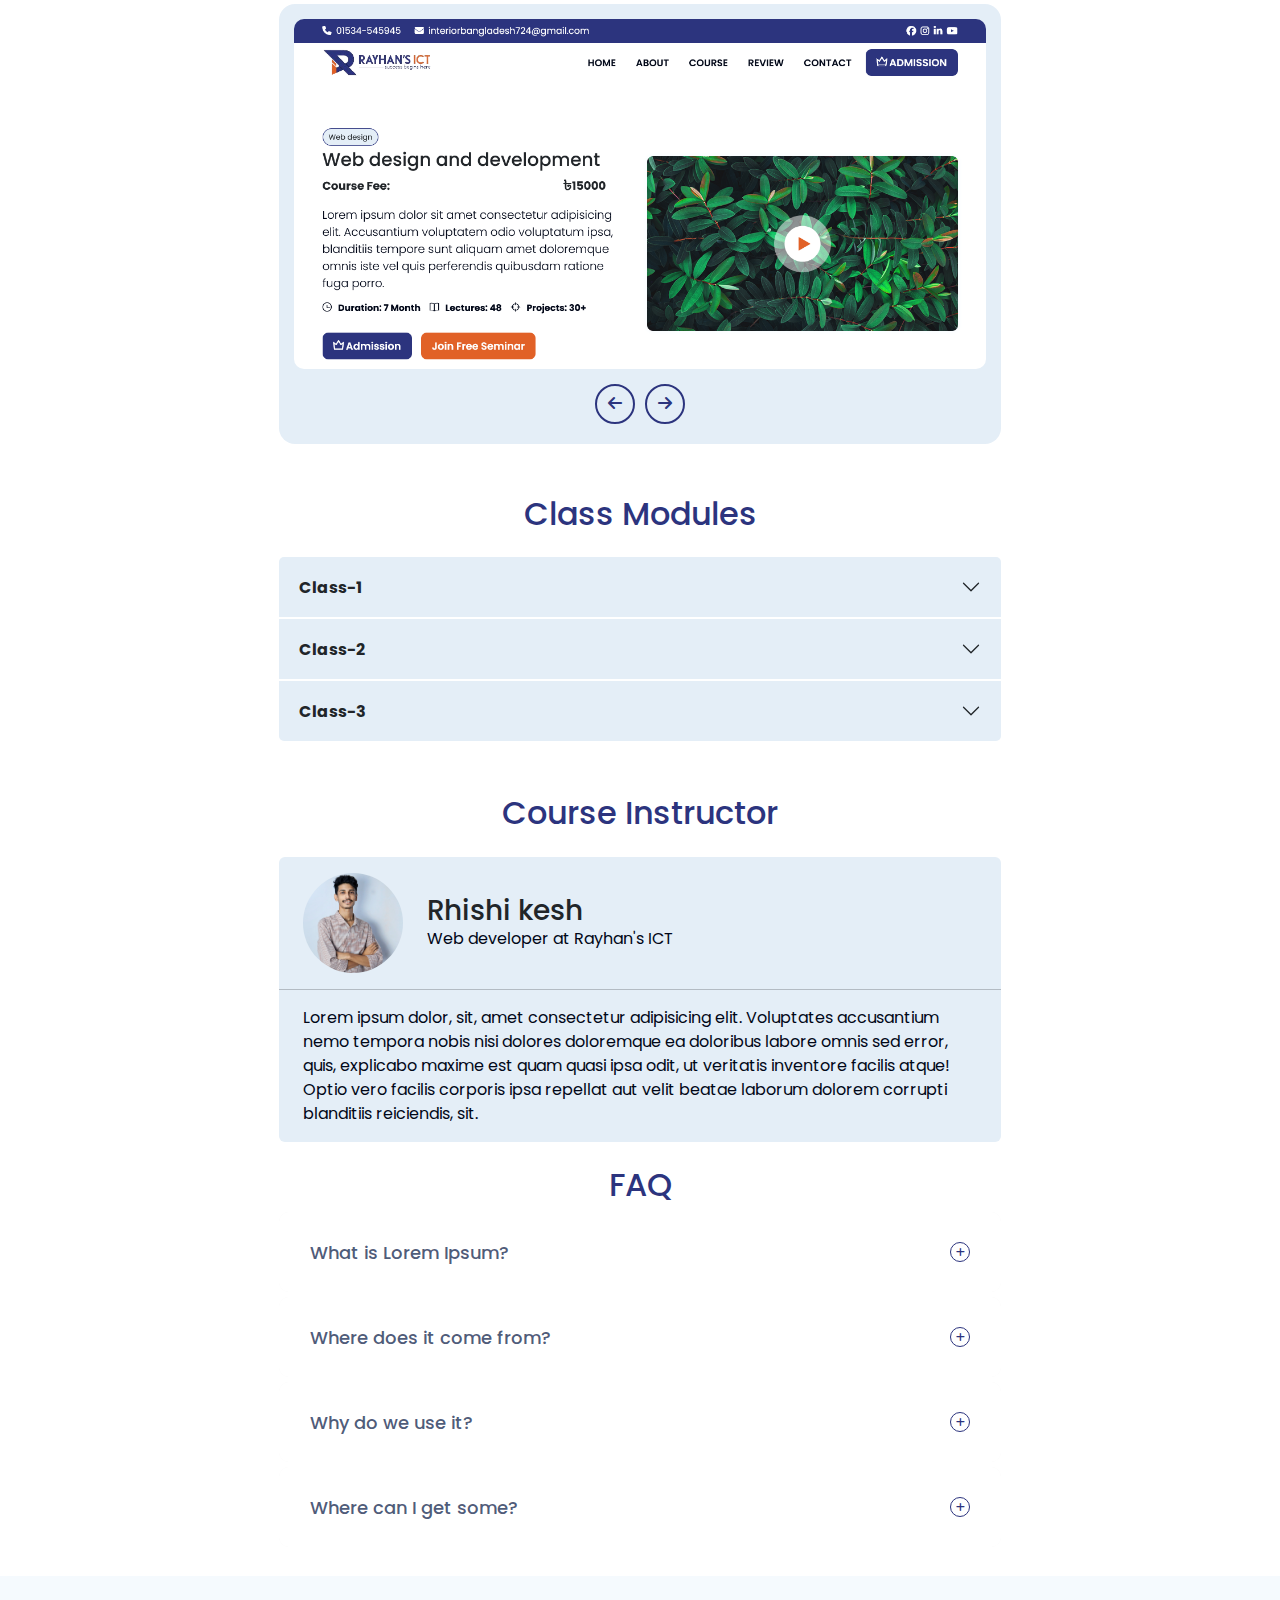
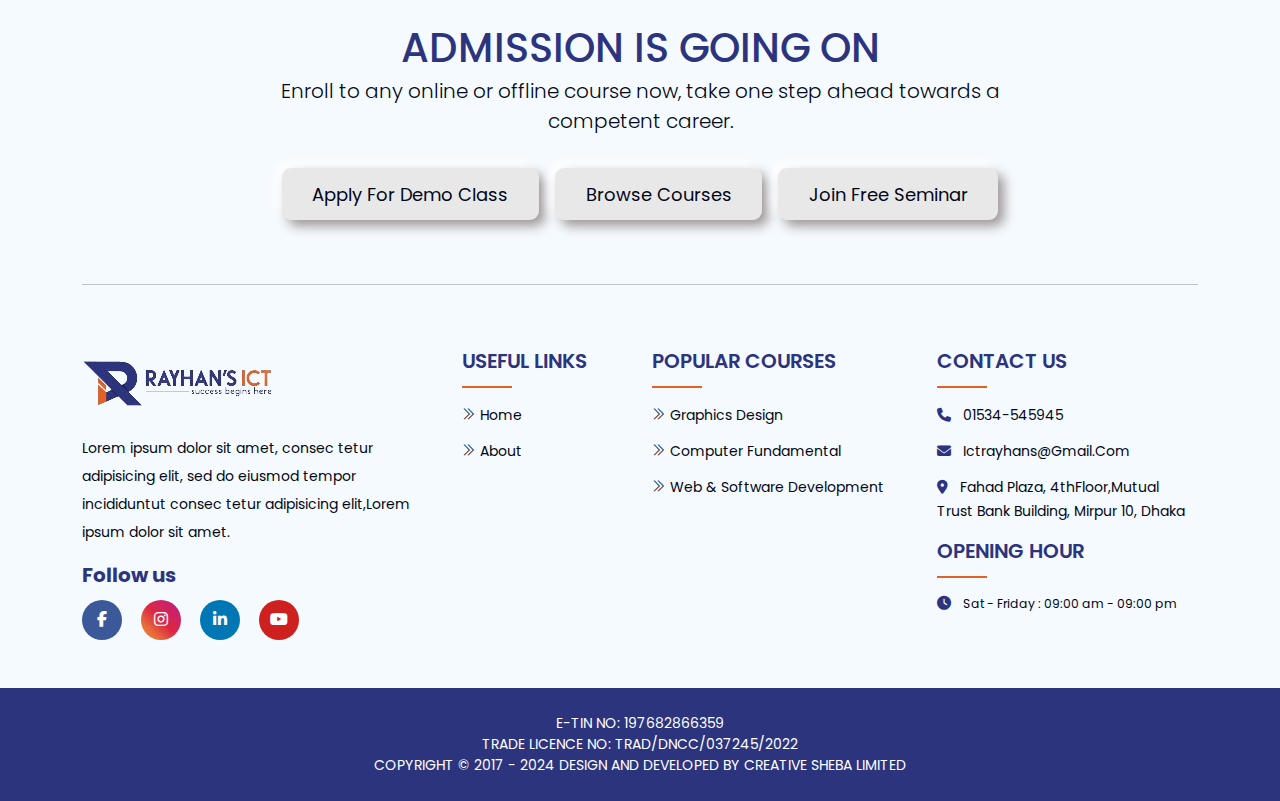
<file: single_course.html>
<!DOCTYPE html>
<html lang="en">
<head>
	<meta charset="UTF-8">
	<meta name="viewport" content="width=device-width, initial-scale=1.0">
	<title>Professional IT Training Institute in Mirpur 10</title>
	<link rel="icon" href="assets/img/fav.jpg">

	<!-- Google font -->
	<link href="https://fonts.googleapis.com/css2?family=Poppins:ital,wght@0,100;0,200;0,300;0,400;0,500;0,600;0,700;0,800;0,900;1,400;1,600;1,700;1,800;1,900&display=swap" rel="stylesheet">

	<!-- meta tags -->
	<meta name="description" content="Develop your professional &amp; personal skills through Rayhans ICT Institute. We provide Graphic Design, Web Design & Development,Office course, Digital Marketing, Automation Training etc affordable price. Phone + 880 1534-545945 ">
	<meta property="og:image" content="https://rayhansict.com/wp-content/uploads/2021/09/rayhasnsict.jpg">

	<!-- links -->
	<link rel="stylesheet" href="assets/css/themify-icons.css">
	<link rel="stylesheet" href="assets/css/all.min.css">
	<link rel="stylesheet" href="assets/css/fontawesome.min.css">
	<link rel="stylesheet" href="assets/css/bootstrap.min.css">
    <link rel="stylesheet" href="assets/css/owl.carousel.min.css">
    <link rel="stylesheet" href="assets/css/owl.theme.default.min.css">

    <link rel="stylesheet" href="assets/css/slick.css">
    <link rel="stylesheet" href="assets/css/slick-theme.css">
    <link rel="stylesheet" href="assets/css/venobox.min.css">
	<link rel="stylesheet" href="assets/css/style.css">
</head>
<body>
	<div class="py-2 top-nav">
        <div class="container">
            <div class="row">
                <div class="col-12 col-md-7">
                    <ul class="contact-content justify-content-start d-block d-md-flex ps-0 mb-0 text-center text-md-start">
                        <li class="text-white d-block">
                            <a class="tel-no me-4" href="tel:01331062842">
                            	<i class="fa-solid fa-phone me-1"></i>
                            	01534-545945
                            </a>
                        </li>
                        <li class="text-white ml-4 d-block">
                            <a href="mailto:interiorbangladesh724@gmail.com">
                            	<i class="fa-solid fa-envelope me-2"></i>interiorbangladesh724@gmail.com
                            </a>
                        </li>
                    </ul>
                </div>
                <div class="col-12 col-md-5">
                    <div class="ttm-social-links-wrapper list-inline top-lan-icon py-1 py-md-0">
                        <ul class="social-icons d-flex justify-content-center justify-content-md-end mb-0 ps-0">
                            <li class="ms-2">
                            	<a href="">
                            		<i class="fa-brands fa-facebook"></i>
                            	</a>
                            </li>
                            <li class="ms-2">
                            	<a href="#">
                            		<i class="fa-brands fa-instagram"></i>
                            	</a>
                            </li>
                            <li class="ms-2">
                            	<a href="#">
                            		<i class="fa-brands fa-linkedin-in"></i>
                            	</a>
                            </li>
                            <li class="ms-2">
                            	<a href="#">
                            		<i class="fa-brands fa-youtube"></i>
                            	</a>
                            </li>
                        </ul>
                    </div>
                </div>
            </div>
        </div>
    </div>
    <!-- top-nav -->
	<nav>
        <div class="container">
            <div class="nav-bar">
              <i class='ti-menu  sidebarOpen' ></i>
              <span class="logo navLogo">
                <a href="index.html">
                    <img src="assets/img/logo.png" alt="">
                </a>
              </span>

              <div class="menu">
                  <div class="logo-toggle">
                        <a href="#">
                           <img src="assets/img/logo.png" alt="">
                       </a>
                        <i class='ti-close siderbarClose'></i>
                    </div>

                    <ul class="nav-links mb-0">
                      <li><a href="index.html">Home</a></li>
                      <li><a href="about.html">About</a></li>
                      <li><a href="course.html">Course</a></li>
                      <li><a href="review.html">Reviews</a></li>
                      <li><a href="contact.html">Contact</a></li>
                      <li>
                        <a href="#admissionModal" data-bs-toggle="modal" class="admit_btn">
                            <i class="ti-crown fw-bold"></i>
                            Admission
                        </a>
                      </li>
                    </ul>
              </div>
            </div>
        </div>
    </nav>
    <!-- navbar -->
    <div class="single_course_header">
        <div class="container">
            <div class="row">
                <div class="col-12 col-lg-6 text-center text-md-start">
                    <span class="category mb-1">Web design</span>
                    <h3 class="fs-2 mb-3">Web design and development</h3>
                    <div class="banner d-block d-md-none">
                        <img src="assets/img/banner.jpg" alt="" class="img-fluid">
                        <a href="https://youtu.be/GogcDtMpgMc" data-autoplay="true" data-vbtype="video" class="RICT_Videos">
                            <svg width="100" height="100" viewBox="0 0 65 65" fill="none" xmlns="http://www.w3.org/2000/svg">
                                <circle cx="32.5" cy="32.5" r="32.5" fill="white" fill-opacity="0.5"/>
                                <ellipse cx="32.4991" cy="32.5011" rx="20.546" ry="20.546" fill="white"/>
                                <path d="M41.0035 32.128C41.2901 32.2935 41.2901 32.7072 41.0035 32.8727L28.5673 40.0527C28.2807 40.2182 27.9223 40.0114 27.9223 39.6803L27.9223 25.3203C27.9223 24.9893 28.2807 24.7824 28.5673 24.9479L41.0035 32.128Z" fill="#E16127"/>
                            </svg>
                        </a>
                    </div>
                    <div class="d-flex justify-content-between my-3 pe-0 pe-md-4 pe-lg-5">
                        <h5 class="fw-bold">Course Fee:</h5>
                        <h5 class="fw-bold">৳15000</h5>
                    </div>
                    <p class="pe-0 pe-md-4 lead course_des">Lorem ipsum dolor sit amet consectetur adipisicing elit. Accusantium voluptatem odio voluptatum ipsa, blanditiis tempore sunt aliquam amet doloremque omnis iste vel quis perferendis quibusdam ratione fuga porro.</p>
                    <div class="row text-center text-md-start d-flex d-md-none d-xxl-flex">
                        <div class="col-7 col-md-4">
                            <p class="fw-bold text-start"><i class="ti-time me-2 mt-1"></i> Duration: 7 Month</p>
                        </div>
                        <div class="col-5 col-md-3">
                            <p class="fw-bold text-start"><i class="ti-book me-2 mt-1"></i> Lectures: 48</p>
                        </div>
                        <div class="col-12 col-md-3">
                            <p class="fw-bold text-center"><i class="ti-target me-2 mt-1"></i> Projects: 30+</p>
                        </div>
                    </div>
                    <div class="row text-center text-md-start d-none d-md-flex d-xxl-none">
                        <div class="d-flex justify-content-start gap-3">
                            <div>
                                <p class="fw-bold"><i class="ti-time me-2 mt-1"></i> Duration: 7 Month</p>
                            </div>
                            <div>
                                <p class="fw-bold"><i class="ti-book me-2 mt-1"></i> Lectures: 48</p>
                            </div>
                            <div>
                                <p class="fw-bold"><i class="ti-target me-2 mt-1"></i> Projects: 30+</p>
                            </div>
                        </div>
                    </div>
                    <div class="d-block d-md-flex btns">
                        <a href="#admissionModal" data-bs-toggle="modal" class="admit_btn mt-2 mt-md-3">
                            <i class="ti-crown fw-bold"></i>
                            Admission
                        </a>
                        <a href="#admissionModal" data-bs-toggle="modal" class="free_seminer mt-1 mt-md-3 ms-0 ms-md-3">
                            Apply For Demo Class
                        </a>
                    </div>
                </div>
                <div class="col-12 col-lg-6 align-self-center mt-4 mt-lg-0">
                    <div class="banner d-none d-md-block">
                        <img src="assets/img/banner.jpg" alt="" class="img-fluid">
                        <a href="https://youtu.be/GogcDtMpgMc" data-autoplay="true" data-vbtype="video" class="RICT_Videos">
                            <svg width="100" height="100" viewBox="0 0 65 65" fill="none" xmlns="http://www.w3.org/2000/svg">
                                <circle cx="32.5" cy="32.5" r="32.5" fill="white" fill-opacity="0.5"/>
                                <ellipse cx="32.4991" cy="32.5011" rx="20.546" ry="20.546" fill="white"/>
                                <path d="M41.0035 32.128C41.2901 32.2935 41.2901 32.7072 41.0035 32.8727L28.5673 40.0527C28.2807 40.2182 27.9223 40.0114 27.9223 39.6803L27.9223 25.3203C27.9223 24.9893 28.2807 24.7824 28.5673 24.9479L41.0035 32.128Z" fill="#E16127"/>
                            </svg>
                        </a>
                    </div>
                </div>
            </div>
        </div>
    </div>
    <!-- single_course_header-end -->
    <section class="course_detailes py-4 pt-md-0">
        <div class="container">
            <div class="row">
                <div class="col-12 text-center">
                    <ul class="nav navtabs d-inline">
                        <div class="bg-white py-2 py-md-4">
                            <li class="nav-item d-inline-block">
                                <a class="nav-link active" href="#Course_Details">Course Details</a>
                            </li>
                            <li class="nav-item d-inline-block">
                                <a class="nav-link" href="#Modules">Class Modules</a>
                            </li>
                            <li class="nav-item d-inline-block mt-2 mt-md-0">
                                <a class="nav-link" href="#Instructor">Instructor</a>
                            </li>
                        </div>
                    </ul>
                    <div class="content text-start text-md-center">
                        <div id="Course_Details" class="sec">
                            <h2 class="top text-center">What will you learn from this course?</h2>
                            <div class="card text-start">
                                <ul class="ps-0 mb-0">
                                    <li class="d-flex justify-content-start align-items-start">
                                        <img src="assets/img/check.png" alt="" style="width: 25px; object-fit: contain;">
                                        <p class="mb-0 ms-1">HTML5, CSS3, Bootstrap 4</p>
                                    </li>
                                    <li class="d-flex justify-content-start align-items-start">
                                        <img src="assets/img/check.png" alt="" style="width: 25px; object-fit: contain;">
                                        <p class="mb-0 ms-1">Modern JavaScript Programming</p>
                                    </li>
                                    <li class="d-flex justify-content-start align-items-start">
                                        <img src="assets/img/check.png" alt="" style="width: 25px; object-fit: contain;">
                                        <p class="mb-0 ms-1">React with Redux</p>
                                    </li>
                                    <li class="d-flex justify-content-start align-items-start">
                                        <img src="assets/img/check.png" alt="" style="width: 25px; object-fit: contain;">
                                        <p class="mb-0 ms-1">React Native</p>
                                    </li>
                                    <li class="d-flex justify-content-start align-items-start">
                                        <img src="assets/img/check.png" alt="" style="width: 25px; object-fit: contain;">
                                        <p class="mb-0 ms-1">Python</p>
                                    </li>
                                    <li class="d-flex justify-content-start align-items-start">
                                        <img src="assets/img/check.png" alt="" style="width: 25px; object-fit: contain;">
                                        <p class="mb-0 ms-1">SQL</p>
                                    </li>
                                    <li class="d-flex justify-content-start align-items-start">
                                        <img src="assets/img/check.png" alt="" style="width: 25px; object-fit: contain;">
                                        <p class="mb-0 ms-1">AWS</p>
                                    </li>
                                    <li class="d-flex justify-content-start align-items-start">
                                        <img src="assets/img/check.png" alt="" style="width: 25px; object-fit: contain;">
                                        <p class="mb-0 ms-1">Docker</p>
                                    </li>
                                    <li class="d-flex justify-content-start align-items-start">
                                        <img src="assets/img/check.png" alt="" style="width: 25px; object-fit: contain;">
                                        <p class="mb-0 ms-1">Django</p>
                                    </li>
                                    <li class="d-flex justify-content-start align-items-start">
                                        <img src="assets/img/check.png" alt="" style="width: 25px; object-fit: contain;">
                                        <p class="mb-0 ms-1">REST API</p>
                                    </li>
                                </ul>
                            </div>
                            <h2 class="mt-3 text-center">The course is for those</h2>
                            <div class="card text-start">
                                <ul class="ps-0 mb-0">
                                    <li class="d-flex justify-content-start align-items-start">
                                        <img src="assets/img/check.png" alt="" style="width: 25px; object-fit: contain;">
                                        <p class="mb-0 ms-1">Any background student or graduate</p>
                                    </li>
                                    <li class="d-flex justify-content-start align-items-start">
                                        <img src="assets/img/check.png" alt="" style="width: 25px; object-fit: contain;">
                                        <p class="mb-0 ms-1">Interested in freelancing</p>
                                    </li>
                                </ul>
                            </div>
                            <h2 class="mt-3 text-center">You will get all the benefits</h2>
                            <div class="card text-start">
                                <ul class="ps-0 mb-0">
                                    <li class="d-flex justify-content-start align-items-start">
                                        <img src="assets/img/check.png" alt="" style="width: 25px; object-fit: contain;">
                                        <p class="mb-0 ms-1">Career support</p>
                                    </li>
                                    <li class="d-flex justify-content-start align-items-start">
                                        <img src="assets/img/check.png" alt="" style="width: 25px; object-fit: contain;">
                                        <p class="mb-0 ms-1">Freelancing support</p>
                                    </li>
                                    <li class="d-flex justify-content-start align-items-start">
                                        <img src="assets/img/check.png" alt="" style="width: 25px; object-fit: contain;">
                                        <p class="mb-0 ms-1">Project and portfolio support</p>
                                    </li>
                                    <li class="d-flex justify-content-start align-items-start">
                                        <img src="assets/img/check.png" alt="" style="width: 25px; object-fit: contain;">
                                        <p class="mb-0 ms-1">Content created by industry experts</p>
                                    </li>
                                </ul>
                            </div>
                            <h2 class="mt-3 creative_project text-center">Some of the Creative Projects Done by Our Students</h2>
                            <div class="card text-start" id="demo-carosel">
                                <div class="owl-carousel owl-theme demo-carosel">
                                    <div class="demo-item">
                                        <img src="assets/img/img-1.png" alt="" class="img-fluid">
                                    </div>
                                    <div class="demo-item">
                                        <img src="assets/img/img-2.png" alt="" class="img-fluid">
                                    </div>
                                    <div class="demo-item">
                                        <img src="assets/img/img-3.png" alt="" class="img-fluid">
                                    </div>
                                </div>
                            </div>
                            <!-- <h2 class="mt-3">Our Facebook Review</h2>
                            <div class="card text-start" id="demo-carosel">
                                <iframe src="https://www.facebook.com/plugins/post.php?href=https%3A%2F%2Fwww.facebook.com%2Fpermalink.php%3Fstory_fbid%3Dpfbid021xsrNTKkawuFqfDtPfV9wZsgm83YD96K5uYjNAUEHgSviJhXxP7BeBeFKhExyxC9l%26id%3D61550744917164&show_text=true&width=500" width="500" height="342" style="border:none;overflow:hidden" scrolling="no" frameborder="0" allowfullscreen="true" allow="autoplay; clipboard-write; encrypted-media; picture-in-picture; web-share"></iframe>
                            </div>
                            <h2 class="mt-3">Our Google Review</h2>
                            <div class="card text-start" id="demo-carosel">
                                <div id="reviews-container"></div>
                            </div> -->
                        </div>
                        <div id="Modules" class="sec">
                            <h2 class="top mb-4 text-center">Class Modules</h2>
                            <div class="accordion text-start" id="accordionExample">
                              <div class="accordion-item">
                                <h2 class="accordion-header" id="headingOne">
                                  <button class="accordion-button collapsed shadow-none fw-bold" type="button" data-bs-toggle="collapse" data-bs-target="#collapseOne">
                                    Class-1
                                  </button>
                                </h2>
                                <div id="collapseOne" class="accordion-collapse collapse" data-bs-parent="#accordionExample">
                                  <div class="accordion-body">
                                    <ul class="ps-0">
                                       <li class="d-flex justify-content-start align-items-start">
                                            <img src="assets/img/check.png" alt="" style="width: 15px; margin-top: 5px; object-fit: contain;">
                                            <p class="mb-0 ms-1">HTML5, CSS3, Bootstrap 4</p>
                                        </li>
                                        <li class="d-flex justify-content-start align-items-start">
                                            <img src="assets/img/check.png" alt="" style="width: 15px; margin-top: 5px; object-fit: contain;">
                                            <p class="mb-0 ms-1">Modern JavaScript Programming</p>
                                        </li>
                                        <li class="d-flex justify-content-start align-items-start">
                                            <img src="assets/img/check.png" alt="" style="width: 15px; margin-top: 5px; object-fit: contain;">
                                            <p class="mb-0 ms-1">Modern JavaScript Programming</p>
                                        </li>
                                    </ul>
                                  </div>
                                </div>
                              </div>
                              <div class="accordion-item">
                                <h2 class="accordion-header" id="headingTwo">
                                  <button class="accordion-button collapsed shadow-none fw-bold" type="button" data-bs-toggle="collapse" data-bs-target="#collapseTwo" >
                                    Class-2
                                  </button>
                                </h2>
                                <div id="collapseTwo" class="accordion-collapse collapse" data-bs-parent="#accordionExample">
                                  <div class="accordion-body">
                                    <ul class="ps-0">
                                       <li class="d-flex justify-content-start align-items-start">
                                            <img src="assets/img/check.png" alt="" style="width: 15px; margin-top: 5px; object-fit: contain;">
                                            <p class="mb-0 ms-1">HTML5, CSS3, Bootstrap 4</p>
                                        </li>
                                        <li class="d-flex justify-content-start align-items-start">
                                            <img src="assets/img/check.png" alt="" style="width: 15px; margin-top: 5px; object-fit: contain;">
                                            <p class="mb-0 ms-1">Modern JavaScript Programming</p>
                                        </li>
                                        <li class="d-flex justify-content-start align-items-start">
                                            <img src="assets/img/check.png" alt="" style="width: 15px; margin-top: 5px; object-fit: contain;">
                                            <p class="mb-0 ms-1">Modern JavaScript Programming</p>
                                        </li>
                                    </ul>
                                  </div>
                                </div>
                              </div>
                              <div class="accordion-item">
                                <h2 class="accordion-header" id="headingThree">
                                  <button class="accordion-button collapsed shadow-none fw-bold" type="button" data-bs-toggle="collapse" data-bs-target="#collapseThree">
                                    Class-3
                                  </button>
                                </h2>
                                <div id="collapseThree" class="accordion-collapse collapse"data-bs-parent="#accordionExample">
                                  <div class="accordion-body">
                                    <ul class="ps-0">
                                       <li class="d-flex justify-content-start align-items-start">
                                            <img src="assets/img/check.png" alt="" style="width: 15px; margin-top: 5px; object-fit: contain;">
                                            <p class="mb-0 ms-1">HTML5, CSS3, Bootstrap 4</p>
                                        </li>
                                        <li class="d-flex justify-content-start align-items-start">
                                            <img src="assets/img/check.png" alt="" style="width: 15px; margin-top: 5px; object-fit: contain;">
                                            <p class="mb-0 ms-1">Modern JavaScript Programming</p>
                                        </li>
                                        <li class="d-flex justify-content-start align-items-start">
                                            <img src="assets/img/check.png" alt="" style="width: 15px; margin-top: 5px; object-fit: contain;">
                                            <p class="mb-0 ms-1">Modern JavaScript Programming</p>
                                        </li>
                                    </ul>
                                  </div>
                                </div>
                              </div>
                            </div>
                        </div>
                        <div id="Instructor" class="sec">
                            <h2 class="top mb-4 text-center">Course Instructor</h2>
                            <div class="card border-0">
                                <div class="d-flex justify-content-start gap-4 px-3 px-md-4 mb-0 pt-3">
                                    <div class="img-part">
                                        <img src="assets/img/rhishi.jpeg" alt="">
                                    </div>
                                    <div class="text-start align-self-center">
                                        <h3 class="mb-0">Rhishi kesh</h3>
                                        <p class="mb-0">Web developer at Rayhan's ICT</p>
                                    </div>
                                </div>
                                <hr>
                                <p class="px-3 px-md-4 pb-3 m-0 text-start">Lorem ipsum dolor, sit, amet consectetur adipisicing elit. Voluptates accusantium nemo tempora nobis nisi dolores doloremque ea doloribus labore omnis sed error, quis, explicabo maxime est quam quasi ipsa odit, ut veritatis inventore facilis atque! Optio vero facilis corporis ipsa repellat aut velit beatae laborum dolorem corrupti blanditiis reiciendis, sit.</p>
                            </div>
                        </div>
                    </div>
                </div>
                <div class="col-12">
                    <div class="faq faq_single_course mt-4">
                        <h2 class="top text-center">FAQ</h2>
                        <div class="accordion" id="accordionExample">
                            <div class="row">
                                <div class="col-12">
                                    <div class="card">
                                        <div class="card-header">
                                            <h5 class="mb-0">
                                                <button class="btn btn-link collapsed" type="button" data-bs-toggle="collapse"
                                                    data-bs-target="#collapseOne" aria-bs-expanded="false" aria-bs-controls="collapseOne">
                                                    What is Lorem Ipsum?
                                                </button>
                                            </h5>
                                        </div>
                                        <div id="collapseOne" class="collapse" data-bs-parent="#accordionExample">
                                            <div class="card-body">
                                                Lorem Ipsum is simply dummy text of the printing and typesetting industry. Lorem Ipsum has been the industry's standard dummy text ever since the 1500s, when an unknown printer.
                                            </div>
                                        </div>
                                    </div>
                                    <div class="card">
                                        <div class="card-header">
                                            <h5 class="mb-0">
                                                <button class="btn btn-link collapsed" type="button" data-bs-toggle="collapse"
                                                    data-bs-target="#collapseTwo" aria-bs-expanded="false" aria-bs-controls="collapseTwo">
                                                    Where does it come from?
                                                </button>
                                            </h5>
                                        </div>
                                        <div id="collapseTwo" class="collapse" data-bs-parent="#accordionExample">
                                            <div class="card-body">
                                                Contrary to popular belief, Lorem Ipsum is not simply random text. It has roots in a piece of classical Latin literature from 45 BC, making it over 2000 years old. 
                                            </div>
                                        </div>
                                    </div>
                                    <div class="card">
                                        <div class="card-header">
                                            <h5 class="mb-0">
                                                <button class="btn btn-link collapsed" type="button" data-bs-toggle="collapse"
                                                    data-bs-target="#collapseThree" aria-bs-expanded="false" aria-bs-controls="collapseThree">
                                                   Why do we use it?
                                                </button>
                                            </h5>
                                        </div>
                                        <div id="collapseThree" class="collapse" data-bs-parent="#accordionExample">
                                            <div class="card-body">
                                                It is a long established fact that a reader will be distracted by the readable content of a page when looking at its layout. 
                                            </div>
                                        </div>
                                    </div>
                                    <div class="card">
                                        <div class="card-header">
                                            <h5 class="mb-0">
                                                <button class="btn btn-link collapsed" type="button" data-bs-toggle="collapse"
                                                    data-bs-target="#collapse4" aria-bs-expanded="false" aria-bs-controls="collapseThree">
                                                    Where can I get some?
                                                </button>
                                            </h5>
                                        </div>
                                        <div id="collapse4" class="collapse" data-bs-parent="#accordionExample">
                                            <div class="card-body">
                                                There are many variations of passages of Lorem Ipsum available, but the majority have suffered alteration in some form, by injected humour
                                            </div>
                                        </div>
                                    </div>
                                </div>
                            </div>
                        </div>
                    </div>
                </div>
            </div>
        </div>
    </section>
    <!-- course_detailes -->
    <footer class="pt-3 pt-lg-5">
        <div class="container">
            <div class="row justify-content-center pb-3 pb-lg-5 top-footer">
                <div class="col-12 col-lg-9">
                    <div class="row">
                        <div class="col-12 text-center">
                            <h2 class="text-uppercase fs-1 mb-0">Admission Is Going on</h2>
                            <p class="mt-1 lead">Enroll to any online or offline course now, take one step ahead towards a competent career.</p>
                        </div>
                    </div>
                    <div class="d-block d-md-flex justify-content-center mt-3 text-center">
                        <div class="mt-2 mt-md-0">
                            <a class="btn demo_class btn-lg" href="">Apply For Demo Class</a>
                        </div>
                        <div class="ms-0 ms-md-3 mt-2 mt-md-0">
                            <a class="btn browse_course btn-primary btn-lg" href="">Browse Courses</a>
                        </div>
                        <div class="ms-0 ms-md-3 mt-2 mt-md-0">
                            <a class="btn free_seminer btn-lg" href="">Join Free Seminar</a>
                        </div>
                    </div>
                </div>
            </div>
            <hr>
            <div class="footer-mid pt-3 pt-lg-5 pb-3 pb-lg-5 text-center text-lg-start">
                <div class="row">
                    <div class="col-xl-4 col-lg-4 col-12 col-md-6 mb-50">
                        <div class="footer-widget">
                            <div class="footer-logo">
                                <a href="index.html">
                                    <img src="assets/img/logo.png" alt="">
                                </a>
                            </div>
                            <div class="footer-text">
                                <p>Lorem ipsum dolor sit amet, consec tetur adipisicing elit, sed do eiusmod tempor incididuntut consec tetur adipisicing
                                elit,Lorem ipsum dolor sit amet.</p>
                            </div>
                            <div class="footer-social-icon">
                                <span>Follow us</span>
                                <a href="#">
                                    <i class="fab fa-facebook-f facebook-bg"></i>
                                </a>
                                <a href="#">
                                    <i class="fa-brands fa-instagram instagram-bg"></i>
                                </a>
                                <a href="#">
                                    <i class="fa-brands fa-linkedin-in linkedin-bg"></i>
                                </a>
                                <a href="#">
                                    <i class="fa-brands fa-youtube youtube-bg"></i>
                                </a>
                            </div>
                        </div>
                    </div>
                    <div class="col-xl-2 col-lg-2 mt-4 mt-lg-0 col-12 col-md-6 mb-30">
                        <div class="footer-widget">
                            <div class="footer-widget-heading">
                                <h3>Useful Links</h3>
                            </div>
                            <ul>
                                <li>
                                    <a href="#">
                                        <i class="ti-angle-double-right"></i>
                                        Home
                                    </a>
                                </li>
                                <li>
                                    <a href="#">
                                        <i class="ti-angle-double-right"></i>
                                        About
                                    </a>
                                </li>
                            </ul>
                        </div>
                    </div>
                    <div class="col-xl-3 col-lg-3 mt-3 mt-lg-0 col-12 col-md-6 mb-50">
                        <div class="footer-widget">
                            <div class="footer-widget-heading">
                                <h3>Popular Courses</h3>
                            </div>
                            <ul>
                                <li>
                                    <a href="#">
                                        <i class="ti-angle-double-right"></i>
                                        Graphics Design
                                    </a>
                                </li>
                                <li>
                                    <a href="#">
                                        <i class="ti-angle-double-right"></i>
                                        Computer Fundamental
                                    </a>
                                </li>
                                <li>
                                    <a href="#">
                                        <i class="ti-angle-double-right"></i>
                                        Web & Software Development
                                    </a
                                ></li>
                            </ul>
                        </div>
                    </div>
                    <div class="col-xl-3 col-lg-3 mt-3 mt-lg-0 col-12 col-md-6 mb-50 contact">
                        <div class="footer-widget">
                            <div class="footer-widget-heading">
                                <h3>Contact us</h3>
                            </div>
                            <ul>
                                <li>
                                    <a href="">
                                        <i class="fa-solid fa-phone me-2"></i>
                                        <span href="#" class="mt-1">01534-545945</span>
                                    </a>
                                </li>
                                <li>
                                    <a href="">
                                        <i class="fa-solid fa-envelope me-2"></i>
                                        <span href="#" class="mt-1">ictrayhans@gmail.com</span>
                                    </a>
                                </li>
                                <li>
                                    <a href="">
                                        <i class="fa-solid fa-location-dot me-2"></i>
                                        <span href="#" class="mt-1">Fahad Plaza, 4thFloor,Mutual Trust Bank Building, Mirpur 10, Dhaka </span>
                                    </a>
                                </li>
                            </ul>
                            <div class="footer-widget-heading">
                                <h3>Opening Hour</h3>
                                <p>
                                    <i class="fa-solid fa-clock me-2"></i>
                                    <small>Sat - Friday : 09:00 am - 09:00 pm </small>
                                </p>
                            </div>
                        </div>
                    </div>
                </div>
            </div>
        </div>
        <div class="copyright-area">
            <div class="container">
                <div class="row">
                    <div class="col-12">
                        <div class="copyright-text text-center">
                            <p class="mb-0 text-uppercase">E-TIN No: 197682866359</p>
                            <p class="mb-0 text-uppercase">Trade Licence No: TRAD/DNCC/037245/2022</p>
                            <p class="mb-0 text-uppercase"> Copyright © 2017 - 2024 DESIGN AND DEVELOPED BY CREATIVE SHEBA LIMITED</p>
                        </div>
                    </div>
                </div>
            </div>
        </div>
    </footer>
    <!-- Footer End -->
    <script src="assets/js/jquery-3.7.1.js"></script>
    <script src="assets/js/jquery-migrate-1.2.1.min.js"></script>
    <script src="assets/js/bootstrap.bundle.min.js"></script>
    <script src="assets/js/owl.carousel.min.js"></script>
    <script src="assets/js/venobox.min.js"></script>
    <script src="assets/js/slick.min.js"></script>
    <script src="assets/js/main.js"></script>
    <!-- <script>
    // Use your Page ID and User Access Token
    const pageId = '716921445311607';
    const accessToken = '[base64]';

    // Fetch reviews from the Facebook Graph API
    fetch(`https://graph.facebook.com/v13.0/${pageId}/ratings?access_token=${accessToken}`)
      .then(response => response.json())
      .then(data => {
        const reviewsContainer = document.getElementById('reviews-container');
        // Iterate through the reviews and display them
        data.data.forEach(review => {
          const reviewElement = document.createElement('div');
          reviewElement.innerHTML = `
            <p>Reviewer: ${review.reviewer ? review.reviewer.name : 'Anonymous'}</p>
            <p>Review: ${review.review_text}</p>
            <p>Review${review.rating}</p>
            <hr>
          `;
          reviewsContainer.appendChild(reviewElement);
        });
      })
      .catch(error => console.error(error));
  </script> -->
</body>
</html>
</file>
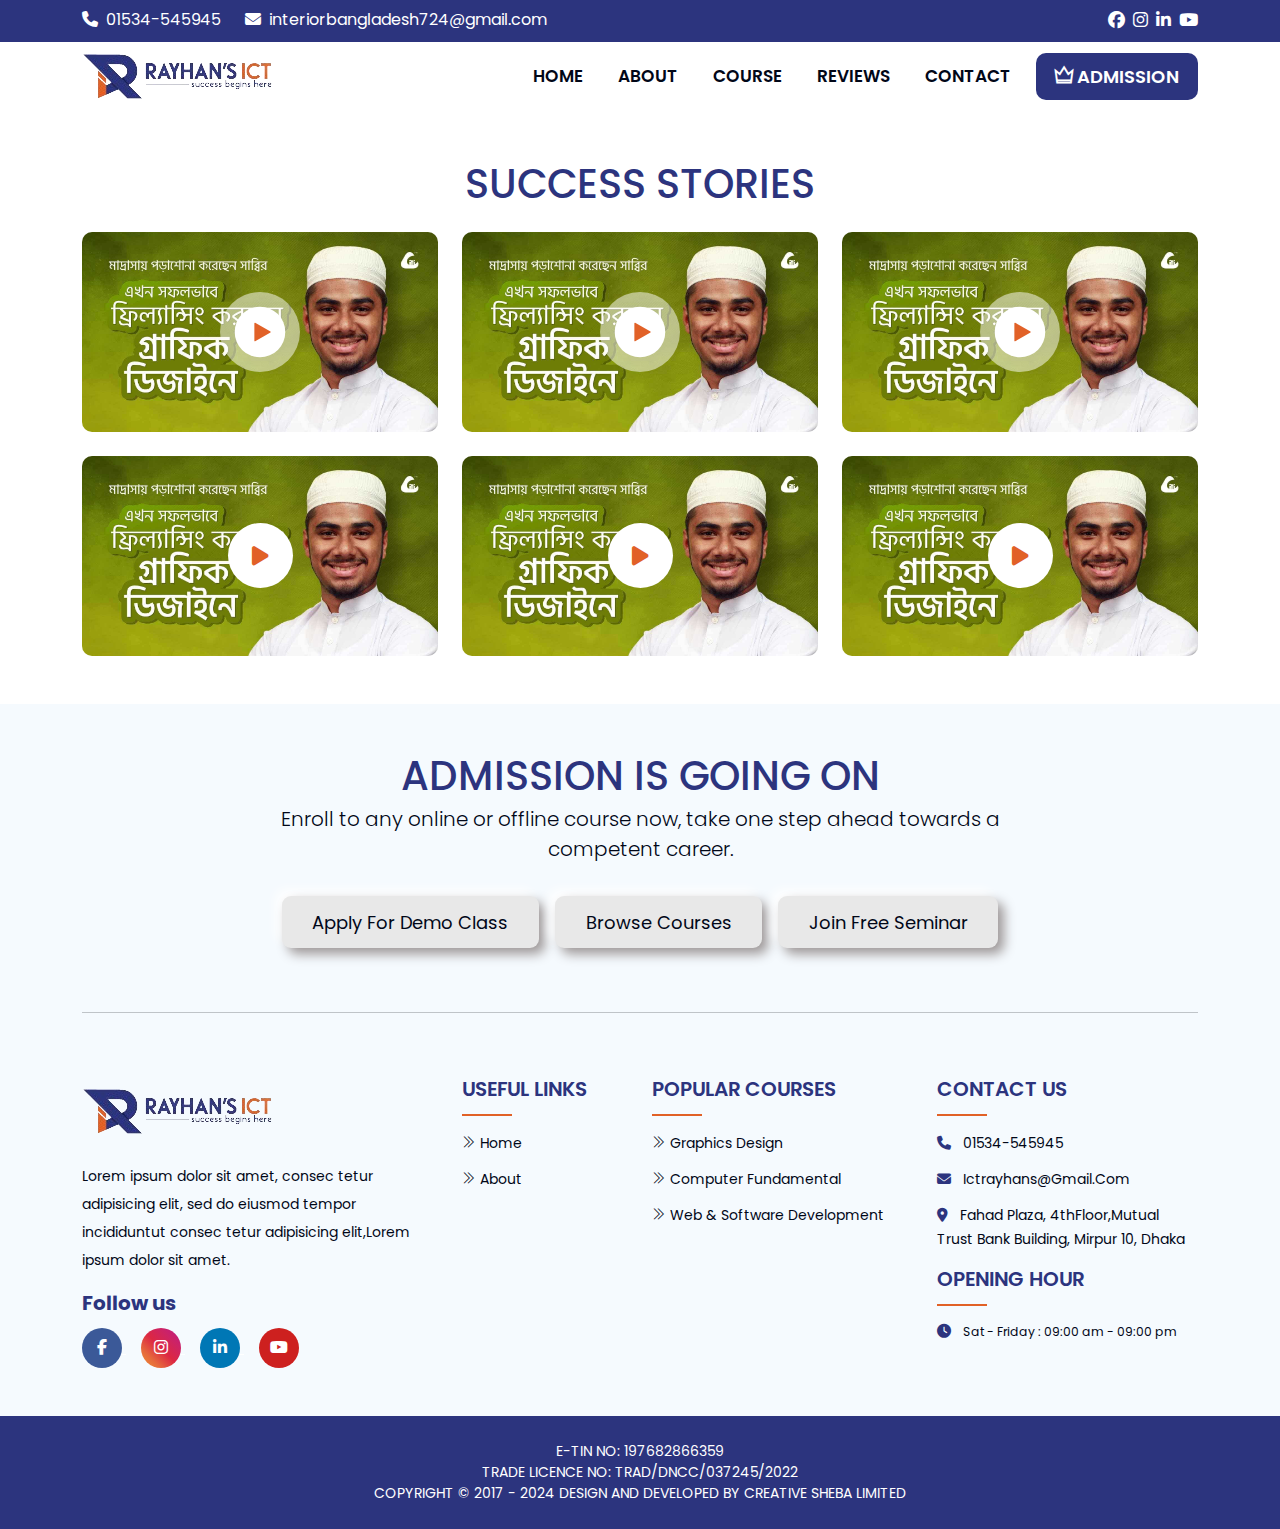
<file: success_story.html>
<!DOCTYPE html>
<html lang="en">
<head>
	<meta charset="UTF-8">
	<meta name="viewport" content="width=device-width, initial-scale=1.0">
	<title>Professional IT Training Institute in Mirpur 10</title>
	<link rel="icon" href="assets/img/fav.jpg">

	<!-- Google font -->
	<link href="https://fonts.googleapis.com/css2?family=Poppins:ital,wght@0,100;0,200;0,300;0,400;0,500;0,600;0,700;0,800;0,900;1,400;1,600;1,700;1,800;1,900&display=swap" rel="stylesheet">

	<!-- meta tags -->
	<meta name="description" content="Develop your professional &amp; personal skills through Rayhans ICT Institute. We provide Graphic Design, Web Design & Development,Office course, Digital Marketing, Automation Training etc affordable price. Phone + 880 1534-545945 ">
	<meta property="og:image" content="https://rayhansict.com/wp-content/uploads/2021/09/rayhasnsict.jpg">

	<!-- links -->
	<link rel="stylesheet" href="assets/css/themify-icons.css">
	<link rel="stylesheet" href="assets/css/all.min.css">
	<link rel="stylesheet" href="assets/css/fontawesome.min.css">
	<link rel="stylesheet" href="assets/css/bootstrap.min.css">
    <link rel="stylesheet" href="assets/css/owl.carousel.min.css">
    <link rel="stylesheet" href="assets/css/owl.theme.default.min.css">

    <link rel="stylesheet" href="assets/css/slick.css">
    <link rel="stylesheet" href="assets/css/slick-theme.css">
    <link rel="stylesheet" href="assets/css/venobox.min.css">
	<link rel="stylesheet" href="assets/css/style.css">
</head>
<body>
	<div class="py-2 top-nav">
    <div class="container">
        <div class="row">
            <div class="col-12 col-md-7">
                <ul class="contact-content justify-content-start d-block d-md-flex ps-0 mb-0 text-center text-md-start">
                    <li class="text-white d-block">
                        <a class="tel-no me-4" href="tel:01331062842">
                        	<i class="fa-solid fa-phone me-1"></i>
                        	01534-545945
                        </a>
                    </li>
                    <li class="text-white ml-4 d-block">
                        <a href="mailto:interiorbangladesh724@gmail.com">
                        	<i class="fa-solid fa-envelope me-2"></i>interiorbangladesh724@gmail.com
                        </a>
                    </li>
                </ul>
            </div>
            <div class="col-12 col-md-5">
                <div class="ttm-social-links-wrapper list-inline top-lan-icon py-1 py-md-0">
                    <ul class="social-icons d-flex justify-content-center justify-content-md-end mb-0 ps-0">
                        <li class="ms-2">
                        	<a href="">
                        		<i class="fa-brands fa-facebook"></i>
                        	</a>
                        </li>
                        <li class="ms-2">
                        	<a href="#">
                        		<i class="fa-brands fa-instagram"></i>
                        	</a>
                        </li>
                        <li class="ms-2">
                        	<a href="#">
                        		<i class="fa-brands fa-linkedin-in"></i>
                        	</a>
                        </li>
                        <li class="ms-2">
                        	<a href="#">
                        		<i class="fa-brands fa-youtube"></i>
                        	</a>
                        </li>
                    </ul>
                </div>
            </div>
        </div>
    </div>
  </div>
    <!-- top-nav -->
	<nav>
        <div class="container">
            <div class="nav-bar">
              <i class='ti-menu  sidebarOpen' ></i>
              <span class="logo navLogo">
                <a href="index.html">
                    <img src="assets/img/logo.png" alt="">
                </a>
              </span>

              <div class="menu">
                  <div class="logo-toggle">
                        <a href="#">
                           <img src="assets/img/logo.png" alt="">
                       </a>
                        <i class='ti-close siderbarClose'></i>
                    </div>

                    <ul class="nav-links mb-0">
                      <li><a href="index.html">Home</a></li>
                      <li><a href="about.html">About</a></li>
                      <li><a href="course.html">Course</a></li>
                      <li><a href="review.html">Reviews</a></li>
                      <li><a href="contact.html">Contact</a></li>
                      <li>
                        <a href="#admissionModal" data-bs-toggle="modal" class="admit_btn">
                            <i class="ti-crown fw-bold"></i>
                            Admission
                        </a>
                      </li>
                    </ul>
              </div>
            </div>
        </div>
    </nav>
  <!-- navbar -->
  <section class="success_story py-5">
        <div class="container">
            <div class="row justify-content-center">
                <div class="col-12 col-md-8 text-center section-head">
                    <h2 class="text-uppercase fs-1 mb-0">Success Stories</h2>
                </div>
            </div>
            <div class="row">
                <div class="col-12 col-md-6 col-lg-4 mt-4">
                    <div class="banner">
                        <img src="assets/img/success-story.jpg" alt="" class="img-fluid">
                        <a href="https://youtu.be/nyiJ3WHNrB4?si=cnCrfoANMzHrmOLJ" data-autoplay="true" data-vbtype="video" class="RICT_Videos">
                            <svg width="80" height="80" viewBox="0 0 65 65" fill="none" xmlns="http://www.w3.org/2000/svg">
                                <circle cx="32.5" cy="32.5" r="32.5" fill="white" fill-opacity="0.5"/>
                                <ellipse cx="32.4991" cy="32.5011" rx="20.546" ry="20.546" fill="white"/>
                                <path d="M41.0035 32.128C41.2901 32.2935 41.2901 32.7072 41.0035 32.8727L28.5673 40.0527C28.2807 40.2182 27.9223 40.0114 27.9223 39.6803L27.9223 25.3203C27.9223 24.9893 28.2807 24.7824 28.5673 24.9479L41.0035 32.128Z" fill="#E16127"/>
                            </svg>
                        </a>
                    </div>
                </div>
                <div class="col-12 col-md-6 col-lg-4 mt-4">
                    <div class="banner">
                        <img src="assets/img/success-story.jpg" alt="" class="img-fluid">
                        <a href="">
                            <svg width="80" height="80" viewBox="0 0 65 65" fill="none" xmlns="http://www.w3.org/2000/svg">
                                <circle cx="32.5" cy="32.5" r="32.5" fill="white" fill-opacity="0.5"/>
                                <ellipse cx="32.4991" cy="32.5011" rx="20.546" ry="20.546" fill="white"/>
                                <path d="M41.0035 32.128C41.2901 32.2935 41.2901 32.7072 41.0035 32.8727L28.5673 40.0527C28.2807 40.2182 27.9223 40.0114 27.9223 39.6803L27.9223 25.3203C27.9223 24.9893 28.2807 24.7824 28.5673 24.9479L41.0035 32.128Z" fill="#E16127"/>
                            </svg>
                        </a>
                    </div>
                </div>
                <div class="col-12 col-md-6 col-lg-4 mt-4">
                    <div class="banner">
                        <img src="assets/img/success-story.jpg" alt="" class="img-fluid">
                        <a href="">
                            <svg width="80" height="80" viewBox="0 0 65 65" fill="none" xmlns="http://www.w3.org/2000/svg">
                                <circle cx="32.5" cy="32.5" r="32.5" fill="white" fill-opacity="0.5"/>
                                <ellipse cx="32.4991" cy="32.5011" rx="20.546" ry="20.546" fill="white"/>
                                <path d="M41.0035 32.128C41.2901 32.2935 41.2901 32.7072 41.0035 32.8727L28.5673 40.0527C28.2807 40.2182 27.9223 40.0114 27.9223 39.6803L27.9223 25.3203C27.9223 24.9893 28.2807 24.7824 28.5673 24.9479L41.0035 32.128Z" fill="#E16127"/>
                            </svg>
                        </a>
                    </div>
                </div>
                <div class="col-12 col-md-6 col-lg-4 mt-4">
                    <div class="banner">
                        <img src="assets/img/success-story.jpg" alt="" class="img-fluid">
                        <a href="">
                            <span>
                                <i class="fa-solid fa-play"></i>
                            </span>
                        </a>
                    </div>
                </div>
                <div class="col-12 col-md-6 col-lg-4 mt-4">
                    <div class="banner">
                        <img src="assets/img/success-story.jpg" alt="" class="img-fluid">
                        <a href="">
                            <span>
                                <i class="fa-solid fa-play"></i>
                            </span>
                        </a>
                    </div>
                </div>
                <div class="col-12 col-md-6 col-lg-4 mt-4">
                    <div class="banner">
                        <img src="assets/img/success-story.jpg" alt="" class="img-fluid">
                        <a href="">
                            <span>
                                <i class="fa-solid fa-play"></i>
                            </span>
                        </a>
                    </div>
                </div>
            </div>
        </div>
    </section>
    <!-- success_story-end -->
  <footer class="pt-3 pt-lg-5">
      <div class="container">
          <div class="row justify-content-center pb-3 pb-lg-5 top-footer">
              <div class="col-12 col-lg-9">
                  <div class="row">
                      <div class="col-12 text-center">
                          <h2 class="text-uppercase fs-1 mb-0">Admission Is Going on</h2>
                          <p class="mt-1 lead">Enroll to any online or offline course now, take one step ahead towards a competent career.</p>
                      </div>
                  </div>
                  <div class="d-block d-md-flex justify-content-center mt-3 text-center">
                      <div class="mt-2 mt-md-0">
                          <a class="btn demo_class btn-lg" href="">Apply For Demo Class</a>
                      </div>
                      <div class="ms-0 ms-md-3 mt-2 mt-md-0">
                          <a class="btn browse_course btn-primary btn-lg" href="">Browse Courses</a>
                      </div>
                      <div class="ms-0 ms-md-3 mt-2 mt-md-0">
                          <a class="btn free_seminer btn-lg" href="">Join Free Seminar</a>
                      </div>
                  </div>
              </div>
          </div>
          <hr>
          <div class="footer-mid pt-3 pt-lg-5 pb-3 pb-lg-5 text-center text-lg-start">
              <div class="row">
                  <div class="col-xl-4 col-lg-4 col-12 col-md-6 mb-50">
                      <div class="footer-widget">
                          <div class="footer-logo">
                              <a href="index.html">
                                  <img src="assets/img/logo.png" alt="">
                              </a>
                          </div>
                          <div class="footer-text">
                              <p>Lorem ipsum dolor sit amet, consec tetur adipisicing elit, sed do eiusmod tempor incididuntut consec tetur adipisicing
                              elit,Lorem ipsum dolor sit amet.</p>
                          </div>
                          <div class="footer-social-icon">
                              <span>Follow us</span>
                              <a href="#">
                                  <i class="fab fa-facebook-f facebook-bg"></i>
                              </a>
                              <a href="#">
                                  <i class="fa-brands fa-instagram instagram-bg"></i>
                              </a>
                              <a href="#">
                                  <i class="fa-brands fa-linkedin-in linkedin-bg"></i>
                              </a>
                              <a href="#">
                                  <i class="fa-brands fa-youtube youtube-bg"></i>
                              </a>
                          </div>
                      </div>
                  </div>
                  <div class="col-xl-2 col-lg-2 mt-4 mt-lg-0 col-12 col-md-6 mb-30">
                      <div class="footer-widget">
                          <div class="footer-widget-heading">
                              <h3>Useful Links</h3>
                          </div>
                          <ul>
                              <li>
                                  <a href="#">
                                      <i class="ti-angle-double-right"></i>
                                      Home
                                  </a>
                              </li>
                              <li>
                                  <a href="#">
                                      <i class="ti-angle-double-right"></i>
                                      About
                                  </a>
                              </li>
                          </ul>
                      </div>
                  </div>
                  <div class="col-xl-3 col-lg-3 mt-3 mt-lg-0 col-12 col-md-6 mb-50">
                      <div class="footer-widget">
                          <div class="footer-widget-heading">
                              <h3>Popular Courses</h3>
                          </div>
                          <ul>
                              <li>
                                  <a href="#">
                                      <i class="ti-angle-double-right"></i>
                                      Graphics Design
                                  </a>
                              </li>
                              <li>
                                  <a href="#">
                                      <i class="ti-angle-double-right"></i>
                                      Computer Fundamental
                                  </a>
                              </li>
                              <li>
                                  <a href="#">
                                      <i class="ti-angle-double-right"></i>
                                      Web & Software Development
                                  </a
                              ></li>
                          </ul>
                      </div>
                  </div>
                  <div class="col-xl-3 col-lg-3 mt-3 mt-lg-0 col-12 col-md-6 mb-50 contact">
                      <div class="footer-widget">
                          <div class="footer-widget-heading">
                              <h3>Contact us</h3>
                          </div>
                          <ul>
                              <li>
                                  <a href="">
                                      <i class="fa-solid fa-phone me-2"></i>
                                      <span href="#" class="mt-1">01534-545945</span>
                                  </a>
                              </li>
                              <li>
                                  <a href="">
                                      <i class="fa-solid fa-envelope me-2"></i>
                                      <span href="#" class="mt-1">ictrayhans@gmail.com</span>
                                  </a>
                              </li>
                              <li>
                                  <a href="">
                                      <i class="fa-solid fa-location-dot me-2"></i>
                                      <span href="#" class="mt-1">Fahad Plaza, 4thFloor,Mutual Trust Bank Building, Mirpur 10, Dhaka </span>
                                  </a>
                              </li>
                          </ul>
                          <div class="footer-widget-heading">
                              <h3>Opening Hour</h3>
                              <p>
                                  <i class="fa-solid fa-clock me-2"></i>
                                  <small>Sat - Friday : 09:00 am - 09:00 pm </small>
                              </p>
                          </div>
                      </div>
                  </div>
              </div>
          </div>
      </div>
      <div class="copyright-area">
          <div class="container">
              <div class="row">
                  <div class="col-12">
                      <div class="copyright-text text-center">
                          <p class="mb-0 text-uppercase">E-TIN No: 197682866359</p>
                          <p class="mb-0 text-uppercase">Trade Licence No: TRAD/DNCC/037245/2022</p>
                          <p class="mb-0 text-uppercase"> Copyright © 2017 - 2024 DESIGN AND DEVELOPED BY CREATIVE SHEBA LIMITED</p>
                      </div>
                  </div>
              </div>
          </div>
      </div>
  </footer>
  <!-- Footer End -->
  <script src="assets/js/jquery-3.7.1.js"></script>
  <script src="assets/js/jquery-migrate-1.2.1.min.js"></script>
  <script src="assets/js/bootstrap.bundle.min.js"></script>
  <script src="assets/js/owl.carousel.min.js"></script>
  <script src="assets/js/venobox.min.js"></script>
  <script src="assets/js/slick.min.js"></script>
  <script src="assets/js/main.js"></script>
</body>
</html>
</file>
<file: assets/css/themify-icons.css>
@font-face {
	font-family: 'themify';
	src:url('../fonts/themify9f24.eot?-fvbane');
	src:url('../fonts/themifyd41d.eot?#iefix-fvbane') format('embedded-opentype'),
		url('../fonts/themify9f24.woff?-fvbane') format('woff'),
		url('../fonts/themify9f24.ttf?-fvbane') format('truetype'),
		url('../fonts/themify9f24.svg?-fvbane#themify') format('svg');
	font-weight: normal;
	font-style: normal;
}

[class^="ti-"], [class*=" ti-"] {
	font-family: 'themify';
	speak: none;
	font-style: normal;
	font-weight: normal;
	font-variant: normal;
	text-transform: none;
	line-height: 1;

	/* Better Font Rendering =========== */
	-webkit-font-smoothing: antialiased;
	-moz-osx-font-smoothing: grayscale;
}

.ti-wand:before {
	content: "\e600";
}
.ti-volume:before {
	content: "\e601";
}
.ti-user:before {
	content: "\e602";
}
.ti-unlock:before {
	content: "\e603";
}
.ti-unlink:before {
	content: "\e604";
}
.ti-trash:before {
	content: "\e605";
}
.ti-thought:before {
	content: "\e606";
}
.ti-target:before {
	content: "\e607";
}
.ti-tag:before {
	content: "\e608";
}
.ti-tablet:before {
	content: "\e609";
}
.ti-star:before {
	content: "\e60a";
}
.ti-spray:before {
	content: "\e60b";
}
.ti-signal:before {
	content: "\e60c";
}
.ti-shopping-cart:before {
	content: "\e60d";
}
.ti-shopping-cart-full:before {
	content: "\e60e";
}
.ti-settings:before {
	content: "\e60f";
}
.ti-search:before {
	content: "\e610";
}
.ti-zoom-in:before {
	content: "\e611";
}
.ti-zoom-out:before {
	content: "\e612";
}
.ti-cut:before {
	content: "\e613";
}
.ti-ruler:before {
	content: "\e614";
}
.ti-ruler-pencil:before {
	content: "\e615";
}
.ti-ruler-alt:before {
	content: "\e616";
}
.ti-bookmark:before {
	content: "\e617";
}
.ti-bookmark-alt:before {
	content: "\e618";
}
.ti-reload:before {
	content: "\e619";
}
.ti-plus:before {
	content: "\e61a";
}
.ti-pin:before {
	content: "\e61b";
}
.ti-pencil:before {
	content: "\e61c";
}
.ti-pencil-alt:before {
	content: "\e61d";
}
.ti-paint-roller:before {
	content: "\e61e";
}
.ti-paint-bucket:before {
	content: "\e61f";
}
.ti-na:before {
	content: "\e620";
}
.ti-mobile:before {
	content: "\e621";
}
.ti-minus:before {
	content: "\e622";
}
.ti-medall:before {
	content: "\e623";
}
.ti-medall-alt:before {
	content: "\e624";
}
.ti-marker:before {
	content: "\e625";
}
.ti-marker-alt:before {
	content: "\e626";
}
.ti-arrow-up:before {
	content: "\e627";
}
.ti-arrow-right:before {
	content: "\e628";
}
.ti-arrow-left:before {
	content: "\e629";
}
.ti-arrow-down:before {
	content: "\e62a";
}
.ti-lock:before {
	content: "\e62b";
}
.ti-location-arrow:before {
	content: "\e62c";
}
.ti-link:before {
	content: "\e62d";
}
.ti-layout:before {
	content: "\e62e";
}
.ti-layers:before {
	content: "\e62f";
}
.ti-layers-alt:before {
	content: "\e630";
}
.ti-key:before {
	content: "\e631";
}
.ti-import:before {
	content: "\e632";
}
.ti-image:before {
	content: "\e633";
}
.ti-heart:before {
	content: "\e634";
}
.ti-heart-broken:before {
	content: "\e635";
}
.ti-hand-stop:before {
	content: "\e636";
}
.ti-hand-open:before {
	content: "\e637";
}
.ti-hand-drag:before {
	content: "\e638";
}
.ti-folder:before {
	content: "\e639";
}
.ti-flag:before {
	content: "\e63a";
}
.ti-flag-alt:before {
	content: "\e63b";
}
.ti-flag-alt-2:before {
	content: "\e63c";
}
.ti-eye:before {
	content: "\e63d";
}
.ti-export:before {
	content: "\e63e";
}
.ti-exchange-vertical:before {
	content: "\e63f";
}
.ti-desktop:before {
	content: "\e640";
}
.ti-cup:before {
	content: "\e641";
}
.ti-crown:before {
	content: "\e642";
}
.ti-comments:before {
	content: "\e643";
}
.ti-comment:before {
	content: "\e644";
}
.ti-comment-alt:before {
	content: "\e645";
}
.ti-close:before {
	content: "\e646";
}
.ti-clip:before {
	content: "\e647";
}
.ti-angle-up:before {
	content: "\e648";
}
.ti-angle-right:before {
	content: "\e649";
}
.ti-angle-left:before {
	content: "\e64a";
}
.ti-angle-down:before {
	content: "\e64b";
}
.ti-check:before {
	content: "\e64c";
}
.ti-check-box:before {
	content: "\e64d";
}
.ti-camera:before {
	content: "\e64e";
}
.ti-announcement:before {
	content: "\e64f";
}
.ti-brush:before {
	content: "\e650";
}
.ti-briefcase:before {
	content: "\e651";
}
.ti-bolt:before {
	content: "\e652";
}
.ti-bolt-alt:before {
	content: "\e653";
}
.ti-blackboard:before {
	content: "\e654";
}
.ti-bag:before {
	content: "\e655";
}
.ti-move:before {
	content: "\e656";
}
.ti-arrows-vertical:before {
	content: "\e657";
}
.ti-arrows-horizontal:before {
	content: "\e658";
}
.ti-fullscreen:before {
	content: "\e659";
}
.ti-arrow-top-right:before {
	content: "\e65a";
}
.ti-arrow-top-left:before {
	content: "\e65b";
}
.ti-arrow-circle-up:before {
	content: "\e65c";
}
.ti-arrow-circle-right:before {
	content: "\e65d";
}
.ti-arrow-circle-left:before {
	content: "\e65e";
}
.ti-arrow-circle-down:before {
	content: "\e65f";
}
.ti-angle-double-up:before {
	content: "\e660";
}
.ti-angle-double-right:before {
	content: "\e661";
}
.ti-angle-double-left:before {
	content: "\e662";
}
.ti-angle-double-down:before {
	content: "\e663";
}
.ti-zip:before {
	content: "\e664";
}
.ti-world:before {
	content: "\e665";
}
.ti-wheelchair:before {
	content: "\e666";
}
.ti-view-list:before {
	content: "\e667";
}
.ti-view-list-alt:before {
	content: "\e668";
}
.ti-view-grid:before {
	content: "\e669";
}
.ti-uppercase:before {
	content: "\e66a";
}
.ti-upload:before {
	content: "\e66b";
}
.ti-underline:before {
	content: "\e66c";
}
.ti-truck:before {
	content: "\e66d";
}
.ti-timer:before {
	content: "\e66e";
}
.ti-ticket:before {
	content: "\e66f";
}
.ti-thumb-up:before {
	content: "\e670";
}
.ti-thumb-down:before {
	content: "\e671";
}
.ti-text:before {
	content: "\e672";
}
.ti-stats-up:before {
	content: "\e673";
}
.ti-stats-down:before {
	content: "\e674";
}
.ti-split-v:before {
	content: "\e675";
}
.ti-split-h:before {
	content: "\e676";
}
.ti-smallcap:before {
	content: "\e677";
}
.ti-shine:before {
	content: "\e678";
}
.ti-shift-right:before {
	content: "\e679";
}
.ti-shift-left:before {
	content: "\e67a";
}
.ti-shield:before {
	content: "\e67b";
}
.ti-notepad:before {
	content: "\e67c";
}
.ti-server:before {
	content: "\e67d";
}
.ti-quote-right:before {
	content: "\e67e";
}
.ti-quote-left:before {
	content: "\e67f";
}
.ti-pulse:before {
	content: "\e680";
}
.ti-printer:before {
	content: "\e681";
}
.ti-power-off:before {
	content: "\e682";
}
.ti-plug:before {
	content: "\e683";
}
.ti-pie-chart:before {
	content: "\e684";
}
.ti-paragraph:before {
	content: "\e685";
}
.ti-panel:before {
	content: "\e686";
}
.ti-package:before {
	content: "\e687";
}
.ti-music:before {
	content: "\e688";
}
.ti-music-alt:before {
	content: "\e689";
}
.ti-mouse:before {
	content: "\e68a";
}
.ti-mouse-alt:before {
	content: "\e68b";
}
.ti-money:before {
	content: "\e68c";
}
.ti-microphone:before {
	content: "\e68d";
}
.ti-menu:before {
	content: "\e68e";
}
.ti-menu-alt:before {
	content: "\e68f";
}
.ti-map:before {
	content: "\e690";
}
.ti-map-alt:before {
	content: "\e691";
}
.ti-loop:before {
	content: "\e692";
}
.ti-location-pin:before {
	content: "\e693";
}
.ti-list:before {
	content: "\e694";
}
.ti-light-bulb:before {
	content: "\e695";
}
.ti-Italic:before {
	content: "\e696";
}
.ti-info:before {
	content: "\e697";
}
.ti-infinite:before {
	content: "\e698";
}
.ti-id-badge:before {
	content: "\e699";
}
.ti-hummer:before {
	content: "\e69a";
}
.ti-home:before {
	content: "\e69b";
}
.ti-help:before {
	content: "\e69c";
}
.ti-headphone:before {
	content: "\e69d";
}
.ti-harddrives:before {
	content: "\e69e";
}
.ti-harddrive:before {
	content: "\e69f";
}
.ti-gift:before {
	content: "\e6a0";
}
.ti-game:before {
	content: "\e6a1";
}
.ti-filter:before {
	content: "\e6a2";
}
.ti-files:before {
	content: "\e6a3";
}
.ti-file:before {
	content: "\e6a4";
}
.ti-eraser:before {
	content: "\e6a5";
}
.ti-envelope:before {
	content: "\e6a6";
}
.ti-download:before {
	content: "\e6a7";
}
.ti-direction:before {
	content: "\e6a8";
}
.ti-direction-alt:before {
	content: "\e6a9";
}
.ti-dashboard:before {
	content: "\e6aa";
}
.ti-control-stop:before {
	content: "\e6ab";
}
.ti-control-shuffle:before {
	content: "\e6ac";
}
.ti-control-play:before {
	content: "\e6ad";
}
.ti-control-pause:before {
	content: "\e6ae";
}
.ti-control-forward:before {
	content: "\e6af";
}
.ti-control-backward:before {
	content: "\e6b0";
}
.ti-cloud:before {
	content: "\e6b1";
}
.ti-cloud-up:before {
	content: "\e6b2";
}
.ti-cloud-down:before {
	content: "\e6b3";
}
.ti-clipboard:before {
	content: "\e6b4";
}
.ti-car:before {
	content: "\e6b5";
}
.ti-calendar:before {
	content: "\e6b6";
}
.ti-book:before {
	content: "\e6b7";
}
.ti-bell:before {
	content: "\e6b8";
}
.ti-basketball:before {
	content: "\e6b9";
}
.ti-bar-chart:before {
	content: "\e6ba";
}
.ti-bar-chart-alt:before {
	content: "\e6bb";
}
.ti-back-right:before {
	content: "\e6bc";
}
.ti-back-left:before {
	content: "\e6bd";
}
.ti-arrows-corner:before {
	content: "\e6be";
}
.ti-archive:before {
	content: "\e6bf";
}
.ti-anchor:before {
	content: "\e6c0";
}
.ti-align-right:before {
	content: "\e6c1";
}
.ti-align-left:before {
	content: "\e6c2";
}
.ti-align-justify:before {
	content: "\e6c3";
}
.ti-align-center:before {
	content: "\e6c4";
}
.ti-alert:before {
	content: "\e6c5";
}
.ti-alarm-clock:before {
	content: "\e6c6";
}
.ti-agenda:before {
	content: "\e6c7";
}
.ti-write:before {
	content: "\e6c8";
}
.ti-window:before {
	content: "\e6c9";
}
.ti-widgetized:before {
	content: "\e6ca";
}
.ti-widget:before {
	content: "\e6cb";
}
.ti-widget-alt:before {
	content: "\e6cc";
}
.ti-wallet:before {
	content: "\e6cd";
}
.ti-video-clapper:before {
	content: "\e6ce";
}
.ti-video-camera:before {
	content: "\e6cf";
}
.ti-vector:before {
	content: "\e6d0";
}
.ti-themify-logo:before {
	content: "\e6d1";
}
.ti-themify-favicon:before {
	content: "\e6d2";
}
.ti-themify-favicon-alt:before {
	content: "\e6d3";
}
.ti-support:before {
	content: "\e6d4";
}
.ti-stamp:before {
	content: "\e6d5";
}
.ti-split-v-alt:before {
	content: "\e6d6";
}
.ti-slice:before {
	content: "\e6d7";
}
.ti-shortcode:before {
	content: "\e6d8";
}
.ti-shift-right-alt:before {
	content: "\e6d9";
}
.ti-shift-left-alt:before {
	content: "\e6da";
}
.ti-ruler-alt-2:before {
	content: "\e6db";
}
.ti-receipt:before {
	content: "\e6dc";
}
.ti-pin2:before {
	content: "\e6dd";
}
.ti-pin-alt:before {
	content: "\e6de";
}
.ti-pencil-alt2:before {
	content: "\e6df";
}
.ti-palette:before {
	content: "\e6e0";
}
.ti-more:before {
	content: "\e6e1";
}
.ti-more-alt:before {
	content: "\e6e2";
}
.ti-microphone-alt:before {
	content: "\e6e3";
}
.ti-magnet:before {
	content: "\e6e4";
}
.ti-line-double:before {
	content: "\e6e5";
}
.ti-line-dotted:before {
	content: "\e6e6";
}
.ti-line-dashed:before {
	content: "\e6e7";
}
.ti-layout-width-full:before {
	content: "\e6e8";
}
.ti-layout-width-default:before {
	content: "\e6e9";
}
.ti-layout-width-default-alt:before {
	content: "\e6ea";
}
.ti-layout-tab:before {
	content: "\e6eb";
}
.ti-layout-tab-window:before {
	content: "\e6ec";
}
.ti-layout-tab-v:before {
	content: "\e6ed";
}
.ti-layout-tab-min:before {
	content: "\e6ee";
}
.ti-layout-slider:before {
	content: "\e6ef";
}
.ti-layout-slider-alt:before {
	content: "\e6f0";
}
.ti-layout-sidebar-right:before {
	content: "\e6f1";
}
.ti-layout-sidebar-none:before {
	content: "\e6f2";
}
.ti-layout-sidebar-left:before {
	content: "\e6f3";
}
.ti-layout-placeholder:before {
	content: "\e6f4";
}
.ti-layout-menu:before {
	content: "\e6f5";
}
.ti-layout-menu-v:before {
	content: "\e6f6";
}
.ti-layout-menu-separated:before {
	content: "\e6f7";
}
.ti-layout-menu-full:before {
	content: "\e6f8";
}
.ti-layout-media-right-alt:before {
	content: "\e6f9";
}
.ti-layout-media-right:before {
	content: "\e6fa";
}
.ti-layout-media-overlay:before {
	content: "\e6fb";
}
.ti-layout-media-overlay-alt:before {
	content: "\e6fc";
}
.ti-layout-media-overlay-alt-2:before {
	content: "\e6fd";
}
.ti-layout-media-left-alt:before {
	content: "\e6fe";
}
.ti-layout-media-left:before {
	content: "\e6ff";
}
.ti-layout-media-center-alt:before {
	content: "\e700";
}
.ti-layout-media-center:before {
	content: "\e701";
}
.ti-layout-list-thumb:before {
	content: "\e702";
}
.ti-layout-list-thumb-alt:before {
	content: "\e703";
}
.ti-layout-list-post:before {
	content: "\e704";
}
.ti-layout-list-large-image:before {
	content: "\e705";
}
.ti-layout-line-solid:before {
	content: "\e706";
}
.ti-layout-grid4:before {
	content: "\e707";
}
.ti-layout-grid3:before {
	content: "\e708";
}
.ti-layout-grid2:before {
	content: "\e709";
}
.ti-layout-grid2-thumb:before {
	content: "\e70a";
}
.ti-layout-cta-right:before {
	content: "\e70b";
}
.ti-layout-cta-left:before {
	content: "\e70c";
}
.ti-layout-cta-center:before {
	content: "\e70d";
}
.ti-layout-cta-btn-right:before {
	content: "\e70e";
}
.ti-layout-cta-btn-left:before {
	content: "\e70f";
}
.ti-layout-column4:before {
	content: "\e710";
}
.ti-layout-column3:before {
	content: "\e711";
}
.ti-layout-column2:before {
	content: "\e712";
}
.ti-layout-accordion-separated:before {
	content: "\e713";
}
.ti-layout-accordion-merged:before {
	content: "\e714";
}
.ti-layout-accordion-list:before {
	content: "\e715";
}
.ti-ink-pen:before {
	content: "\e716";
}
.ti-info-alt:before {
	content: "\e717";
}
.ti-help-alt:before {
	content: "\e718";
}
.ti-headphone-alt:before {
	content: "\e719";
}
.ti-hand-point-up:before {
	content: "\e71a";
}
.ti-hand-point-right:before {
	content: "\e71b";
}
.ti-hand-point-left:before {
	content: "\e71c";
}
.ti-hand-point-down:before {
	content: "\e71d";
}
.ti-gallery:before {
	content: "\e71e";
}
.ti-face-smile:before {
	content: "\e71f";
}
.ti-face-sad:before {
	content: "\e720";
}
.ti-credit-card:before {
	content: "\e721";
}
.ti-control-skip-forward:before {
	content: "\e722";
}
.ti-control-skip-backward:before {
	content: "\e723";
}
.ti-control-record:before {
	content: "\e724";
}
.ti-control-eject:before {
	content: "\e725";
}
.ti-comments-smiley:before {
	content: "\e726";
}
.ti-brush-alt:before {
	content: "\e727";
}
.ti-youtube:before {
	content: "\e728";
}
.ti-vimeo:before {
	content: "\e729";
}
.ti-twitter:before {
	content: "\e72a";
}
.ti-time:before {
	content: "\e72b";
}
.ti-tumblr:before {
	content: "\e72c";
}
.ti-skype:before {
	content: "\e72d";
}
.ti-share:before {
	content: "\e72e";
}
.ti-share-alt:before {
	content: "\e72f";
}
.ti-rocket:before {
	content: "\e730";
}
.ti-pinterest:before {
	content: "\e731";
}
.ti-new-window:before {
	content: "\e732";
}
.ti-microsoft:before {
	content: "\e733";
}
.ti-list-ol:before {
	content: "\e734";
}
.ti-linkedin:before {
	content: "\e735";
}
.ti-layout-sidebar-2:before {
	content: "\e736";
}
.ti-layout-grid4-alt:before {
	content: "\e737";
}
.ti-layout-grid3-alt:before {
	content: "\e738";
}
.ti-layout-grid2-alt:before {
	content: "\e739";
}
.ti-layout-column4-alt:before {
	content: "\e73a";
}
.ti-layout-column3-alt:before {
	content: "\e73b";
}
.ti-layout-column2-alt:before {
	content: "\e73c";
}
.ti-instagram:before {
	content: "\e73d";
}
.ti-google:before {
	content: "\e73e";
}
.ti-github:before {
	content: "\e73f";
}
.ti-flickr:before {
	content: "\e740";
}
.ti-facebook:before {
	content: "\e741";
}
.ti-dropbox:before {
	content: "\e742";
}
.ti-dribbble:before {
	content: "\e743";
}
.ti-apple:before {
	content: "\e744";
}
.ti-android:before {
	content: "\e745";
}
.ti-save:before {
	content: "\e746";
}
.ti-save-alt:before {
	content: "\e747";
}
.ti-yahoo:before {
	content: "\e748";
}
.ti-wordpress:before {
	content: "\e749";
}
.ti-vimeo-alt:before {
	content: "\e74a";
}
.ti-twitter-alt:before {
	content: "\e74b";
}
.ti-tumblr-alt:before {
	content: "\e74c";
}
.ti-trello:before {
	content: "\e74d";
}
.ti-stack-overflow:before {
	content: "\e74e";
}
.ti-soundcloud:before {
	content: "\e74f";
}
.ti-sharethis:before {
	content: "\e750";
}
.ti-sharethis-alt:before {
	content: "\e751";
}
.ti-reddit:before {
	content: "\e752";
}
.ti-pinterest-alt:before {
	content: "\e753";
}
.ti-microsoft-alt:before {
	content: "\e754";
}
.ti-linux:before {
	content: "\e755";
}
.ti-jsfiddle:before {
	content: "\e756";
}
.ti-joomla:before {
	content: "\e757";
}
.ti-html5:before {
	content: "\e758";
}
.ti-flickr-alt:before {
	content: "\e759";
}
.ti-email:before {
	content: "\e75a";
}
.ti-drupal:before {
	content: "\e75b";
}
.ti-dropbox-alt:before {
	content: "\e75c";
}
.ti-css3:before {
	content: "\e75d";
}
.ti-rss:before {
	content: "\e75e";
}
.ti-rss-alt:before {
	content: "\e75f";
}
</file>
<file: assets/css/style.css>
:root{
    --blue: #2C347E;
    --dark: #010718;
    --white: #FFF;
    --gray: #F5FAFE;
    --orange: #E16127;
    --blur-o: rgba(44, 52, 126,0.1);
    --light-blue: #E4EEF7;
    --light-orange: #FFF1E4;
}
*{
	font-family: 'Poppins', sans-serif;
}
p{
    color: var(--dark);
}
.section-head h2{
    color: var(--blue);
}
.section-head span{
    background: var(--orange);
    width: 80px;
    height: 5px;
    display: inline-block;
}
.text-brand-1{
    color: var(--orange);
}
.top-nav{
	background: var(--blue);
}
.top-nav a{
	text-decoration: none;
	color: var(--white);
}
.top-nav i{
	text-decoration: none;
	color: var(--white);
}
.top-nav .social-icons li{
	list-style: none;
	color: var(--white);
}
.top-nav .social-icons li a{
	font-size: 17px;
}
nav{
    /*position: fixed;*/
    top: 0;
    left: 0;
    /*height: 80px;*/
    width: 100%;
    background-color: var(--white);
    z-index: 100;
}
nav .nav-bar{
    position: relative;
    height: 100%;
    width: 100%;
    background-color: var(--white);
    margin: 0;
    display: flex;
    align-items: center;
    justify-content: space-between;
}
nav .nav-bar .sidebarOpen{
    color: var(--blue);
    font-size: 25px;
    padding: 5px;
    cursor: pointer;
    display: none;
}
nav .nav-bar .logo a{
    font-size: 25px;
    font-weight: 500;
    color: var(--dark);
    text-decoration: none;
}
.nav_success_btn{
    background-image: linear-gradient(-225deg, var(--blue) 0%, var(--blue) 29%, var(--orange) 67%, var(--orange) 100%);
    background-size: 200% auto;
  color: #fff;
  background-clip: text;
  text-fill-color: transparent;
  -webkit-background-clip: text;
  -webkit-text-fill-color: transparent;
  animation: textanim 2s linear infinite;
  display: inline-block;
}
@keyframes textanim {
    to {
        background-position: 200% center;
    }
}
.menu .logo-toggle{
    display: none;
}
.nav-bar .nav-links{
    display: flex;
    align-items: center;
}
.nav-bar .nav-links li{
    margin: 0 0px 0px 15px;
    list-style: none;
}
.nav-links li a{
    position: relative;
    font-size: 17px;
    font-weight: 400;
    color: var(--dark);
    text-decoration: none;
    padding: 10px;
    font-weight: 600;
    text-transform: uppercase;
    transition: 0.6s;
}
.nav-links li a:hover{
    color: var(--orange);
}
.nav-links li .admit_btn{
	font-size: 18px;
	font-weight: 600;
	line-height: 27px;
	color:  var(--white);
	background:  var(--blue);
	text-align: center;
	padding: 10px 19px;
	cursor: pointer;
	border-radius: 10px;
	transition: all 0.6s;
    overflow: hidden;
    position: relative;
    display: block;
    z-index: 1;
}
.nav-links li .admit_btn::before {
    content: '';
    position: absolute;
    top: 0;
    left: -100%;
    width: 100%;
    height: 2px;
    transform: rotate(45deg);
    background: var(--white);
    transition: all 0.3s;
    box-shadow: 0px 0px 10px var(--white),
    			0px 0px 20px var(--white),
    			0px 0px 10px var(--white),
    			0px 0px 10px var(--white);
    z-index: -1;
    animation: btn;
    animation-duration: 4s;
    animation-iteration-count: infinite;
}
.nav-links li .admit_btn:hover{
	color: var(--white);
}
/*Nav-end*/
.hero{
    display: flex;
    justify-content: center;
    align-items: center;
    background: url('../img/bgr5.jpg');
    background-size: cover;
    background-position: center;
    height: auto;
    padding-top: 80px;
}
.hero h1{
    font-weight: 500;
    color: var(--blue);
}
.hero .btns a{
    background: var(--blue);
    color: var(--white);
    text-decoration: none;
    padding: 12px 18px;
    display: inline-block;
    border-radius: 5px;
    text-transform: uppercase;
    font-weight: 500;
    transition: all 0.6s;
    overflow: hidden;
    position: relative;
    z-index: 1;
}
.hero .btns a:hover::before {
    content: '';
    position: absolute;
    top: 10px;
    left: 10%;
    width: 100%;
    height: 2px;
    transform: rotate(45deg);
    background: var(--white);
    transition: all 0.3s;
    box-shadow: 0px 0px 10px var(--white),
                0px 0px 20px var(--white),
                0px 0px 10px var(--white),
                0px 0px 10px var(--white);
    z-index: -1;
    animation: hero-btn;
    animation-duration: 4s;
    animation-iteration-count: infinite;
}
.hero .banner{
    border-radius: 10px;
    /*box-shadow: 0px 0px 10px var(--gray);*/
    position: relative;
    animation-name: floating;
    animation-duration: 3s;
    animation-iteration-count: infinite;
    animation-timing-function: ease-in-out;
}
.hero .banner img{
    border-radius: 10px;
}
.hero .banner::before{
    content: '';
    position: absolute;
    top: 0;
    left: 0;
    width: 100%;
    height: 100%;
    /*background: rgba(0,0,0,0.3);*/
    border-radius: 10px;
}
.hero .banner a{
    position: absolute;
    top: 0;
    left: 0;
    display: block;
    width: 100%;
    height: 100%;
    display: flex;
    justify-content: center;
    align-items: center;
    text-decoration: none;
    font-size: 22px;
    color: var(--orange);
}
.hero .banner a span{
    background: var(--white);
    border-radius: 50%;
    width: 65px;
    height: 65px;
    display: flex;
    justify-content: center;
    align-items: center;
}
/*Banner-end*/
.hero .owl-carousel .col{
    text-align: center;
    padding: 22px;
    background: var(--white);
    height: 170px;
    display: flex;
    justify-content: center;
    align-items: center;
    border-radius: 10px;
}
.hero .owl-carousel img{
    width: 60px;
    display: inline-block;
}
.hero .owl-carousel a{
    color: var(--dark);
    text-decoration: none;
}
.hero .owl-carousel h6{
    margin-top: 10px;
}
.hero .courses{
    margin: 50px 0;
}
.hero .courses .owl-prev {
  position: absolute;
  left: -50px;
  top: 40%;
}
.hero .courses .owl-next {
  position: absolute;
  right:-60px;
  top: 40%;
}
.hero .courses .owl-nav button.owl-next, .owl-carousel .owl-nav button.owl-prev{
  border: 2px solid var(--blue) !important;
  height: 40px;
  width: 40px;
  border-radius: 50%;
  color: var(--blue);
  transition: .4s ease-out;
}
.hero .owl-theme .owl-nav [class*="owl-"]:hover {
  border: 2px solid var(--blue) !important;
  height: 40px;
  width: 40px;
  background: var(--blue);
  border-radius: 50%;
  color: var(--white) !important;
}
.hero .owl-carousel .owl-nav.disabled {
  display: block;
}
/*Hero-end*/
.Course .course-carosel .nav-item{
    font-weight: bold;
    font-size: 15px;
}
.Course .course-carosel .nav-item button{
    color: var(--dark) !important;
    border-radius: 0px;
}
.Course .course-carosel .nav-item .active{
    background: var(--dark) !important;
    color: var(--white) !important;
}
.Course .course_items .card img{
    width: 100%;
    border-top-right-radius: 10px;
    border-top-left-radius: 10px;
}
.Course .course_items .card .img{
    display: block;
    overflow: hidden;
    position: relative;
    z-index: 1;
}
.Course .course_items .card .img::before{
    position: absolute;
    top: 0;
    left: -100%;
    display: block;
    content: "";
    width: 50%;
    height: 100%;
    background: -o-linear-gradient(left, rgba(255, 255, 255, 0) 0%, rgba(255, 255, 255, 0.3) 100%);
    background: -webkit-gradient(linear, left top, right top, from(rgba(255, 255, 255, 0)), to(rgba(255, 255, 255, 0.3)));
    background: linear-gradient(to right, rgba(255, 255, 255, 0) 0%, rgba(255, 255, 255, 0.3) 100%);
    -webkit-transform: skewX(-25deg);
    -ms-transform: skewX(-25deg);
    transform: skewX(-25deg);
    transition: 2s;
}
.Course .course_items .card:hover .img::before{
    position: absolute;
    top: 0;
    left: 100%;
    display: block;
    content: "";
    width: 50%;
    height: 100%;
    background: -o-linear-gradient(left, rgba(255, 255, 255, 0) 0%, rgba(255, 255, 255, 0.3) 100%);
    background: -webkit-gradient(linear, left top, right top, from(rgba(255, 255, 255, 0)), to(rgba(255, 255, 255, 0.3)));
    background: linear-gradient(to right, rgba(255, 255, 255, 0) 0%, rgba(255, 255, 255, 0.3) 100%);
    -webkit-transform: skewX(-25deg);
    -ms-transform: skewX(-25deg);
    transform: skewX(-25deg);
}
.Course .course_items .card{
    border-radius: 10px;
    transition: 0.5s;
}
.Course .course_items .card:hover{
    box-shadow: 0px 0px 10px #aaa;
}
.Course .course_items .card:hover h5 a{
    background-size: 0% 2px, 100% 2px;
}
.Course .course_items .card h5 a{
    text-decoration: none;
    color: var(--dark);
    background-image: linear-gradient(var(--dark), var(--dark)), linear-gradient(var(--dark), var(--dark));
    background-size: 0% 2px, 0 2px;
    background-position: 100% 100%, 0 100%;
    background-repeat: no-repeat;
    transition: background-size 0.4s linear;
    transition: 0.5s;
}
.Course .course_items .card .mentor{
    text-decoration: none;
    color: var(--dark);
}
.Course .course_items .card .buy-btn{
    text-decoration: none;
    color: var(--white);
    background: var(--blue);
    padding: 10px 20px;
    border-radius: 20px;
    transition: all 0.6s;
    overflow: hidden;
    position: relative;
    z-index: 1;
    display: block;
}
.Course .course_items .card .buy-btn:hover::before{
    content: '';
    position: absolute;
    top: 10px;
    left: 10%;
    width: 100%;
    height: 2px;
    transform: rotate(45deg);
    background: var(--white);
    transition: all 0.3s;
    box-shadow: 0px 0px 10px var(--white),
                0px 0px 20px var(--white),
                0px 0px 10px var(--white),
                0px 0px 10px var(--white);
    z-index: -1;
    animation: hero-btn;
    animation-duration: 4s;
    animation-iteration-count: infinite;
}
.Course .owl-nav{
    position: absolute;
    right: 0;
    top: -19px;
}

.Course .owl-nav button.owl-next, .owl-carousel .owl-nav button.owl-prev{
  border: 2px solid var(--blue) !important;
  height: 40px;
  width: 40px;
  border-radius: 50%;
  color: var(--blue);
  transition: .4s ease-out;
}
.Course .owl-theme .owl-nav [class*="owl-"]:hover {
  border: 2px solid var(--blue) !important;
  height: 40px;
  width: 40px;
  background: var(--blue);
  border-radius: 50%;
  color: var(--white) !important;
}
.Course .owl-carousel .owl-nav.disabled {
  display: block;
}
.Course .owl-carousel .owl-nav.disabled {
  display: none;
}
/*Course-end*/
.mentors{
    /*background: var(--gray);*/
}
.mentors .card {
  background-color: var(--white);
  display: flex;
  flex-direction: column;
  overflow: hidden;
  border-radius: 10px;
  /*border: 1px;*/
}
.mentors .card .mentor-bg {
    background-position: center;
    background-repeat: no-repeat;
    background-size: cover;
    height: 11rem;
    display: flex;
    align-items: flex-end;
    justify-content: center;
    box-sizing: border-box;

}
.mentors .card .mentor-bg .profile {
    object-fit: cover;
    background-color: var(--white);
    width: 8rem;
    height: 8rem;
    box-shadow: 0 0.5rem 1rem rgba(0,0,0,0.3);
    border-radius: 50%;
    transform: translateY(50%);
    transition: transform 200ms cubic-bezier(0.18, 0.89, 0.32, 1.28);
}
.mentors .card:hover .profile {
  transform: translateY(50%) scale(1.1);
}
.mentors .card h2.name {
    margin-top: 80px;
    font-size: 28px !important;
    text-align: center;
}
.mentors .card .title {
  color: var(--dark);
  font-size: 16px;
  text-align: center;
  margin-top: -5px;
  margin-bottom: 20px;
}
.mentors .owl-carousel .owl-nav.disabled {
  display: block;
}
.mentors .owl-prev {
  position: absolute;
  left: -50px;
  top: 40%;
}
.mentors .owl-next {
  position: absolute;
  right:-60px;
  top: 40%;
}
.mentors .owl-nav button.owl-next, .owl-carousel .owl-nav button.owl-prev{
  border: 2px solid var(--blue) !important;
  height: 40px;
  width: 40px;
  border-radius: 50%;
  color: var(--blue);
  transition: .4s ease-out;
}
.mentors .owl-theme .owl-nav [class*="owl-"]:hover {
  border: 2px solid var(--blue) !important;
  height: 40px;
  width: 40px;
  background: var(--blue);
  border-radius: 50%;
  color: var(--white) !important;
}
.mentors .owl-carousel .owl-nav.disabled {
  display: block;
}
.success_story .btn-section p{
    display: flex !important;
    justify-content: center;
    display: inline-block;
}
.success_story .seeMore{
    text-decoration: none;
    color: var(--white);
    background: var(--blue);
    padding: 10px 35px;
    border-radius: 15px;
    transition: all 0.6s;
    overflow: hidden;
    position: relative;
    z-index: 1;
    display: block;
}
.success_story .seeMore:hover::before{
    content: '';
    position: absolute;
    top: 10px;
    left: 10%;
    width: 100%;
    height: 2px;
    transform: rotate(45deg);
    background: var(--white);
    transition: all 0.3s;
    box-shadow: 0px 0px 10px var(--white),
                0px 0px 20px var(--white),
                0px 0px 10px var(--white),
                0px 0px 10px var(--white);
    z-index: -1;
    animation: hero-btn;
    animation-duration: 4s;
    animation-iteration-count: infinite;
}
.success_story .banner{
    border-radius: 10px;
    /*box-shadow: 0px 0px 10px var(--gray);*/
    position: relative;
}
.success_story .banner img{
    border-radius: 10px;
}
.success_story .banner::before{
    content: '';
    position: absolute;
    top: 0;
    left: 0;
    width: 100%;
    height: 100%;
    /*background: rgba(0,0,0,0.3);*/
    border-radius: 10px;
}
.success_story .banner a{
    position: absolute;
    top: 0;
    left: 0;
    display: block;
    width: 100%;
    height: 100%;
    display: flex;
    justify-content: center;
    align-items: center;
    text-decoration: none;
    font-size: 22px;
    color: var(--orange);
}
.success_story .banner a span{
    background: var(--white);
    border-radius: 50%;
    width: 65px;
    height: 65px;
    display: flex;
    justify-content: center;
    align-items: center;
}
.success_story .banner a span{
    background: var(--white);
    border-radius: 50%;
    width: 65px;
    height: 65px;
    display: flex;
    justify-content: center;
    align-items: center;
}
/*success_story-end*/
.Reviews .review .card{
    z-index: 2;
    transition: 0.5s;
}
.Reviews .review .card .text{
    min-height: 131px;
    overflow: hidden;
}
.Reviews .review .card .card-footer img{
    width: 54px;
    height: 54px;
    border-radius: 50%;
    object-fit: cover;
    object-position: center;
}
.Reviews .review .card .card-footer{
    background: var(--white);
    padding-top: 15px !important;
    position: relative;
}
.Reviews .review .card .card-footer .video-review{
    position: absolute;
    background: var(--white);
    width: 95%;
    height: 100%;
    top: -100%;
    left: 0;
    transition: 0.5s;
    visibility: hidden;
    opacity: 0;
    z-index: 1;
}
.Reviews .review .card .card-footer .video-review a{
    display: flex;
    justify-content: start;
    text-decoration: none;
    color: var(--blue);
    /*padding-top: 15px !important;*/
}
.Reviews .review .card .card-footer .video-review a .play{
    width: 50px;
    height: 50px;
    border-radius: 50%;
    display: flex;
    justify-content: center;
    align-items: center;
    border: 1px solid var(--blue);
}
.Reviews .review .card .card-footer .video-review a p{
    margin-top: 13px;
}
.Reviews .review .card:hover .card-footer .video-review{
    top: 0;
    visibility: visible;
    opacity: 1;
}
.Reviews .owl-carousel.owl-drag .owl-item{
    opacity: 0.2;
    pointer-events: none;
}
.Reviews .owl-carousel.owl-drag .owl-item.center{
    opacity: 1;
    pointer-events: inherit;
}
.Reviews .owl-prev {
  position: absolute;
  left: 27%;
  top: 40%;
}
.Reviews .owl-next {
  position: absolute;
  right: 27%;
  top: 40%;
}
.Reviews .owl-nav button.owl-next, .owl-carousel .owl-nav button.owl-prev{
  border: 2px solid var(--blue) !important;
  height: 40px;
  width: 40px;
  border-radius: 50%;
  color: var(--blue);
  transition: .4s ease-out;
}
.Reviews .owl-theme .owl-nav [class*="owl-"]:hover {
  border: 2px solid var(--blue) !important;
  height: 40px;
  width: 40px;
  background: var(--blue);
  border-radius: 50%;
  color: var(--white) !important;
}
.faq {
    background: var(--white);
}
.faq .section-title {
    margin-bottom: 54px;
}
.faq .section-title h2 {
    margin-bottom: 22px;
}
.faq .accordion .card {
    border: none;
    margin-bottom: 5px;
}
.faq .accordion .card:not(:first-of-type) .card-header:first-child {
    border-radius: 10px;
}
.faq .accordion .card .card-header {
    border: none;
    border-radius: 10px;
    padding: 0;
}
.faq .accordion .card .card-header h5 {
    padding: 0;
}
.faq .accordion .card .card-header h5 button {
    color: var(--blue);
    font-size: 18px;
    font-weight: 500;
    text-decoration: none;
    padding: 0 30px 0 70px;
    height: 80px;
    display: block;
    width: 100%;
    color: rgba(30, 48, 86, 0.8);
    text-align: left;
    background: var(--white);
    -webkit-box-shadow: 0px -50px 140px 0px rgba(69, 81, 100, 0.1);
    box-shadow: 0px -50px 140px 0px rgba(69, 81, 100, 0.1);
    border-radius: 10px 10px 0 0;
    position: relative;
}
.faq .accordion .card .card-header h5 button:after {
    position: absolute;
    left: 30px;
    top: 50%;
    margin-top: -10px;
    width: 20px;
    height: 20px;
    background-color: transparent;
    color: var(--blue);
    text-align: center;
    border: 1px solid var(--blue);
    border-radius: 50%;
    line-height: 100%;
    content: '\f067';
    font-size: 10px;
    line-height: 18px;
    font-family: "Font Awesome 5 Free";
    font-weight: 900;
}
.faq .accordion .card .card-header h5 button.collapsed {
    background: var(--white);
    border-radius: 10px;
    -webkit-box-shadow: none;
    box-shadow: none;
}
.faq .accordion .card .card-header h5 button[aria-expanded="true"]:after {
    content: '\f068';
    color: var(--white);
    background: var(--blue);
}
.faq .accordion .card .card-body {
    -webkit-box-shadow: 0px 15px 140px 0px rgba(69, 81, 100, 0.1);
    box-shadow: 0px 15px 140px 0px rgba(69, 81, 100, 0.1);
    border-radius: 0 0 10px 10px;
    padding-top: 0;
    margin-top: -6px;
    padding-left: 37px;
    padding-right: 37px;
    padding-bottom: 8px;
    color: rgba(30, 48, 86, 0.8);
    line-height: 30px;
}
footer {
  background: var(--gray);
  position: relative;
}
footer .top-footer h2{
    color: var(--blue);
}
footer .top-footer a {
  display: inline-block;
  transition: all 0.2s ease-in;
  position: relative;
  overflow: hidden;
  z-index: 1;
  color: var(--dark);
  padding: 0.7em 1.7em;
  cursor: pointer;
  font-size: 18px;
  border-radius: 0.5em;
  background: #e8e8e8;
  border: none;
  box-shadow: 6px 6px 12px #9d9797, -6px -6px 12px var(--white)
}

footer .top-footer a:active {
  color: #666;
  box-shadow: inset 4px 4px 12px #c5c5c5, inset -4px -4px 12px var(--white);
}

footer .top-footer a:before {
  content: "";
  position: absolute;
  left: 50%;
  transform: translateX(-50%) scaleY(1) scaleX(1.25);
  top: 100%;
  width: 140%;
  height: 180%;
  background-color: rgba(0, 0, 0, 0.05);
  border-radius: 50%;
  display: block;
  transition: all 0.5s 0.1s cubic-bezier(0.55, 0, 0.1, 1);
  z-index: -1;
}

footer .top-footer a:after {
  content: "";
  position: absolute;
  left: 55%;
  transform: translateX(-50%) scaleY(1) scaleX(1.45);
  top: 180%;
  width: 160%;
  height: 190%;
  background-color: var(--blue);
  border-radius: 50%;
  display: block;
  transition: all 0.5s 0.1s cubic-bezier(0.55, 0, 0.1, 1);
  z-index: -1;
}

footer .top-footer a:hover {
  color: var(--white);
  border: none;
}

footer .top-footer a:hover:before {
  top: -35%;
  background-color: var(--blue);
  transform: translateX(-50%) scaleY(1.3) scaleX(0.8);
}

footer .top-footer .browse_course:hover:after {
  top: -45%;
  background-color: var(--orange);
  transform: translateX(-50%) scaleY(1.3) scaleX(0.8);
}
footer .top-footer .browse_course:after {
  content: "";
  position: absolute;
  left: 55%;
  transform: translateX(-50%) scaleY(1) scaleX(1.45);
  top: 180%;
  width: 160%;
  height: 190%;
  background-color: var(--orange);
  border-radius: 50%;
  display: block;
  transition: all 0.5s 0.1s cubic-bezier(0.55, 0, 0.1, 1);
  z-index: -1;
}

footer .top-footer .browse_course:hover {
  color: var(--white);
  border: none;
}

footer .top-footer .browse_course:hover:before {
  top: -35%;
  background-color: var(--orange);
  transform: translateX(-50%) scaleY(1.3) scaleX(0.8);
}

footer .top-footer .browse_course:hover:after {
  top: -45%;
  background-color: var(--orange);
  transform: translateX(-50%) scaleY(1.3) scaleX(0.8);
}

.footer-mid {
  position: relative;
  z-index: 2;
}

.footer-pattern img {
  position: absolute;
  top: 0;
  left: 0;
  height: 330px;
  background-size: cover;
  background-position: 100% 100%;
}
.footer-logo {
  margin-bottom: 15px;
}
.footer-logo img {
    max-width: 200px;
}
.footer-text p {
    margin-bottom: 14px;
    font-size: 14px;
    color: var(--dark);
    line-height: 28px;
}
.footer-social-icon span {
  color: var(--blue);
  display: block;
  font-size: 20px;
  font-weight: 700;
  font-family: 'Poppins', sans-serif;
  margin-bottom: 10px;
}
.footer-social-icon a {
  color: var(--white);
  font-size: 16px;
  margin-right: 15px;
}
.footer-social-icon i {
  height: 40px;
  width: 40px;
  text-align: center;
  line-height: 38px;
  border-radius: 50%;
}
.facebook-bg{
  background: #3B5998;
}
.instagram-bg{
    background: #f09433; 
    background: -moz-linear-gradient(45deg, #f09433 0%, #e6683c 25%, #dc2743 50%, #cc2366 75%, #bc1888 100%); 
    background: -webkit-linear-gradient(45deg, #f09433 0%,#e6683c 25%,#dc2743 50%,#cc2366 75%,#bc1888 100%); 
    background: linear-gradient(45deg, #f09433 0%,#e6683c 25%,#dc2743 50%,#cc2366 75%,#bc1888 100%); 
    filter: progid:DXImageTransform.Microsoft.gradient( startColorstr='#f09433', endColorstr='#bc1888',GradientType=1 );
}
.linkedin-bg{
  background: #0077b5 ;
}
.youtube-bg{
  background: #CD201F ;
}
.footer-widget-heading h3 {
  color: var(--blue);
  font-size: 20px;
  font-weight: 600;
  margin-bottom: 30px;
  text-transform: uppercase;
  position: relative;
}
.footer-widget-heading h3::before {
  content: "";
  position: absolute;
  left: 0;
  bottom: -15px;
  height: 2px;
  width: 50px;
  background: var(--orange);
}
.footer-widget ul li {
  display: block;
  margin-bottom: 12px;
}
.footer-widget ul{
  padding-left: 0px;
}
.footer-widget ul li a:hover{
  color: var(--orange);
}
.footer-widget ul li a {
  color: var(--dark);
  text-transform: capitalize;
  text-decoration: none;
  font-size: 14px;
}
.footer-widget-heading p{
    font-size: 14px;
}
footer .contact i{
    color: var(--blue);
}
.copyright-area{
  background: var(--blue);
  padding: 25px 0;
}
.copyright-text p {
  margin: 0;
  font-size: 14px;
  color: var(--white);
}
.copyright-text p a{
  color: var(--orange);
}
.footer-menu li {
  display: inline-block;
  margin-left: 20px;
}
.footer-menu li:hover a{
  color: var(--orange);
}
.footer-menu li a {
  font-size: 14px;
  color: #878787;
}
.brands img{
    max-width: 100%;
}
.about h1{
    font-weight: 600;
    position: relative;
    padding-left: 25px;
    color: var(--blue);
}
.about .about_btn{
    background: var(--blue);
    color: var(--white);
    text-decoration: none;
    padding: 12px 18px;
    display: inline-block;
    border-radius: 5px;
    text-transform: uppercase;
    font-weight: 500;
    transition: all 0.6s;
    overflow: hidden;
    position: relative;
    z-index: 1;
}
.about .about_btn:hover::before {
    content: '';
    position: absolute;
    top: 10px;
    left: 10%;
    width: 100%;
    height: 2px;
    transform: rotate(45deg);
    background: var(--white);
    transition: all 0.3s;
    box-shadow: 0px 0px 10px var(--white),
                0px 0px 20px var(--white),
                0px 0px 10px var(--white),
                0px 0px 10px var(--white);
    z-index: -1;
    animation: hero-btn;
    animation-duration: 4s;
    animation-iteration-count: infinite;
}
.about h1::before{
    content: '';
    width: 5px;
    height: 100%;
    position: absolute;
    top: 0;
    left: 0;
    background: var(--orange);
}
.missionVision h1{
    padding-left: 0px;
    padding-right: 25px;
}
.missionVision h1::before{
    content: '';
    width: 5px;
    height: 100%;
    position: absolute;
    top: 0;
    right: 0;
    left: auto;
    background: var(--orange);
}
.workshop .wokspece_navs{
    margin-top: 13px;
}
.workshop .wokspece_navs_item{
    padding: 0px 3px;
}
.mission_vision .card{
    border: none;
    padding: 25px;
    border-radius: 0px;
}
.mission_vision .card h3{
    color: var(--blue);
    font-size: 20px;
    font-weight: 600;
    margin-bottom: 15px;
    text-transform: uppercase;
}
.mission_vision .Mission{
    background: var(--light-blue);
}
.mission_vision .Vision{
    background: var(--light-orange);
}
.mission_vision .History{
    background: var(--light-blue);
}
.courses .card{
    text-align: center;
    padding: 22px;
    background: var(--light-blue);
    height: 170px;
    display: flex;
    justify-content: center;
    align-items: center;
    border-radius: 10px;
    border: none;
}
.courses .card a{
    text-decoration: none;
    color: var(--dark);
}
.courses .card img{
    width: 60px;
    display: inline-block;
    margin-bottom: 10px;
}
.workspecePrevArrow.slick-arrow {
  position: absolute;
  top: 50%;
  left: 1%;
  -webkit-transform: translateY(-50%);
  transform: translateY(-50%);
  width: 40px;
  height: 40px;
  background: var(--white);
  text-align: center;
  line-height: 40px;
  border-radius: 50%;
  color: var(--orange);
  font-size: 18px;
  font-weight: 600;
  -webkit-transition: all linear 0.3s;
  transition: all linear 0.3s;
  cursor: pointer;
  z-index: 11;
}
.workspeceNextArrow.slick-arrow {
  position: absolute;
  top: 50%;
  right: 1%;
  -webkit-transform: translateY(-50%);
  transform: translateY(-50%);
  width: 40px;
  height: 40px;
  background: var(--white);
  text-align: center;
  line-height: 40px;
  border-radius: 50%;
  color: var(--orange);
  font-size: 18px;
  font-weight: 600;
  -webkit-transition: all linear 0.3s;
  transition: all linear 0.3s;
  cursor: pointer;
}
.contact .socal-card{
    background: var(--light-orange);
    padding: 95px 55px;
    text-align: center;
    color: var(--dark);
    border: none;
    border-radius: 20px;/*
    box-shadow: 6px 6px 10px -1px rgba(0, 0, 0, 0.1), 
                -6px -6px 10px -1px rgba(0, 0, 0, 0.1);*/
}
.contact .socal-card:hover{
    box-shadow: inset 2px 2px 5px #b8b9be, inset -3px -3px 7px #fff !important;
}
.contact .socal-card img{
    width: 60px;
    height: auto;
}
.contact .contact-card{
    background: var(--light-blue);
    padding: 55px;
    text-align: center;
    color: var(--dark);
    border: none;
    border-radius: 20px;/*
    box-shadow: 6px 6px 10px -1px rgba(0, 0, 0, 0.1), 
                -6px -6px 10px -1px rgba(0, 0, 0, 0.1);*/
}
.contact .contact-card:hover{
    box-shadow: inset 2px 2px 5px #b8b9be, inset -3px -3px 7px #fff !important;
}
.contact .socal-card .mail a{
    text-decoration: none !important;
    color: var(--dark) !important;
}
.contact .socal-card .small-title{
    color: var(--dark) !important;
    font-weight: 500;
}
.contact .socal-card .socal-icon a{
    color: var(--dark) !important;
}
.contact iframe{
    border-radius: 20px;
}
.contact form textarea{
    height: 110px !important;
}
.contact form select{
    font-size: 1.1rem !important;
}
#admissionModal form textarea{
    height: 110px !important;
}
#admissionModal form select{
    font-size: 1.1rem !important;
}
#admissionModal form input[type='submit']{
    background: var(--blue);
    color: var(--white);
    text-decoration: none;
    padding: 12px 18px;
    display: inline-block;
    border-radius: 5px;
    text-transform: uppercase;
    font-weight: 500;
    transition: all 0.6s;
    overflow: hidden;
    position: relative;
    z-index: 1;
}
.single_course_header{
    padding: 80px 0;
}
.single_course_header .banner{
    border-radius: 10px;
    box-shadow: 0px 0px 10px var(--gray);
    position: relative;
}
.single_course_header .banner img{
    border-radius: 10px;
}
.single_course_header .banner::before{
    content: '';
    position: absolute;
    top: 0;
    left: 0;
    width: 100%;
    height: 100%;
    /*background: rgba(0,0,0,0.3);*/
    border-radius: 10px;
}
.single_course_header .banner a{
    position: absolute;
    top: 0;
    left: 0;
    display: block;
    width: 100%;
    height: 100%;
    display: flex;
    justify-content: center;
    align-items: center;
    text-decoration: none;
    font-size: 22px;
    color: var(--orange);
}
.single_course_header .banner a span{
    background: var(--white);
    border-radius: 50%;
    width: 65px;
    height: 65px;
    display: flex;
    justify-content: center;
    align-items: center;
}
.single_course_header .category{
    border: 1px solid var(--blue);
    padding: 2px 10px;
    border-radius: 20px;
    font-size: 13px;
    display: inline-block;
    background: var(--light-blue);
}
.single_course_header .admit_btn{
    font-size: 18px;
    font-weight: 600;
    line-height: 27px;
    color:  var(--white);
    background:  var(--blue);
    text-align: center;
    padding: 10px 19px;
    cursor: pointer;
    border-radius: 10px;
    transition: all 0.6s;
    overflow: hidden;
    position: relative;
    display: inline-block;
    text-decoration: none;
    z-index: 1;
}
.single_course_header .admit_btn::before {
    content: '';
    position: absolute;
    top: 0;
    left: -100%;
    width: 100%;
    height: 2px;
    transform: rotate(45deg);
    background: var(--white);
    transition: all 0.3s;
    box-shadow: 0px 0px 10px var(--white),
                0px 0px 20px var(--white),
                0px 0px 10px var(--white),
                0px 0px 10px var(--white);
    z-index: -1;
    animation: btn;
    animation-duration: 4s;
    animation-iteration-count: infinite;
}
.single_course_header .admit_btn:hover{
    color: var(--white);
}
.single_course_header .course_des{
    text-align: justify;
}
.single_course_header .free_seminer{
    font-size: 18px;
    font-weight: 600;
    line-height: 27px;
    color:  var(--white);
    background:  var(--orange);
    text-align: center;
    padding: 10px 19px;
    cursor: pointer;
    border-radius: 10px;
    transition: all 0.6s;
    overflow: hidden;
    position: relative;
    display: inline-block;
    text-decoration: none;
    z-index: 1;
}
.course_detailes .rrrrr{
    border: none;
    position: sticky;
    position: -webkit-sticky;
    top: 20px;
    width: 100%;
    z-index: 1111;
    box-shadow: 0px 0px 20px var(--white);
}
.course_detailes .navtabs{
    border: none;
    position: sticky;
    position: -webkit-sticky;
    top: 0px;
    width: 100%;
    z-index: 1111;
    box-shadow: 0px 0px 20px var(--white);
}
.course_detailes .navtabs li a{
    text-decoration: none;
    color: var(--blue);
}
.course_detailes .navtabs li a{
    background: var(--orange);
    color: var(--white);
    padding: 15px 30px;
    border-radius: 16px;
}
.course_detailes .navtabs .active{
    background: var(--blue);
    color: var(--white);
}
.course_detailes .content .top{
    padding-top: 3.2rem;
}
.course_detailes .content h2{
    color: var(--blue);
}
.content #Course_Details .card ul{
    display: grid;
    grid-template-columns: repeat(2,1fr);
    grid-gap: .3em;
}
.content #Course_Details .card{
    padding: 30px;
    margin-top: 10px;
    display: inline-block;
    width: 722px;
    border-radius: 16px;
    background: var(--light-blue);
    border: none;
}
.content #Course_Details .card ul li{
    color: var(--dark);
    font-size: 18px;
    list-style: none;
}
.content .demo-carosel img{
    max-width: 100% !important;
    min-height: 350px !important;
    object-fit: cover;
    border-radius: 10px;
}
.content .demo-carosel .owl-nav button.owl-next, .owl-carousel .owl-nav button.owl-prev{
  border: 2px solid var(--blue) !important;
  height: 40px;
  width: 40px;
  border-radius: 50%;
  color: var(--blue);
  transition: .4s ease-out;
}
.content .demo-carosel .owl-nav [class*="owl-"]:hover {
  border: 2px solid var(--blue) !important;
  height: 40px;
  width: 40px;
  background: var(--blue);
  border-radius: 50%;
  color: var(--white) !important;
}
.content .demo-carosel .owl-nav.disabled {
  display: block;
}
.content #demo-carosel{
    padding: 15px !important;
}
.content .creative_project{
    width: 60%;
    margin: auto;
}
#Modules .accordion{
    width: 722px;
    margin: auto;
}
#Modules .accordion-item{
    border: none;
    padding-bottom: 2px;
}
#Modules .accordion-header button{
    background: var(--light-blue);
    padding: 20px;
}
#Instructor .card{
    width: 722px;
    margin: auto;
    background: var(--light-blue);
}
#Instructor .card img{
    width: 100px;
    height: 100px;
    border-radius: 50%;
    object-fit: cover;
}
.faq_single_course .accordion{
    width: 722px;
    margin: auto;
}
.faq_single_course .accordion .card .card-header h5 button{
    padding: 0 70px 0 30px;
}
.faq_single_course .accordion .card .card-header h5 button::after{
    right: 30px !important;
    left: auto;
}
.faq_single_course h2{
    color: var(--blue);
}
.seminer-header{
    background: var(--light-orange);
}
.seminer .card h5 a{
    text-decoration: none;
    color: var(--dark);
}
.seminer .card .join-btn{
    text-decoration: none;
    color: var(--white);
    background: var(--blue);
    padding: 10px 30px;
    border-radius: 20px;
    transition: all 0.6s;
    overflow: hidden;
    position: relative;
    z-index: 1;
    display: inline-block;
}
.seminer .card .join-btn:hover::before{
    content: '';
    position: absolute;
    top: 10px;
    left: 10%;
    width: 100%;
    height: 2px;
    transform: rotate(45deg);
    background: var(--white);
    transition: all 0.3s;
    box-shadow: 0px 0px 10px var(--white),
                0px 0px 20px var(--white),
                0px 0px 10px var(--white),
                0px 0px 10px var(--white);
    z-index: -1;
    animation: hero-btn;
    animation-duration: 4s;
    animation-iteration-count: infinite;
}
.career-process .card{
    padding: 20px;
    border: none;
}
.career-process .col-md-6:nth-child(even) .card{
  background-color: var(--light-blue);
}
.career-process .col-md-6:nth-child(odd) .card{
  background-color: var(--light-orange);
}
.career_from form textarea {
  height: 110px !important;
}
.career_from form input[type="submit"] {
  background: var(--blue);
  color: var(--white);
  text-decoration: none;
  padding: 12px 18px;
  display: inline-block;
  border-radius: 5px;
  text-transform: uppercase;
  font-weight: 500;
  transition: all 0.6s;
  overflow: hidden;
  position: relative;
  z-index: 1;
}

@keyframes btn {
  from {left: -100%;}
  to {left: 100%;}
}
@keyframes hero-btn {
  from {left: -100%;}
  to {left: 100%;}
}
@keyframes floating{0%,to{transform:translate(0,0)}65%{transform:translate(0,15px)}}
@media (max-width: 991px) {
    nav .nav-bar .sidebarOpen{
        display: block;
    }
    .menu{
        position: fixed;
        height: 100%;
        width: 320px;
        left: -100%;
        top: 0;
        padding: 20px;
        background-color: var(--white);
        z-index: 100;
        transition: all 0.4s ease;
    }
    nav.active .menu{
        left: -0%;
    }

    nav.active .nav-bar .navLogo a{
        opacity: 0;
        transition: all 0.3s ease;
    }

    .menu .logo-toggle{
        display: block;
        width: 100%;
        display: flex;
        align-items: center;
        justify-content: space-between;
    }

    .logo-toggle .siderbarClose{
        color: var(--text-color);
        font-size: 24px;
        cursor: pointer;
    }

    .nav-bar .nav-links{
        flex-direction: column;
        padding-top: 30px;
    }

    .nav-links li a{
        display: block;
        margin-top: 20px;
    }
    nav .nav-bar{
	    max-width: 100%;
	}
	.logo a img{
	    width: 160px;
	}
	.menu .logo-toggle a img{
		width: 170px;
	}
    .lead{
        font-size: 1rem;
    }
    .owl-carousel .owl-dots.disabled, .owl-carousel .owl-nav.disabled {
      display: none;
    }
    .hero .owl-carousel .owl-nav.disabled {
      display: none;
    }
    .mentors .owl-carousel .owl-nav.disabled {
      display: none;
    }
    .Course .owl-carousel .owl-nav.disabled {
      display: block;
    }
    .Reviews .owl-prev {
      position: absolute;
      left: 18%;
      top: 40%;
    }
    .Reviews .owl-next {
      position: absolute;
      right: 18%;
      top: 40%;
    }
    .footer-widget-heading h3 {
      margin-bottom: 25px;
    }
    .copyright-area{
      padding: 10px 0;
    }
    .free_seminer{
        padding: 10px 42px !important;
    }
    .demo_class{
        padding: 10px 22px !important;
    }
    .browse_course{
        padding: 10px 52px !important;
    }
    .hero {
      padding-top: 50px;
    }
    .brands img{
        max-width: 50%;
    }
    .footer-widget-heading h3::before {
      left: 50%;
      transform: translate(-50%);
    }
    .workshop .wokspece_img{
        padding: 0 7px;
    }
    .contact .socal-card{
        padding: 30px 55px 15px 55px;
    }
    .contact .contact-card{
        padding: 30px 20px;
    }
    .single_course_header{
        padding: 40px 0 20px 0;
        background: var(--light-orange);
    }
}
@media screen and (max-width: 768px){
    .content #Course_Details .card{
        width: 100%;
        padding: 15px;
    }
    #Modules .accordion {
      width: 100%;
    }
    #Instructor .card{
        width: 100%;
    }
    .content .creative_project{
        width: 100%;
    }
    .faq_single_course .accordion{
        width: 100%;
    }
    .faq_single_course .accordion .card .card-header h5 button{
        padding: 0 70px 0 10px;
    }
    #Instructor .card img {
      width: 80px;
      height: 80px;
    }
    #Course_Details h2{
        font-size: 22px !important;
    }
    #Modules h2{
        font-size: 22px !important;
    }
    #Instructor h2{
        font-size: 22px !important;
    }
    .faq_single_course h2{
        font-size: 22px !important;
    }
    .course_detailes .content .top{
        padding-top: 3.7rem;
    }
}
@media screen and (max-width: 575px){
    .course_detailes .navtabs li a {
      padding: 8px 10px;
      font-size: 13px;
    }
    .content #Course_Details .card ul{
        display: block;
    }     
    .single_course_header .btns a{
        font-size: 13px;
    }
}
</file>
